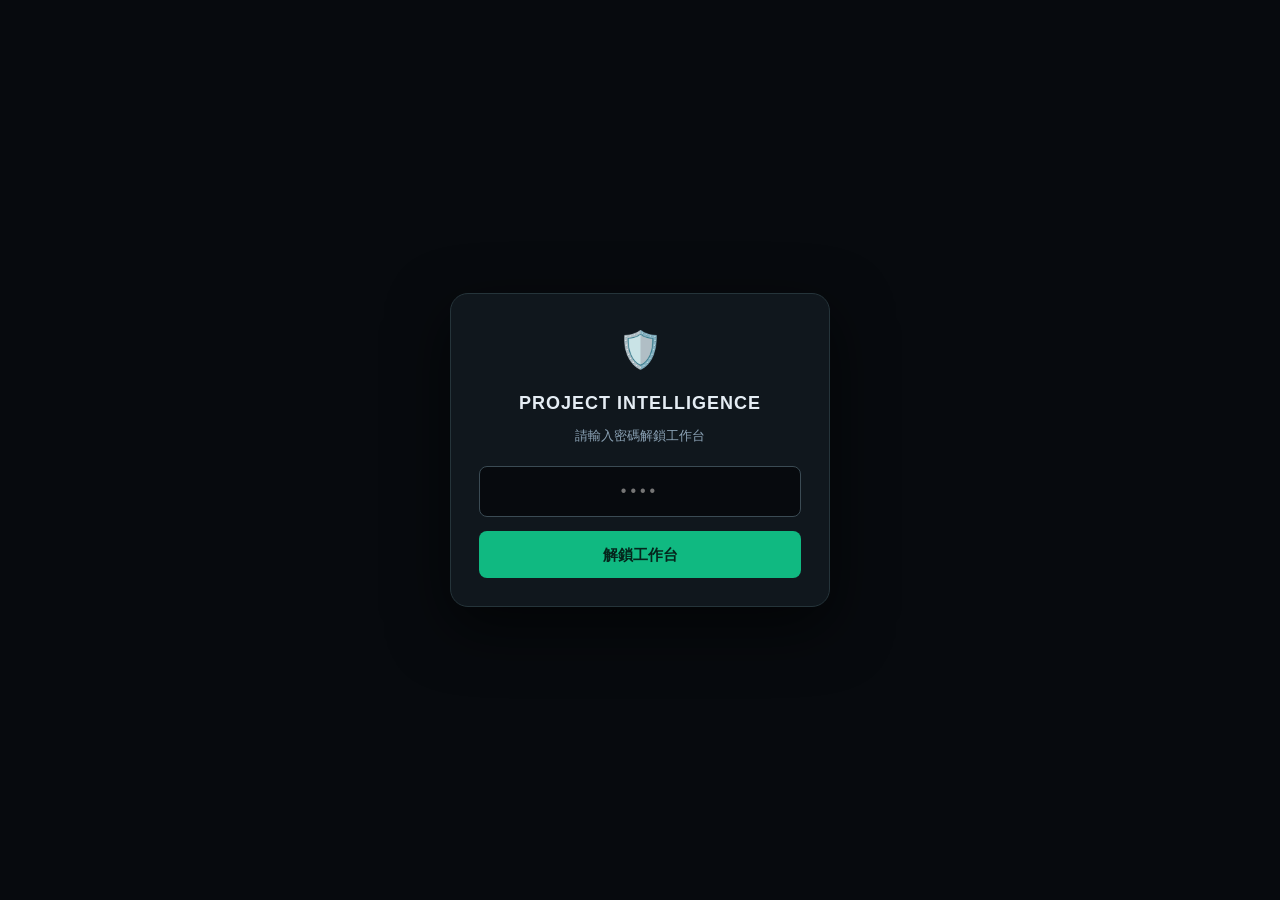
<file: index.html>
<!doctype html>
<html lang="zh-Hant">
  <head>
    <meta charset="utf-8" />
    <meta name="viewport" content="width=device-width,initial-scale=1" />
    <title>Project Hub｜開發進度與流程</title>
    <link rel="icon" href="data:," />
    <script>
      try {
        document.documentElement.dataset.theme =
          localStorage.getItem("pih_v2_theme") === "light" ? "light" : "dark";
      } catch {
        document.documentElement.dataset.theme = "dark";
      }
    </script>
    <link rel="stylesheet" href="assets/v2_hub.css" />
    <script src="assets/v2_bundle.js" defer></script>
<script src="assets/v2_hub.js" defer></script>
  </head>
  <body class="is-compact-header">
<!-- AUTH GATE START -->
<style id="auth-gate-style">
html.pih-unlocked #auth-gate { display: none !important; }
#auth-gate {
  position: fixed;
  inset: 0;
  z-index: 999999;
  background: #070a0e;
  display: flex;
  align-items: center;
  justify-content: center;
  padding: 20px;
  font-family: -apple-system, BlinkMacSystemFont, "Segoe UI", Roboto, "Helvetica Neue", Arial, sans-serif;
  color: #e5edf4;
}
.auth-card {
  width: min(100%, 380px);
  background: #10171d;
  border: 1px solid #25343a;
  border-radius: 18px;
  padding: 28px;
  box-shadow: 0 20px 60px rgba(0, 0, 0, 0.6);
  text-align: center;
}
.auth-icon { font-size: 36px; margin-bottom: 12px; }
.auth-title { font-size: 18px; margin: 0 0 8px; letter-spacing: 1px; font-weight: 600; }
.auth-desc { font-size: 13px; color: #8ba2b5; margin: 0 0 20px; }
.auth-input {
  width: 100%;
  box-sizing: border-box;
  padding: 12px 14px;
  background: #070a0e;
  border: 1px solid #3b4b54;
  border-radius: 8px;
  color: #fff;
  font-size: 16px;
  outline: none;
  margin-bottom: 14px;
  text-align: center;
  letter-spacing: 4px;
}
.auth-input:focus { border-color: #10b981; }
.auth-btn {
  width: 100%;
  padding: 12px;
  background: #10b981;
  border: none;
  border-radius: 8px;
  color: #05251c;
  font-weight: 700;
  font-size: 15px;
  cursor: pointer;
  transition: opacity 0.2s;
}
.auth-btn:hover { opacity: 0.9; }
.auth-error {
  color: #ef4444;
  font-size: 13px;
  margin-top: 12px;
  min-height: 18px;
  display: none;
}
.shake {
  animation: shake 0.25s linear;
}
@keyframes shake {
  25%, 75% { transform: translateX(-4px); }
  50% { transform: translateX(4px); }
}
</style>
<script id="auth-gate-early-script">
(function(){
  try {
    if (localStorage.getItem('pih_auth') === '0317') {
      document.documentElement.classList.add('pih-unlocked');
    }
  } catch(e){}
})();
</script>
<div id="auth-gate">
  <div class="auth-card" id="auth-card">
    <div class="auth-icon" aria-hidden="true">🛡️</div>
    <div class="auth-title">PROJECT INTELLIGENCE</div>
    <p class="auth-desc">請輸入密碼解鎖工作台</p>
    <form id="auth-form" onsubmit="event.preventDefault(); window.submitPihAuth();">
      <input type="password" id="auth-pass" autocomplete="current-password" placeholder="••••" required class="auth-input" />
      <button type="submit" class="auth-btn">解鎖工作台</button>
      <div id="auth-error" class="auth-error" role="alert">密碼錯誤，請重新輸入</div>
    </form>
  </div>
</div>
<script id="auth-gate-script">
(function(){
  const P = '0317';
  const KEY = 'pih_auth';
  window.submitPihAuth = function(){
    const input = document.getElementById('auth-pass');
    const err = document.getElementById('auth-error');
    const card = document.getElementById('auth-card');
    if ((input ? input.value : '') === P) {
      try { localStorage.setItem(KEY, P); } catch(e){}
      document.documentElement.classList.add('pih-unlocked');
      const gate = document.getElementById('auth-gate');
      if (gate) gate.remove();
    } else {
      if (err) err.style.display = 'block';
      if (card) {
        card.classList.remove('shake');
        void card.offsetWidth;
        card.classList.add('shake');
      }
      if (input) { input.value = ''; input.focus(); }
    }
  };
  window.lockPihWorkspace = function(){
    try { localStorage.removeItem(KEY); } catch(e){}
    location.reload();
  };
  function initHeaderControls(){
    const actions = document.querySelector('.header-actions');
    if (actions && !document.getElementById('auth-lock-btn')) {
      const lockBtn = document.createElement('button');
      lockBtn.id = 'auth-lock-btn';
      lockBtn.type = 'button';
      lockBtn.textContent = '🔒 鎖定';
      lockBtn.style.cssText = 'min-height:36px;padding:6px 12px;border-radius:8px;border:1px solid #3b4b54;background:#17232c;color:#e5edf4;cursor:pointer;font-size:12px;white-space:nowrap;margin-left:8px;';
      lockBtn.onclick = window.lockPihWorkspace;
      actions.appendChild(lockBtn);
    }
    document.querySelectorAll('a[href="/"],a[href="/v2"]').forEach(a => {
      a.removeAttribute('href');
      if (a.dataset.versionSwitch === 'v1') a.hidden = true;
      if (a.closest('footer')) a.textContent = '靜態封存模式';
      a.removeAttribute('data-version-switch');
    });
  }
  if (document.readyState === 'loading') {
    document.addEventListener('DOMContentLoaded', initHeaderControls);
  } else {
    initHeaderControls();
  }
})();
</script>
<!-- AUTH GATE END -->

    <div class="workspace is-compact-header" data-view="architecture">
      <header>
        <a class="brand" href="/" title="回到既有首頁"
          ><span class="brand-mark">◇</span
          ><span
            >PROJECT INTELLIGENCE<span class="brand-sub"
              >Smart Monitor / Knowledge Workspace</span
            ></span
          ></a
        >
        <div class="header-actions">
          <div class="version-switch" aria-label="網站版本">
            <a href="/" data-version-switch="v1">v1 經典版</a
            ><a href="/v2" data-version-switch="v2" aria-current="page"
              >v2 工作台</a
            >
          </div>
          <a href="/review/fcb" style="font-size:.82rem;color:#91d1ca;text-decoration:none;white-space:nowrap" title="FCB 設備知識與研究審查">FCB 知識審查</a>
          <button
            id="theme-toggle"
            data-theme-toggle
            aria-label="切換日光或深色主題"
          >
            ☀️ 日光
          </button>
        </div>
      </header>
      <nav aria-label="工作區視角">
        <button data-view="architecture" aria-current="page">
          <span aria-label="Architecture">架構</span></button
        ><button data-view="logic">運作流程</button
        ><button data-view="thinking">
          AI 思考</button
        ><button data-view="cases">案例收藏</button
        ><button data-view="evolution">開發歷程</button
        ><button data-view="progress">進度</button>
      </nav>
      <div class="agent-nav-bar" role="toolbar" aria-label="Agent 切換">
        <div class="agent-segmented" role="radiogroup" aria-label="Agent 範圍">
          <button
            type="button"
            role="radio"
            data-agent-scope="action"
            aria-checked="true"
            class="active"
          >
            MVP 行動型</button
          ><button
            type="button"
            role="radio"
            data-agent-scope="history"
            aria-checked="false"
          >
            歷史調查型
          </button>
        </div>
        <select id="agent" hidden aria-hidden="true" tabindex="-1">
          <option value="action" selected>MVP 行動型</option>
          <option value="history">歷史調查型</option>
        </select>
      </div>
      <section class="context">
        <div>
          <div class="eyebrow">PROJECT HUB</div>
          <h1>看懂 Agent 做到哪裡</h1>
          <p>架構、流程、進度，一站查看。</p>
        </div>
      </section>
      <div id="notice" role="status" aria-live="polite">載入中…</div>
      <section id="thinking-panel" hidden aria-label="雙 Agent 視覺推演">
        <iframe
          id="thinking-frame"
          srcdoc="&lt;!doctype html&gt;&lt;html&gt;&lt;body&gt;&lt;/body&gt;&lt;/html&gt;"
          title="歷史調查型與 MVP 行動型 Agent 設計推演"
        ></iframe>
      </section>
      <section id="cases-panel" hidden aria-label="案例收藏｜AI 思考模板">
        <iframe
          id="case-thinking-frame"
          srcdoc="&lt;!doctype html&gt;&lt;html&gt;&lt;body&gt;&lt;/body&gt;&lt;/html&gt;"
          title="收藏的兩個案例｜同 AI 思考模板的證據閱讀推演"
        ></iframe>
      </section>
      <section id="stats" class="stats" aria-label="知識摘要"></section>
      <section id="home-progress-shortcut" class="home-progress-shortcut" aria-label="開發現況" hidden>
        <div class="home-progress-copy"><strong>開發現況</strong><span id="home-progress-counts" role="status" aria-live="polite">正在讀取進度…</span></div>
        <button type="button" id="home-next-step" disabled>查看下一步 ↗</button>
      </section>
      <main id="architecture">
        <section class="graph-panel">
          <div class="graph-toolbar">
            <div class="arch-heading"><span class="arch-eyebrow">AI AGENT · 架構總覽</span><b id="graph-heading">AI Agent 怎麼運作？</b><small id="count">從發現問題，到給出建議。</small></div>
          </div>
          <div
            id="canvas"
            role="img"
            aria-label="AI Agent 白話流程架構圖"
          >
            <div id="graph" aria-hidden="true"></div>
          </div>
          <div class="graph-foot">
            <span class="arch-note-dot" aria-hidden="true"></span>
            依現有開發紀錄整理的流程示意，不代表每一步都已完成驗收。
          </div>
        </section>
        <section id="logic-panel" hidden aria-label="設計流程推演">
          <div class="logic-controls">
            <div
              id="logic-tracks"
              class="logic-tracks"
              role="tablist"
              aria-label="推演軌跡切換"
            ></div>
            <div class="logic-selects" hidden>
              <label
                >推演素材<select id="logic-type">
                  <option value="case_report">實際案例</option>
                  <option value="design_workflow">設計流程</option>
                  <option value="synthetic_example">教學示例</option>
                </select></label
              ><label>流程／案例<select id="logic-material"></select></label>
            </div>
            <div class="logic-navigation">
              <button id="logic-first">⏮ 第一步</button
              ><button id="logic-prev">◀ 上一步</button
              ><span id="logic-position" role="status" aria-live="polite"></span
              ><button id="logic-next">下一步 ▶</button
              ><button id="logic-all" aria-pressed="false">展開全部步驟</button
              ><small class="logic-hint">← → 方向鍵步進</small
              ><span
                id="logic-search-note"
                role="status"
                aria-live="polite"
              ></span>
            </div>
            <div
              class="logic-banner"
              role="note"
              title="依工作對話與學習紀錄整理的 Agent 設計流程"
            >
              依工作對話與學習紀錄整理的 Agent 設計流程
            </div>
          </div>
          <div
            id="logic-synthetic-toast"
            class="logic-synthetic-toast"
            hidden
            role="status"
            aria-live="polite"
          ></div>
          <div class="logic-body">
            <nav id="logic-rail" aria-label="推演步驟"></nav>
            <div
              id="logic-content"
              tabindex="0"
              aria-label="推演內容；左右方向鍵切換步驟"
            ></div>
          </div>
        </section>
        <section id="evolution-panel" hidden aria-label="知識與設計演進史">
          <div class="evolution-controls">
            <div
              id="evolution-tracks"
              class="evolution-tracks"
              role="tablist"
              aria-label="演進子視圖切換"
            >
              <button
                type="button"
                class="track-pill active"
                role="tab"
                aria-selected="true"
                data-evo-view="timeline"
              >
                開發日誌</button
              ><button
                type="button"
                class="track-pill"
                role="tab"
                aria-selected="false"
                data-evo-view="shifts"
              >
                設計怎麼改</button
              ><button
                type="button"
                class="track-pill"
                role="tab"
                aria-selected="false"
                data-evo-view="checkpoints"
              >
                舊版紀錄
              </button>
            </div>
            <div class="evolution-asof-bar">
              <label class="evo-asof-label"
                >查看時間<select
                  id="evo-asof"
                  aria-label="as_of 時間切面選擇器"
                >
                  <option value="">最新狀態</option>
                </select></label
              ><button
                type="button"
                id="evo-reset-asof"
                class="evo-reset-btn"
                hidden
              >
                ↺ 回到最新狀態
              </button>
              <div id="evo-step-nav" class="evo-step-nav">
                <button type="button" id="evo-prev">◀ 上一批</button
                ><span id="evo-position" role="status" aria-live="polite"></span
                ><button type="button" id="evo-next">下一批 ▶</button
                ><button type="button" id="evo-all" aria-pressed="false">
                  展開全部批次
                </button>
              </div>
              <span
                id="evo-search-note"
                role="status"
                aria-live="polite"
              ></span>
            </div>
            <div class="evolution-banner" role="note">按日期看開發紀錄</div>
          </div>
          <div
            id="evo-slice-banner"
            class="evo-slice-banner"
            hidden
            role="status"
            aria-live="polite"
          ></div>
          <div class="evolution-body">
            <nav id="evolution-rail" aria-label="演進時間批次軌跡"></nav>
            <div
              id="evolution-content"
              tabindex="0"
              aria-label="演進內容；方向鍵切換批次"
            ></div>
          </div>
        </section>
        <section id="progress-panel" hidden aria-label="開發與驗收進度">
          <div class="progress-banner" role="note">
            目前進度與待確認項目
          </div>
          <details id="progress-freshness" class="progress-freshness">
            <summary><span id="progress-freshness-label">資料來源確認中 · 同步待確認</span><span class="progress-freshness-more">查看詳情</span></summary>
            <div class="progress-freshness-detail">
              <p><b>架構資料快照：</b><span id="progress-snapshot-time">尚未取得</span></p>
              <p><b>人工驗收最後決定：</b><span id="progress-review-time">尚無紀錄</span></p>
              <p><b>整理進度：</b><span id="progress-sync-status">資料確認中</span></p>
              <small>快照與驗收時間代表不同資料範圍，不等於整體開發已同步至該時間。</small>
            </div>
          </details>
          <div class="progress-controls">
            <div class="progress-tabs" role="group" aria-label="進度子視圖">
              <button data-progress-view="board" aria-pressed="true">
                功能進度</button
              ><button data-progress-view="skills" aria-pressed="false">
                能力與證據</button
              ><button data-progress-view="gaps" aria-pressed="false">
                待處理問題
              </button>
            </div>
            <span id="progress-note" role="status" aria-live="polite"></span>
          </div>
          <div id="progress-content" tabindex="0" aria-label="進度內容"></div>
        </section>
        <button id="drawer-backdrop" hidden aria-label="關閉詳情遮罩"></button>
        <aside id="drawer" aria-label="模組詳情">
          <div class="drawer-empty">
            <span>↗</span>
            <h2>選一個功能</h2>
            <p>查看用途、進度和相關紀錄。</p>
          </div>
        </aside>
      </main>
      <section id="placeholder" hidden>
        <div class="eyebrow">其他頁面</div>
        <h2></h2>
        <p></p>
        <button id="back">返回架構</button>
      </section>
      <div id="thumb-bar" class="mobile-only" hidden aria-label="推演步進控制">
        <button id="thumb-prev" aria-label="上一步">◀ 上一步</button
        ><button
          id="thumb-position"
          aria-label="選擇推演步驟"
          aria-expanded="false"
        >
          選擇步驟</button
        ><button id="thumb-next" aria-label="下一步">下一步 ▶</button
        ><button id="thumb-detail" aria-label="開啟目前步驟模組詳情">
          📄 詳情
        </button>
      </div>
      <div
        id="step-picker"
        class="mobile-only"
        hidden
        role="group"
        aria-label="快速跳至步驟"
      ></div>
      <footer><span id="manifest"></span><a href="/">既有首頁 ↗</a></footer>
    </div>
    <!-- THINKING_BUNDLE_START --><script type="application/json" id="thinking-bundle">"\u003c!doctype html>\n\u003chtml lang=\"zh-Hant\">\u003chead>\u003cbase href=\"/\">\u003cmeta charset=\"utf-8\">\u003cmeta name=\"viewport\" content=\"width=device-width,initial-scale=1\">\u003ctitle>AI 思考｜Project Hub\u003c/title>\u003cstyle>@charset \"UTF-8\";\n:root{color-scheme:dark;--bg:#090e13;--surface:#101820;--line:#223039;--text:#dce9ed;--muted:#80949f;--mint:#68dfbf;--amber:#e4ba79;--blue:#81b4d6}*{box-sizing:border-box}body{margin:0;background:var(--bg);color:var(--text);font:14px -apple-system,BlinkMacSystemFont,\"Segoe UI\",sans-serif}button,select,a{-webkit-tap-highlight-color:transparent}button,select{font:inherit}button,a,select{outline-offset:5px}button:focus-visible,a:focus-visible,select:focus-visible,[tabindex]:focus-visible{outline:2px solid var(--mint)}a{color:inherit;text-decoration:none}button{cursor:pointer}.observatory{max-width:1800px;margin:auto;padding:0 36px}header{height:72px;display:flex;align-items:center;justify-content:space-between;border-bottom:1px solid var(--line);gap:16px}.brand{font-size:16px;font-weight:650;letter-spacing:3px;display:flex;align-items:center;gap:12px}.brand-icon{color:var(--mint);font-size:30px}.brand small{font-size:9px;color:var(--muted);font-weight:400;letter-spacing:2px;border-left:1px solid var(--line);padding-left:15px}.header-right{display:flex;gap:28px;align-items:center;font-size:11px;color:var(--muted)}.simulation{color:var(--amber);letter-spacing:1px;font-size:10px;border:1px solid #725c3b66;padding:7px 10px;border-radius:4px}.intro{display:flex;justify-content:space-between;align-items:center;padding:28px 0 22px;gap:20px}.eyebrow{font-size:9px;font-weight:600;letter-spacing:2px;color:var(--muted)}h1{font-size:clamp(30px,3.2vw,50px);font-weight:450;letter-spacing:-2px;margin:9px 0}h1 em{font-family:Georgia,serif;font-weight:400;color:var(--mint)}.intro p{color:var(--muted);margin:9px 0;font-size:13px}.scenario{display:flex;flex-direction:column;gap:9px;border-left:1px solid var(--line);padding-left:22px}.scenario span,.scenario small{color:var(--muted);font-size:10px;letter-spacing:1px}.scenario strong{font-weight:500;font-size:15px}.workspace{display:grid;grid-template-columns:minmax(0,1fr) 302px;border:1px solid var(--line);border-radius:12px;overflow:clip;background:linear-gradient(135deg,#101a20aa,#0a1016);height:clamp(360px,49vh,570px)}.neural-panel{display:flex;flex-direction:column;min-width:0;position:relative;background-image:radial-gradient(#657d8420 .7px,transparent .7px);background-size:22px 22px}.panel-top{display:flex;justify-content:space-between;padding:19px 22px;font-size:9px;letter-spacing:1.6px;color:var(--muted);gap:10px}.signal,.status-dot{display:inline-block;width:5px;height:5px;border-radius:50%;background:var(--mint);margin-right:8px}.signal{box-shadow:0 0 10px #68dfbf66}.canvas-wrap{flex:1;min-height:0}#neural{width:100%;height:100%;display:block}.orbit-guides{fill:none;stroke:#799ba014;stroke-width:1}.orbit-guides path{stroke-dasharray:3 9}.link{stroke:#55778238;stroke-width:1;fill:none}.link.done{stroke:#68dfbf50}.link.active{stroke:var(--mint);stroke-width:1.5}.particle{fill:var(--mint);offset-rotate:0deg;animation:flow 2s linear infinite}.paused .particle{animation-play-state:paused}.paused .core-aura,.paused .node.active .node-ring{animation-play-state:paused}@keyframes flow{from{offset-distance:0%}to{offset-distance:100%}}#core{fill:none;stroke:#68dfbf55;stroke-width:1}#core .core-aura{stroke:#68dfbf18;fill:#68dfbf05}.running #core .core-aura{animation:breathe 2s ease-in-out infinite;transform-origin:500px 300px}#core .core-dot{fill:var(--mint);stroke:none;filter:drop-shadow(0 0 9px var(--mint))}.core-label{fill:var(--text);font-size:14px;letter-spacing:5px;text-anchor:middle}.core-caption{fill:var(--muted);font-size:11px;text-anchor:middle}.node{cursor:pointer}.node rect{fill:#111c24;stroke:#34444e;stroke-width:1}.node:hover rect,.node:focus rect,.node.selected rect{stroke:var(--mint)}.node .node-number{fill:#78909b;font-size:10px;letter-spacing:1px}.node .node-title{fill:var(--text);font-size:14px;font-weight:500}.node .node-sub{fill:var(--muted);font-size:9px;letter-spacing:1px}.node .node-ring{fill:#16232b;stroke:#59717b}.node .node-symbol{fill:var(--muted);font-size:14px;text-anchor:middle}.node.done rect{stroke:#68dfbf65;fill:#102823}.node.done .node-ring{stroke:var(--mint);fill:#18382e}.node.done .node-symbol{fill:var(--mint)}.node.active rect{stroke:var(--mint);fill:#142d2b;filter:drop-shadow(0 0 9px #68dfbf22)}.node.active .node-ring{stroke:var(--mint);animation:breathe 2s ease-in-out infinite;transform-box:fill-box;transform-origin:center}.node.active .node-symbol{fill:var(--mint)}.node.approval rect{stroke:var(--amber);fill:#302719}.node.approval .node-symbol{fill:var(--amber)}@keyframes breathe{50%{opacity:.45;transform:scale(1.08)}}.canvas-footer{display:flex;justify-content:space-between;padding:13px 20px;color:var(--muted);font-size:9px;gap:12px}.legend-dot{display:inline-block;border:1px solid var(--mint);width:5px;height:5px;border-radius:50%;margin:0 5px 1px 12px}.legend-dot.done{background:var(--mint)}.legend-dot.pending{border-color:var(--muted)}.trace-panel{border-left:1px solid var(--line);display:flex;flex-direction:column;min-height:0;background:#0c131ac9}.trace-heading{padding:22px 22px 16px}.trace-heading h2{font-size:16px;font-weight:500;margin:11px 0 0;display:flex;justify-content:space-between}.trace-heading h2 span{font-size:10px;color:var(--mint);letter-spacing:1px}#trace{flex:1;overflow-y:auto;padding:0 22px;scrollbar-width:thin;scrollbar-color:#34464b transparent}.empty{padding-top:40px;color:var(--muted)}.empty>span{font-size:40px;color:#526e74}.empty h3{font-size:14px;font-weight:400;color:var(--text)}.empty p{font-size:12px;line-height:1.9;max-width:220px}.trace-entry{border-left:1px solid #31434b;padding:0 0 16px 15px;position:relative}.trace-entry:before{content:\"\";position:absolute;width:5px;height:5px;left:-3px;top:4px;border-radius:50%;background:#4f6f74}.trace-entry.current:before{background:var(--mint);box-shadow:0 0 9px #68dfbf88}.trace-entry time{font-size:9px;color:var(--muted);letter-spacing:1px}.trace-entry button{padding:0;border:0;background:none;color:var(--text);font-size:12px;display:block;margin:7px 0;text-align:left}.trace-entry p{font-size:11px;line-height:1.7;color:var(--muted);margin:4px 0}.trace-entry small{font-size:9px;color:var(--mint)}.transport{display:flex;align-items:center;flex-wrap:wrap;font-size:8px;letter-spacing:1px;padding:14px 22px;border-top:1px solid var(--line);color:var(--muted)}.transport small{font-size:8px;margin-left:auto}.insight{display:grid;grid-template-columns:30% minmax(0,1fr);gap:32px;padding:23px 0;min-height:145px}.insight h2{font-size:18px;font-weight:450;margin:10px 0}.insight p{color:var(--muted);font-size:11px;line-height:1.7;margin:0}.detail-content{display:flex;gap:26px;align-items:flex-start;min-width:0}.quiet{color:var(--muted);font-size:13px;padding:15px 0;line-height:1.9}.quiet span{font-size:11px}.fact{flex:1;min-width:0}.fact h3{font-size:9px;letter-spacing:1.5px;color:var(--mint);font-weight:500;margin:0 0 10px}.fact p{font-size:12px;color:var(--text);line-height:1.8}.fact.inference h3{color:var(--amber)}.fact details{font-size:11px;color:var(--muted);margin-top:7px}.fact summary{cursor:pointer;padding:5px 0}.fact pre{white-space:pre-wrap;overflow-wrap:anywhere;font:11px/1.7 monospace;color:var(--muted)}.approve{border:1px solid var(--amber);background:#e4ba7910;color:var(--amber);padding:10px 13px;border-radius:5px;margin-top:10px;font-size:11px;min-height:44px}.playback{display:flex;align-items:center;justify-content:space-between;gap:15px;border-top:1px solid var(--line);padding:18px 0 24px}.run-label{display:flex;align-items:center;gap:8px;font-size:11px}.run-label strong{font-weight:400}.run-label>span:last-child{color:var(--muted);font-size:9px;letter-spacing:1px;margin-left:12px}.controls{display:flex;align-items:center;gap:9px}.controls button,.controls select{border:1px solid #34444d;border-radius:6px;background:#111c24;color:var(--text);padding:10px 16px;min-height:42px;font-size:11px}.controls .primary{background:var(--mint);border-color:var(--mint);color:#0b2320;font-weight:600;min-width:135px}.controls button:disabled{opacity:.35;cursor:default}.speed-label{font-size:10px;color:var(--muted);display:flex;align-items:center;gap:8px;margin-left:8px}.controls select{padding:9px}.footer-note{font-size:8px;letter-spacing:1.5px;color:var(--muted)}\n@media(min-width:1000px) and (max-height:820px){header{height:58px}.intro{padding:18px 0 14px}h1{font-size:38px}.workspace{height:47vh}.insight{padding:17px 0;min-height:130px}.playback{padding:13px 0}}\n@media(max-width:1000px){.observatory{padding:0 20px}.brand small,.footer-note{display:none}.workspace{grid-template-columns:minmax(0,1fr) 260px}.canvas-footer>span:last-child{display:none}.insight{grid-template-columns:1fr;gap:16px}.intro h1{font-size:38px}.header-right{gap:15px}}\n@media(max-width:1000px){.observatory{padding:0 16px}header{height:62px}.brand{font-size:12px;letter-spacing:2px}.brand-icon{font-size:25px}.header-right>a{display:none}.simulation{font-size:8px;padding:6px}.intro{padding:25px 0 20px;display:block}.eyebrow{font-size:8px;letter-spacing:1.3px}.intro h1{font-size:38px}.intro p{font-size:12px}.scenario{margin-top:20px;border-left:0;padding:0;gap:6px}.scenario span{font-size:8px}.scenario strong{font-size:13px}.scenario small{font-size:9px}.workspace{display:flex;flex-direction:column;height:auto}.neural-panel{height:350px;flex-shrink:0}.panel-top{padding:14px 12px;font-size:8px;letter-spacing:1px}.canvas-footer{padding:10px;font-size:8px}.canvas-wrap{margin:0 -8px}.trace-panel{border-left:0;border-top:1px solid var(--line);height:290px}.trace-heading{padding:16px}.trace-heading h2{margin-top:7px}#trace{padding:0 16px}.empty{padding-top:8px}.empty>span{display:none}.transport{padding:12px 16px}.insight{padding:22px 0 110px}.detail-content{flex-direction:column;gap:19px}.fact{width:100%}.playback{position:fixed;z-index:5;bottom:0;left:0;right:0;background:#0d171ff5;backdrop-filter:blur(18px);padding:10px 16px calc(10px + env(safe-area-inset-bottom));flex-wrap:wrap;gap:9px;box-shadow:0 -10px 40px #0004}.run-label{width:100%;font-size:10px;justify-content:center}.controls{width:100%;justify-content:center;gap:6px}.controls button{padding:10px 12px;min-height:44px}.controls .primary{min-width:120px}.speed-label{font-size:0;margin-left:0}.controls select{min-height:44px}.fact summary{min-height:44px}.trace-entry button{min-height:30px}.trace-entry p{font-size:12px}.insight h2{font-size:19px}}\n.canvas-wrap{position:relative}.canvas-wrap>svg{position:absolute;inset:0}.mobile-nodes{display:none}\n.trace-record{font-size:10px;color:var(--muted);margin-top:7px}.trace-record summary{cursor:pointer;overflow-wrap:anywhere;padding:5px 0}.trace-record p{padding:4px 0}\n@media(max-width:1000px){.neural-panel{height:auto}.canvas-wrap{height:230px;flex:none;margin:0}.mobile-nodes{display:grid;grid-template-columns:1fr 1fr;gap:8px;padding:0 12px 12px}.mobile-nodes button{min-height:54px;text-align:left;border:1px solid var(--line);border-radius:7px;background:var(--surface);color:var(--text);padding:10px;font-size:13px}.mobile-nodes small{display:block;font-size:10px;color:var(--muted);margin-top:5px}.mobile-nodes .done{border-color:#68dfbf65}.mobile-nodes .active{border-color:var(--mint);color:var(--mint)}#nodes,#connections{display:none}}\n@media(prefers-reduced-motion:reduce){*,*:before,*:after{animation:none!important;scroll-behavior:auto!important}}\n.agent-switch{display:flex;gap:5px;margin-top:3px}.agent-switch a{font-size:11px;border:1px solid var(--line);padding:8px 11px;border-radius:6px;color:var(--muted)}.agent-switch a[aria-current]{border-color:var(--mint);color:var(--mint);background:#68dfbf0b}.source-refs p{white-space:pre-wrap;overflow-wrap:anywhere;font-size:10px;color:var(--muted);padding:6px 0}.source-gap{margin-top:10px!important;color:var(--muted)!important;font-size:10px!important}.embedded header{display:none}.embedded .observatory{padding:0 22px}.embedded .intro{padding:17px 0 12px}.embedded h1{font-size:30px}.embedded .workspace{height:clamp(300px,46vh,500px)}.embedded .intro .eyebrow{display:none}.embedded .intro p{font-size:11px}.embedded .intro h1{margin:0}.embedded .scenario{gap:5px}.embedded .insight{padding:14px 0;min-height:115px}.embedded .playback{padding:12px 0}.embedded .footer-note{display:none}\n@media(max-width:1000px){.embedded .observatory{padding:0 12px}.embedded .workspace{height:auto}.agent-switch a{min-height:44px;display:flex;align-items:center}.embedded .intro{padding-top:16px}.embedded .scenario{margin-top:12px}.embedded .insight{padding-bottom:115px}.embedded .playback{padding:10px 12px calc(10px + env(safe-area-inset-bottom))}}\n\n/* Use CSS-pixel SVG coordinates: node text never shrinks with the full diagram. */\n.node .node-title{font-size:16px}.node .node-number{font-size:10px;letter-spacing:.3px}.node .node-number.multiline{font-size:8.5px;letter-spacing:0}.node .node-sub{font-size:10px;letter-spacing:.8px}\n.core-label{font-size:12px;letter-spacing:2px;paint-order:stroke;stroke:var(--bg);stroke-width:4px}.core-caption{font-size:11px;paint-order:stroke;stroke:var(--bg);stroke-width:3px}\n.trace-entry button{font-size:14px;line-height:1.55}.trace-entry p{font-size:13px;line-height:1.8}.trace-entry small,.trace-entry time,.trace-record{font-size:11px}\n.trace-heading h2{font-size:18px}.fact p{font-size:14px}.insight p{font-size:13px}.fact summary,.source-refs p{font-size:12px}.controls button,.controls select{font-size:13px}.agent-switch a{font-size:13px}.scenario strong{font-size:16px}.canvas-footer{font-size:11px}\n@media(min-width:1001px){.embedded .observatory{height:100dvh;display:flex;flex-direction:column}.embedded .intro,.embedded .insight,.embedded .playback{flex-shrink:0}.embedded .intro{padding:12px 0 10px}.embedded .workspace{flex:1;height:auto;min-height:360px}.embedded .insight{min-height:110px;max-height:170px;overflow-y:auto}.embedded .intro p{font-size:13px}.embedded .scenario small{font-size:11px}.embedded .scenario span{font-size:10px}.embedded .playback{padding:10px 0 12px}}\n@media(min-width:1001px) and (max-height:680px){\n .embedded .intro{padding:8px 0}.embedded .scenario{flex-direction:row;align-items:center;gap:12px}.embedded .scenario>span,.embedded .scenario>small{display:none}.embedded .scenario strong{font-size:14px}.embedded .agent-switch{margin:0}.embedded .intro p{margin:5px 0;font-size:12px}\n .embedded .insight{min-height:88px;max-height:110px;padding:9px 0}.embedded .insight h2{font-size:17px;margin:6px 0}.embedded .playback{padding:8px 0}\n}\n/* Mobile overview stays visual; prose and source records live in the reader. */\n.reading-button{display:none}.mobile-reader{padding:0;color:var(--text);background:var(--bg);border:1px solid var(--line);border-radius:18px 18px 0 0;width:100%;max-width:100%;height:82dvh;max-height:82dvh;margin:auto 0 0;box-sizing:border-box}\n.mobile-reader[open]{display:flex;flex-direction:column}.mobile-reader::backdrop{background:#0008;backdrop-filter:blur(5px)}.reader-head{display:flex;align-items:center;justify-content:space-between;padding:10px 12px;border-bottom:1px solid var(--line);flex-shrink:0}.reader-head nav{display:flex;gap:8px}.reader-head button{min-height:44px;padding:9px 13px;background:var(--surface);border:1px solid var(--line);border-radius:8px;color:var(--muted)}.reader-head button[aria-pressed=\"true\"]{color:var(--mint);border-color:var(--mint)}.reader-head .reader-close{min-width:44px}.reader-content{min-height:0;flex:1;display:flex;flex-direction:column;padding-bottom:env(safe-area-inset-bottom)}\n.mobile-reader .insight{display:block;margin:0;padding:18px;overflow-y:auto;min-height:0}.mobile-reader .insight-label{margin-bottom:20px}.mobile-reader .insight-label>.eyebrow{display:none}.mobile-reader .detail-content{gap:22px}.mobile-reader .insight p,.mobile-reader .fact p{font-size:16px;line-height:1.8}.mobile-reader .fact summary{font-size:14px}.mobile-reader .trace-panel{height:auto;min-height:0;flex:1;border:0}.mobile-reader #trace{min-height:0}.mobile-reader .transport{display:none}.mobile-reader[data-tab=\"detail\"] .trace-panel,.mobile-reader[data-tab=\"trace\"] .insight{display:none}.reader-open,.reader-open body{overflow:hidden!important}\n@media(max-width:1000px){\n .intro>div:first-child,.scenario>span,.scenario>small,.scenario>strong{display:none}.intro,.embedded .intro{padding:12px 0}.scenario,.embedded .scenario{margin:0;padding:0;border:0;width:100%}.agent-switch{display:grid;grid-template-columns:1fr 1fr;width:100%;gap:8px;margin:0}.agent-switch a{justify-content:center;font-size:14px}\n .panel-top>span:first-child,.canvas-footer,.core-label{display:none}.panel-top{justify-content:flex-end;padding:8px 12px;min-height:24px}.panel-top #phase{font-size:10px}.canvas-wrap{height:72px}.core-caption,.orbit-guides{display:none}\n .mobile-nodes{gap:8px;padding:0 12px 14px}.mobile-nodes button{position:relative;min-height:54px;font-size:14px;padding:12px 26px 12px 10px}.mobile-nodes small{position:absolute;right:12px;top:calc(50% - 3px);width:6px;height:6px;padding:0;margin:0;font-size:0;border:1px solid var(--muted);border-radius:50%}.mobile-nodes .active small{border-color:var(--mint)}.mobile-nodes .done small{background:var(--mint);border-color:var(--mint)}.mobile-nodes .selected{outline:1px solid var(--mint);outline-offset:-3px}\n .reading-button{display:block;min-width:44px}.playback .controls{gap:4px}.playback .controls button{min-height:44px;padding:8px 9px;font-size:12px}.playback .controls .primary{min-width:90px}.playback .controls #replay{min-width:44px}.playback .controls select{width:48px;padding:4px;font-size:12px}.playback .run-label{font-size:10px}.workspace,.embedded .workspace{margin-bottom:110px}\n}\n@media(max-width:1000px) and (max-height:650px){.canvas-wrap{height:56px}}\n/* Keep the neural core between the cards; the same reading state drives every edge. */\n@media(max-width:1000px){\n .mobile-nodes{position:relative;grid-template-rows:54px 54px 84px 54px 54px;column-gap:28px}\n .mobile-nodes button{z-index:1;min-width:0}\n .mobile-nodes button:nth-of-type(5),.mobile-nodes button:nth-of-type(6){grid-row:4}\n .mobile-nodes button:nth-of-type(7),.mobile-nodes button:nth-of-type(8){grid-row:5}\n .mobile-nodes>.canvas-wrap{position:absolute;inset:0 12px 14px;height:auto;width:auto;margin:0;pointer-events:none;z-index:0}\n #connections{display:inline}.link{stroke:var(--muted);opacity:.28}.link.done{stroke:var(--mint);opacity:.5}.link.active{stroke:var(--mint);opacity:1;stroke-width:1.8}.particle{filter:drop-shadow(0 0 3px var(--mint))}\n}\n\n/* Reference composition: orbiting cards, a luminous core, then a focused reading panel. */\n.mobile-focus,.mobile-node-role,.mobile-node-icon,.hero-orb,.hero-state{display:none}\n@media(max-width:1000px){\n .embedded .observatory,.observatory{padding:0 9px 88px}\n .intro>div:first-child{display:block}.intro,.embedded .intro{position:relative;min-height:91px;margin:10px 0;padding:12px;border:1px solid var(--line);border-radius:10px;display:block;background:radial-gradient(ellipse at 65% 60%,#68dfbf0e,transparent 48%),linear-gradient(120deg,#101a20aa,var(--bg))}\n .intro h1,.embedded .intro h1{font-size:22px;letter-spacing:-1px;line-height:1.2;position:relative;z-index:1;white-space:nowrap;margin:0}\n .intro p,.embedded .intro p{display:block;font-size:10px;line-height:1.65;margin:7px 0 0;max-width:48%;color:var(--muted)}\n .embedded .intro .scenario{display:none}.hero-orb{display:block;position:absolute;width:86px;height:86px;left:49%;top:6px;fill:none;stroke:#68dfbf95;stroke-width:1;filter:drop-shadow(0 0 6px #68dfbf70)}.hero-orb .core-dot{fill:var(--mint);stroke:none}.hero-orb .core-aura{stroke:#68dfbf25}\n .hero-state{display:flex;flex-direction:column;gap:7px;position:absolute;right:9px;top:29px;padding:9px 7px;border:1px solid #22303990;border-radius:7px;background:#091319b0;font-size:10px}.hero-state strong{font-weight:500;color:var(--mint)}.hero-state strong:before{content:'● ';text-shadow:0 0 8px var(--mint)}.hero-state small{font-size:8px;color:var(--muted)}\n .panel-top{justify-content:space-between;padding:12px 11px 9px}.panel-top>span:first-child{display:block;font-size:7px;letter-spacing:1.3px}.panel-top #phase{font-size:8px;letter-spacing:.4px}\n .workspace,.embedded .workspace{margin-bottom:10px;overflow:visible;background:radial-gradient(ellipse at 50% 55%,#68dfbf0b,transparent 60%),#0b1319;border-radius:10px}\n .mobile-nodes{grid-template-columns:minmax(0,1fr) 24% minmax(0,1fr);grid-template-rows:repeat(4,minmax(48px,auto));gap:14px 0;padding:6px 11px 18px}\n .mobile-nodes button{position:relative;z-index:1;display:grid;grid-template-columns:22px minmax(0,1fr);grid-template-rows:auto auto;gap:3px 5px;padding:7px 5px;min-height:48px;font-size:11px;line-height:1.3;border:1px solid #34444e99;border-radius:7px;background:linear-gradient(115deg,#132129,#0b141b);box-shadow:inset 0 1px 0 #ffffff05;text-align:left;align-content:center}\n .mobile-node-icon{display:flex;align-items:center;justify-content:center;grid-row:1/3;width:21px;height:21px;align-self:center;border:1px solid #34444d;border-radius:50%;font-size:16px;color:#80949f}\n .mobile-node-title{grid-column:2;font-weight:500;white-space:nowrap;font-size:12px;letter-spacing:-.3px;padding-right:24px}\n .mobile-node-role{display:block;grid-column:2;color:var(--muted);font-size:8px;line-height:1.2;border:1px solid #223039;border-radius:6px;padding:1px 3px;width:fit-content;max-width:100%;box-sizing:border-box;white-space:normal;word-break:break-word}\n .mobile-node-role.long-role{font-size:7px;line-height:1.15;letter-spacing:-0.2px}\n .mobile-nodes small{position:absolute;right:5px;top:7px;width:auto;height:auto;border:0;border-radius:0;padding:0;margin:0;font-size:7px;line-height:12px;color:var(--muted)}\n .mobile-nodes small:before{content:'● ';font-size:6px}\n .mobile-nodes .done small{background:none;color:var(--mint)}.mobile-nodes .active small{color:var(--mint)}\n .mobile-nodes .done{border-color:#68dfbf70;background:linear-gradient(115deg,#17312e,#0b171b);box-shadow:0 0 9px #68dfbf0d,inset 0 0 9px #68dfbf08}\n .mobile-nodes .done .mobile-node-icon{border-color:var(--mint);color:var(--mint);box-shadow:0 0 6px #68dfbf35}\n .mobile-nodes .active{border-color:#a0f8e4;color:var(--text);box-shadow:0 0 3px #a0f8e4,0 0 18px #68dfbf50,inset 0 0 14px #68dfbf22;background:linear-gradient(120deg,#173b36,#0d2026)}\n .mobile-nodes .active .mobile-node-icon{border:2px solid var(--mint);color:var(--mint);box-shadow:0 0 9px #68dfbf90}.mobile-nodes .selected{outline:none}\n .mobile-nodes button:nth-of-type(1){grid-area:1/1}.mobile-nodes button:nth-of-type(2){grid-area:1/3}\n .mobile-nodes button:nth-of-type(3){grid-area:2/3}.mobile-nodes button:nth-of-type(4){grid-area:3/3}\n .mobile-nodes button:nth-of-type(5){grid-area:4/3}.mobile-nodes button:nth-of-type(6){grid-area:4/1}\n .mobile-nodes button:nth-of-type(7){grid-area:3/1}.mobile-nodes button:nth-of-type(8){grid-area:2/1}\n .mobile-nodes>.canvas-wrap{inset:6px 11px 18px;overflow:visible}\n #core{stroke:#8ef5d5bd;stroke-width:1.3;filter:drop-shadow(0 0 5px #68dfbf80)}#core .core-aura{stroke:#68dfbf55;fill:#68dfbf0a}#core .core-dot{filter:drop-shadow(0 0 8px var(--mint))}\n .core-label{display:block;font-size:7px;letter-spacing:1.4px;stroke-width:2px}.core-caption{display:block;font-size:6px;stroke-width:2px}.orbit-guides{display:none}\n .link{stroke-width:1;opacity:.5}.link.done{stroke:var(--mint);opacity:.85;filter:drop-shadow(0 0 3px #68dfbf90)}.link.active{stroke:#b4ffec;stroke-width:1.5;opacity:1;filter:drop-shadow(0 0 4px var(--mint))}.link:not(.active):not(.done){stroke-dasharray:3 3}.particle{fill:#d8fff4;filter:drop-shadow(0 0 4px var(--mint));r:2}\n .mobile-focus{display:block;border:1px solid var(--line);border-radius:10px;background:linear-gradient(130deg,#101a20aa,#090f14);margin-bottom:10px;overflow:hidden}\n .focus-heading{display:flex;justify-content:space-between;gap:8px;padding:9px 11px;border-bottom:1px solid var(--line);color:var(--muted);font-size:9px}.focus-heading>span:first-child{color:#a4bdc5}.focus-heading>span:last-child{font-size:8px;letter-spacing:.8px}\n .focus-main{display:flex;gap:12px;align-items:center;padding:13px 12px 10px}.focus-symbol{display:grid;place-items:center;width:45px;height:45px;border:1px solid var(--line);border-radius:50%;background:radial-gradient(#68dfbf12,transparent);box-shadow:0 0 14px #68dfbf07;flex-shrink:0}.focus-symbol svg{width:28px;height:28px;fill:none;stroke:var(--mint);stroke-width:1.3;stroke-linejoin:round;stroke-linecap:round}\n .focus-title{min-width:0}.focus-title h2{font-size:16px;font-weight:500;margin:0 0 6px}.focus-badges{display:flex;gap:7px;flex-wrap:wrap}.focus-badges span{font-size:9px;border:1px solid #30464b;border-radius:20px;background:#14272d;padding:3px 10px;color:#b8ced4}.focus-badges .focus-state{color:var(--mint);border-color:#68dfbf30;background:#68dfbf0b}\n .focus-summary{display:flex;gap:10px;align-items:flex-start;width:calc(100% - 24px);margin:2px 12px 12px;padding:10px;border:1px solid #223039aa;border-radius:8px;background:linear-gradient(120deg,#111e25aa,#0c151a);color:var(--text);text-align:left;font:inherit}\n .summary-icon{display:grid;place-items:center;width:27px;height:32px;border:1px solid var(--line);border-radius:6px;color:var(--muted);font-size:19px;flex-shrink:0}.summary-prose{display:flex;flex-direction:column;gap:4px;min-width:0}.summary-prose strong{font-size:11px;font-weight:500}.summary-prose>span{font-size:11px;line-height:1.6;color:var(--muted)}.summary-arrow{color:var(--mint);margin-left:auto}\n .playback,.embedded .playback{padding:10px 10px calc(10px + env(safe-area-inset-bottom));border-radius:17px 17px 0 0;border:1px solid #42636b;background:linear-gradient(140deg,#102128f5,#0a141bf5);box-shadow:0 -2px 25px #68dfbf0c;gap:5px}\n .playback .run-label{font-size:8px}.playback .controls{gap:6px}.playback .controls button,.playback .controls select{border-radius:7px;min-height:44px;font-size:11px;padding:7px}.playback .controls .primary{min-width:96px;box-shadow:0 0 14px #68dfbf25}.playback .controls #replay{min-width:42px;font-size:22px}.playback .controls #step{flex:1}.playback .controls select{width:48px}.reading-button{min-width:44px}\n}\n\n/* The embedded Thinking and Case views share the same compact-height layout.\n   Keep playback visible inside the host iframe at 1272×544 and other short desktops. */\n@media (min-width:1001px) and (max-height:680px){\n  body.embedded{height:100dvh;overflow:hidden}\n  .embedded .observatory{height:100dvh;padding:0 12px;display:flex;flex-direction:column;overflow:hidden}\n  .embedded .intro{padding:6px 0;gap:8px;flex:0 0 auto}\n  .embedded .intro h1{font-size:24px;line-height:1.2}\n  .embedded .intro p{font-size:11px;margin:4px 0 0}\n  .embedded .scenario{flex-direction:row;align-items:center;gap:10px}\n  .embedded .scenario strong{font-size:13px}\n  .embedded .workspace{height:0;min-height:0;flex:1 1 auto;grid-template-columns:minmax(0,1fr) 295px;overflow:hidden}\n  .embedded .panel-top{padding:8px 12px}\n  .embedded .canvas-footer{padding:6px 12px}\n  .embedded .trace-heading{padding:9px 14px 8px}\n  .embedded #trace{padding:0 14px}\n  .embedded .transport{padding:8px 14px}\n  .embedded .playback{flex:0 0 auto;padding:7px 0;gap:8px}\n  .embedded .playback .controls button,.embedded .playback .controls select{min-height:38px}\n}\n\u003c/style>\u003c/head>\n\u003cbody>\u003cmain class=\"observatory\">\n\u003cheader>\u003ca class=\"brand\" href=\"/v2\">\u003cspan class=\"brand-icon\">✳\u003c/span> PROJECT HUB \u003csmall>AI 思考\u003c/small>\u003c/a>\u003cdiv class=\"header-right\">\u003cspan class=\"simulation\">依開發紀錄呈現\u003c/span>\u003ca href=\"/v2\">返回主頁 ↗\u003c/a>\u003c/div>\u003c/header>\n\u003csection class=\"intro\">\u003cdiv>\u003cdiv class=\"eyebrow\">AGENT 流程\u003c/div>\u003ch1>看 AI 怎麼判斷\u003c/h1>\u003cp>從發現異常到提出建議。\u003c/p>\u003c/div>\u003cdiv class=\"scenario\">\u003cspan>流程示例\u003c/span>\u003cstrong>服務延遲異常調查\u003c/strong>\u003csmall>這是示例，不會操作現場設備\u003c/small>\u003c/div>\u003c/section>\n\u003csection class=\"workspace\">\u003csection class=\"neural-panel\" aria-label=\"Agent 神經畫布\">\u003cdiv class=\"panel-top\">\u003cspan>\u003ci class=\"signal\">\u003c/i> 流程圖\u003c/span>\u003cspan id=\"phase\">準備開始\u003c/span>\u003c/div>\u003cdiv class=\"canvas-wrap\">\u003csvg id=\"neural\" viewBox=\"0 0 1000 620\" role=\"group\" aria-label=\"Agent Core 與八個執行階段\">\u003cdefs>\u003cradialGradient id=\"halo\">\u003cstop stop-color=\"#5ce5c5\" stop-opacity=\".17\"/>\u003cstop offset=\"1\" stop-color=\"#5ce5c5\" stop-opacity=\"0\"/>\u003c/radialGradient>\u003cfilter id=\"glow\">\u003cfeGaussianBlur stdDeviation=\"4\"/>\u003c/filter>\u003c/defs>\u003ccircle cx=\"500\" cy=\"300\" r=\"240\" fill=\"url(#halo)\"/>\u003cg class=\"orbit-guides\">\u003ccircle cx=\"500\" cy=\"300\" r=\"139\"/>\u003ccircle cx=\"500\" cy=\"300\" r=\"221\"/>\u003cpath d=\"M180 300H820 M500 50V550\"/>\u003c/g>\u003cg id=\"connections\">\u003c/g>\u003cg id=\"core\">\u003ccircle class=\"core-aura\" cx=\"500\" cy=\"300\" r=\"85\"/>\u003ccircle cx=\"500\" cy=\"300\" r=\"68\"/>\u003cellipse cx=\"500\" cy=\"300\" rx=\"29\" ry=\"68\"/>\u003cellipse cx=\"500\" cy=\"300\" rx=\"52\" ry=\"68\"/>\u003cellipse cx=\"500\" cy=\"300\" rx=\"68\" ry=\"23\"/>\u003cellipse cx=\"500\" cy=\"300\" rx=\"68\" ry=\"46\"/>\u003cpath d=\"M432 300H568 M500 232V368\"/>\u003ccircle class=\"core-dot\" cx=\"500\" cy=\"300\" r=\"5\"/>\u003c/g>\u003ctext x=\"500\" y=\"406\" class=\"core-label\">核心分析\u003c/text>\u003ctext x=\"500\" y=\"428\" class=\"core-caption\" id=\"core-caption\">選一個步驟，閱讀開發脈絡\u003c/text>\u003cg id=\"nodes\">\u003c/g>\u003c/svg>\u003c/div>\u003cdiv class=\"canvas-footer\">\u003cspan>\u003cb class=\"legend-dot\">\u003c/b> 正在閱讀 \u003cb class=\"legend-dot done\">\u003c/b> 已閱讀 \u003cb class=\"legend-dot pending\">\u003c/b> 等待中\u003c/span>\u003cspan>此頁展示設計流程\u003c/span>\u003c/div>\u003c/section>\n\u003caside class=\"trace-panel\">\u003cdiv class=\"trace-heading\">\u003cdiv class=\"eyebrow\">流程步驟\u003c/div>\u003ch2>推演軌跡 \u003cspan id=\"trace-count\">00 / 08\u003c/span>\u003c/h2>\u003c/div>\u003cdiv id=\"trace\" aria-live=\"polite\">\u003cdiv class=\"empty\">\u003cspan>⌁\u003c/span>\u003ch3>選擇一條流程\u003c/h3>\u003cp>逐步查看 Agent 如何分析。\u003c/p>\u003c/div>\u003c/div>\u003cdiv class=\"transport\">\u003cspan class=\"status-dot\">\u003c/span>\u003cspan id=\"transport-status\">來源紀錄\u003c/span>\u003csmall>開發紀錄\u003c/small>\u003c/div>\u003c/aside>\u003c/section>\n\u003cfooter class=\"playback\">\u003cdiv class=\"run-label\">\u003cspan class=\"status-dot\">\u003c/span>\u003cstrong id=\"run-state\">準備就緒\u003c/strong>\u003cspan id=\"position\">0 / 8\u003c/span>\u003c/div>\u003cdiv class=\"controls\">\u003cbutton id=\"replay\" title=\"重新開始\" aria-label=\"重新開始\">↺\u003c/button>\u003cbutton id=\"play\" class=\"primary\">▶ 開始\u003c/button>\u003cbutton id=\"step\">下一步 →\u003c/button>\u003clabel class=\"speed-label\">速度 \u003cselect id=\"speed\" aria-label=\"播放速度\">\u003coption value=\"0.5\">0.5×\u003c/option>\u003coption value=\"1\" selected>1×\u003c/option>\u003coption value=\"2\">2×\u003c/option>\u003c/select>\u003c/label>\u003c/div>\u003cspan class=\"footer-note\">設計流程示意\u003c/span>\u003c/footer>\n\u003c/main>\u003cscript>(function (root) {\n  'use strict';\n  class ThinkingEngine {\n    static layout(width, height) {\n      const w = Math.max(1, width), h = Math.max(1, height);\n      const nodeWidth = Math.min(228, (w - 48) / 3), nodeHeight = 80;\n      const left = nodeWidth / 2 + 18, right = w - left;\n      return {width:w,height:h,cx:w/2,cy:h/2,nodeWidth,nodeHeight,\n        positions:[[left,44],[w/2,44],[right,44],[w-nodeWidth/2-4,h/2],\n          [right,h-44],[w/2,h-44],[left,h-44],[nodeWidth/2+4,h/2]]};\n    }\n    constructor(steps) { this.steps = steps; this.reset(); }\n    reset() { this.index = -1; this.running = false; this.elapsed = 0; this.speed = 1; this.approved = false; }\n    get complete() { return this.index === this.steps.length - 1 && this.approved; }\n    play() { if (!this.complete && this.index \u003c this.steps.length - 1) { if (this.index \u003c 0) this.next(); this.running = true; } }\n    pause() { this.running = false; }\n    next() { this.elapsed = 0; if (this.index \u003c this.steps.length - 1) this.index++; if (this.index === this.steps.length - 1) this.pause(); }\n    tick(ms) { if (!this.running || !Number.isFinite(ms) || ms \u003c 0) return; this.elapsed += ms * this.speed; if (this.elapsed >= this.steps[this.index].duration) this.next(); }\n    approve() { if (this.index === this.steps.length - 1) this.approved = true; }\n  }\n  if (typeof module !== 'undefined') module.exports = ThinkingEngine;\n  else root.ThinkingEngine = ThinkingEngine;\n})(typeof window !== 'undefined' ? window : globalThis);\n\u003c/script>\u003cscript>/* Work and learning records: a guided reading experience, never a runtime connection. */\n(async () => {\n  'use strict';\n  const params=new URLSearchParams(location.search);\n  const scope=document.documentElement.dataset.agent || (params.get('agent')==='history'?'history':'action');\n  const embedded=document.documentElement.dataset.embedded==='true'||params.get('embedded')==='1';\n  document.body.classList.toggle('embedded',embedded);\n  document.querySelector('.brand').innerHTML='\u003cspan class=\"brand-icon\">◇\u003c/span> PROJECT HUB \u003csmall>AI 思考\u003c/small>';\n  document.querySelector('.simulation').textContent='設計流程';\n  document.querySelector('.scenario span').textContent='8 個步驟';\n  document.querySelector('.scenario strong').textContent=scope==='action'?'MVP 行動型 Agent':'歷史調查型 Agent';\n  document.querySelector('.scenario small').textContent='根據開發紀錄整理';\n  if(!embedded){\n    const switcher=document.createElement('div');switcher.className='agent-switch';switcher.setAttribute('aria-label','選擇 Agent');\n    for(const [id,label] of [['action','MVP 行動型'],['history','歷史調查型']]){const a=document.createElement('a');a.href='/thinking?agent='+id;a.textContent=label;if(id===scope)a.setAttribute('aria-current','page');switcher.append(a)}\n    document.querySelector('.scenario').append(switcher);\n  }\n  document.querySelector('.intro p').textContent='從發現異常到提出建議。';\n  let knowledge;\n  try{\n    // The local V2 template deliberately embeds null; fall back to its live knowledge API.\n    const snapshot=embedded?parent.document.getElementById('workspace-knowledge'):null;\n    const stored=embedded&&snapshot?await parent.ProjectKnowledgeSnapshot():null;\n    knowledge=stored?.views?.[scope];\n    if(!knowledge){\n      const response=await fetch('/api/v2/knowledge?agent='+scope,{cache:'no-store'});\n      if(!response.ok)throw Error('HTTP '+response.status);\n      knowledge=await response.json();\n    }\n  }\n  catch{document.getElementById('phase').textContent='資料讀取失敗';document.getElementById('trace').textContent='請稍後重試。';document.querySelectorAll('.controls button').forEach(b=>b.disabled=true);return;}\n  const manifest=knowledge.provenance_manifest||{};\n  document.querySelector('.scenario small').textContent='資料更新：'+(manifest.snapshot_captured_at||manifest.as_of||'尚未取得');\n  const roles={python_rule:'Python 規則',llm_reasoning:'DaVinci',tool_query:'Tool',db_snapshot:'Database',ui_interaction:'UI',human:'人員',unknown:'角色待確認'};\n  const historyIds=['workflow.snapshot','decision.highlights','decision.candidate','tool.get_repeat_repair_context','workflow.investigation','workflow.analysis-briefing','workflow.briefing','workflow.priority'];\n  const historyTitles=['接收 Snapshot','程式找出異常','建立 Candidate','查詢維修歷史','深入歷史調查','Evidence 驗證','產生 Briefing','建議能力邊界'];\n  const historyRoles=['API / Snapshot','Python Rules','Python','DaVinci + Tools','DaVinci','Python Validator + DaVinci Retry','DaVinci / Briefing','Policy Guardrails'];\n  const records=scope==='action'?(knowledge.agent_logic?.workflows?.find(w=>w.id==='mvp_action_workflow')?.steps||[]):historyIds.map((id,i)=>{\n    const entity=knowledge.entities.find(e=>e.id==='knowledge:'+id);if(!entity)return {title:historyTitles[i],plain_summary:'來源未取得',actor_role:'unknown',io_spec:{},evidence_refs:[],gaps:['尚無直接來源紀錄']};\n    const step=knowledge.agent_logic.workflows.flatMap(w=>w.steps).find(s=>s.related_entity_ids.includes(entity.id));\n    return {...step,title:historyTitles[i],plain_summary:entity.plain_summary.purpose,actor_role:step?.actor_role||'unknown',evidence_refs:entity.evidence_and_history.events,source_status:entity.state,related_entity_ids:[entity.id],io_spec:step?.io_spec||{},gaps:step?.gaps||['未取得完整 I/O 與呼叫順序']};\n  });\n  if(records.length!==8){document.getElementById('trace').textContent='步驟資料尚未齊全，請查看「運作流程」。';document.querySelectorAll('.controls button').forEach(b=>b.disabled=true);return;}\n  const stages=records.map((r,i)=>({id:'stage-'+(i+1),title:scope==='action'?['載入一次','共用 Snapshot','整理異常','模式邊界待確認','白名單不動作','提出下一步','呈現建議','人員獨立盲測'][i]:r.title,en:scope==='action'?'MVP ACTION / '+String(i+1).padStart(2,'0'):'HISTORY / '+String(i+1).padStart(2,'0'),icon:['⌁','◇','⌕','⌘','∴','✓','↗','◎'][i],duration:i===7?0:3000,role:scope==='history'?historyRoles[i]:(roles[r.actor_role]||'角色待確認'),summary:r.plain_summary||'來源未記載',action:r.plain_summary||'來源未記載',tool:null,result:(r.io_spec?.outputs||[]).join('；')||'輸出未記載',fact:(r.io_spec?.inputs||[]).join('；')||'輸入未記載',inference:(r.io_spec?.process_rules||[]).join('；')||'處理規則未記載',output:(r.io_spec?.outputs||[]).join('；')||'輸出未記載',record:r}));\n  stages.forEach(s=>{s.x=0;s.y=0});\n  const $ = id => document.getElementById(id), svgNS='http://www.w3.org/2000/svg';\n  const heroOrb=el('svg',{viewBox:'395 195 210 210',class:'hero-orb','aria-hidden':'true'});const heroCore=$('core').cloneNode(true);heroCore.removeAttribute('id');heroOrb.append(heroCore);document.querySelector('.intro').append(heroOrb);\n  const heroState=htmlNode('div','hero-state');heroState.append(htmlNode('strong','','準備就緒'),htmlNode('small','','設計紀錄導覽'));document.querySelector('.intro').append(heroState);\n  const engine = new ThinkingEngine(stages);\n  let selected=-1, lastIndex=-2, lastTime=performance.now();\n  function formatNodeNumber(prefix, role) {\n    if (role.length > 24 && role.includes(' + ')) {\n      const parts = role.split(' + ');\n      return [prefix + ' / ' + parts[0] + ' +', parts.slice(1).join(' + ')];\n    }\n    return [prefix + ' / ' + role];\n  }\n  function el(tag, attrs={}, text) { const n=document.createElementNS(svgNS,tag); for(const [k,v] of Object.entries(attrs)) n.setAttribute(k,v); if(text!==undefined)n.textContent=text; return n; }\n  stages.forEach((s,i)=>{\n    const path=`M500 180 Q${s.x} 180 ${s.x} ${s.y}`;\n    $('connections').append(el('path',{d:path,class:'link','data-stage':i}),el('circle',{r:2.5,class:'particle','data-stage':i,style:`offset-path:path('${path}');animation-delay:-${i*.27}s;display:none`}));\n    const g=el('g',{class:'node',transform:`translate(${s.x-98} ${s.y-34})`,tabindex:0,role:'button','aria-label':`${s.title}，查看推演軌跡`,'data-stage':i});\n    const lines=formatNodeNumber(String(i+1).padStart(2,'0'),s.role);\n    const numEl=el('text',{x:52,y:lines.length>1?19:24,class:'node-number'+(lines.length>1?' multiline':'')});\n    if(lines.length>1){\n      lines.forEach((line,lineIdx)=>{\n        const ts=el('tspan',{x:52,y:19+lineIdx*11});\n        ts.textContent=line;\n        numEl.append(ts);\n      });\n    }else{\n      numEl.textContent=lines[0];\n    }\n    g.append(el('rect',{width:196,height:68,rx:9}),el('circle',{cx:27,cy:34,r:15,class:'node-ring'}),el('text',{x:27,y:39,class:'node-symbol'},s.icon),numEl,el('text',{x:52,y:lines.length>1?45:44,class:'node-title'},s.title),el('text',{x:52,y:58,class:'node-sub'},s.en));\n    g.addEventListener('click',()=>select(i));g.addEventListener('keydown',e=>{if(e.key==='Enter'||e.key===' '){e.preventDefault();select(i)}});$('nodes').append(g);\n  });\n  const mobile=document.createElement('div');mobile.className='mobile-nodes';\n  const mobileTitles=scope==='action'?['載入一次','共用快照','整理異常','模式待確認','白名單','提出下一步','呈現建議','人員盲測']:['接收資料','找出異常','建立候選','查詢歷史','深入調查','驗證證據','產生簡報','建議邊界'];\n  stages.forEach((s,i)=>{const button=document.createElement('button');button.append(htmlNode('span','mobile-node-icon','◌'),htmlNode('span','mobile-node-title',`${String(i+1).padStart(2,'0')} ${mobileTitles[i]}`),htmlNode('span','mobile-node-role'+(s.role.length>18?' long-role':''),s.role));const status=document.createElement('small');status.textContent='等待中';button.append(status);button.onclick=()=>select(i);mobile.append(button)});\n  document.querySelector('.canvas-wrap').after(mobile);\n  const focusCard=htmlNode('section','mobile-focus');focusCard.setAttribute('aria-live','polite');document.querySelector('.workspace').after(focusCard);\n  const narrow=matchMedia('(max-width:1000px)');\n  const canvas=document.querySelector('.canvas-wrap'),canvasHome=document.createComment('neural canvas home');\n  canvas.before(canvasHome);\n  function resize(){\n    const wrap=document.querySelector('.canvas-wrap'),width=wrap.clientWidth,height=wrap.clientHeight;\n    if(!width||!height)return;\n    const l=ThinkingEngine.layout(width,height);if(narrow.matches)l.cy=height*.55;const svg=$('neural');svg.setAttribute('viewBox',`0 0 ${width} ${height}`);\n    $('core').setAttribute('transform',`translate(${l.cx} ${l.cy}) scale(${narrow.matches?.57:.78}) translate(-500 -300)`);\n    document.querySelector('.core-label').setAttribute('x',l.cx);document.querySelector('.core-label').setAttribute('y',l.cy+(narrow.matches?67:3));\n    $('core-caption').setAttribute('x',l.cx);$('core-caption').setAttribute('y',l.cy+(narrow.matches?81:22));$('core-caption').textContent=scope==='action'?'MVP 行動型':'歷史調查型';\n    document.querySelector('.orbit-guides').setAttribute('transform',`translate(${l.cx-500} ${l.cy-300})`);\n    if(narrow.matches)$('phase').textContent=engine.index\u003c0?'選擇步驟':`步驟 ${engine.index+1} / 8`;\n    const halo=svg.querySelector('circle[fill=\"url(#halo)\"]');halo.setAttribute('cx',l.cx);halo.setAttribute('cy',l.cy);halo.setAttribute('r',narrow.matches?110:240);\n    document.querySelectorAll('.node').forEach((node,i)=>{\n      const [x,y]=l.positions[i];node.setAttribute('transform',`translate(${x-l.nodeWidth/2} ${y-l.nodeHeight/2})`);\n      const rect=node.querySelector('rect');rect.setAttribute('width',l.nodeWidth);rect.setAttribute('height',l.nodeHeight);\n      node.querySelector('circle').setAttribute('cy',40);node.querySelector('.node-symbol').setAttribute('y',45);\n      const tspans=node.querySelectorAll('.node-number tspan');\n      if(tspans.length>0){\n        tspans.forEach((ts,tsIdx)=>{ts.setAttribute('x',52);ts.setAttribute('y',20+tsIdx*12);});\n        node.querySelector('.node-title').setAttribute('y',49);\n      }else{\n        node.querySelector('.node-number').setAttribute('y',23);\n        node.querySelector('.node-title').setAttribute('y',46);\n      }\n      node.querySelector('.node-sub').setAttribute('y',66);\n      let targetX=x,targetY=y;\n      if(narrow.matches){\n        const card=mobile.querySelectorAll('button')[i].getBoundingClientRect(),area=wrap.getBoundingClientRect();\n        targetX=([0,5,6,7].includes(i)?card.right:card.left)-area.left;targetY=card.top+card.height/2-area.top;\n      }\n      const path=narrow.matches?`M${l.cx} ${l.cy} C${l.cx+(targetX-l.cx)*.9} ${l.cy},${targetX-(targetX-l.cx)*.3} ${targetY},${targetX} ${targetY}`:`M${l.cx} ${l.cy} Q${targetX} ${l.cy} ${targetX} ${targetY}`;\n      document.querySelectorAll('.link')[i].setAttribute('d',path);\n      document.querySelectorAll('.particle')[i].style.offsetPath=`path('${path}')`;\n    });\n  }\n  function mountCanvas(){if(narrow.matches)mobile.append(canvas);else canvasHome.after(canvas);resize();}\n  new ResizeObserver(resize).observe(canvas);narrow.addEventListener('change',mountCanvas);mountCanvas();\n  function htmlNode(tag, className, text) {const n=document.createElement(tag);n.className=className;if(text)n.textContent=text;return n;}\n  function select(i) {\n    // Preview in the visible trace; do not advance playback.\n    engine.pause();selected=i;lastIndex=engine.index;render();\n  }\n  function renderNodes(){document.querySelectorAll('.node').forEach((n,i)=>{const done=i\u003cengine.index||engine.complete;const active=i===engine.index&&!engine.complete;n.classList.toggle('done',done);n.classList.toggle('active',active);n.classList.toggle('approval',active&&i===7);n.classList.toggle('selected',i===selected);n.setAttribute('aria-label',`${stages[i].title}，${done?'已閱讀':active?'目前階段':'等待中'}，查看推演軌跡`)});mobile.querySelectorAll('button').forEach((n,i)=>{n.classList.toggle('done',i\u003cengine.index||engine.complete);n.classList.toggle('active',i===engine.index&&!engine.complete);const state=i\u003cengine.index||engine.complete?'已閱讀':i===engine.index?'目前階段':'未讀';n.querySelector('small').textContent=state;n.querySelector('.mobile-node-icon').textContent=i\u003cengine.index||engine.complete?'✓':i===engine.index?'◉':'◌';n.setAttribute('aria-label',stages[i].title+'，'+state+'，查看推演軌跡');n.classList.toggle('selected',i===selected)});document.querySelectorAll('.link').forEach((n,i)=>{n.classList.toggle('done',i\u003cengine.index||engine.complete);n.classList.toggle('active',i===engine.index&&!engine.complete)});document.querySelectorAll('.particle').forEach((n,i)=>{n.style.display=i\u003c=engine.index&&!engine.complete?'':'none'});}\n  function renderTrace(){\n    const trace=$('trace'),end=Math.max(engine.index,selected);\n    if(end\u003c0)return;\n    trace.replaceChildren();\n    for(let i=0;i\u003c=end;i++){\n      const s=stages[i],preview=i>engine.index;\n      const n=htmlNode('div',`trace-entry${i===selected?' current':''}`);\n      const time=htmlNode('time','',`設計步驟 ${String(i+1).padStart(2,'0')} · 非實跑時間`);\n      const btn=htmlNode('button','',s.title+' / '+s.role);btn.onclick=()=>select(i);\n      const state=preview?(i===selected?'目前選取 · 尚未播放':'尚未播放 · 可預覽')\n        :i===selected?'目前選取':i===engine.index?'目前播放進度':'已閱讀 · 非能力驗收';\n      n.append(time,btn,htmlNode('p','',s.action),htmlNode('small','',state));\n      if(s.result&&s.result!=='輸出未記載')n.append(htmlNode('p','',s.result));\n      trace.append(n);\n    }\n    trace.scrollTop=trace.scrollHeight;\n  }\n  function render(){\n    const i=engine.index;document.body.classList.toggle('running',engine.running);document.body.classList.toggle('paused',!engine.running);\n    $('position').textContent=`${String(i+1).padStart(2,'0')} / 08`;$('trace-count').textContent=`${String(Math.max(i,selected)+1).padStart(2,'0')} / 08`;\n    $('phase').textContent=engine.complete?'看完了':i\u003c0?'選擇步驟':`步驟 ${i+1} / 8`;\n    $('core-caption').textContent=scope==='action'?'MVP 行動型':'歷史調查型';\n    $('run-state').textContent=engine.complete?'看完了':i===7?'最後一步':engine.running?'播放中':i\u003c0?'準備開始':'已暫停';\n    $('play').textContent=engine.running?'Ⅱ 暫停':i\u003c0?'▶ 開始':'▶ 繼續';$('play').disabled=i===7;$('step').disabled=i===7;$('replay').disabled=false;\n    focusCard.replaceChildren();\n    const top=htmlNode('div','focus-heading');top.append(htmlNode('span','','● 正在閱讀的步驟'),htmlNode('span','',i\u003c0?'準備就緒':stages[i].en));focusCard.append(top);\n    const main=htmlNode('div','focus-main'),symbol=htmlNode('div','focus-symbol','');\n    symbol.innerHTML='\u003csvg viewBox=\"0 0 48 48\" aria-hidden=\"true\">\u003cpath d=\"M22 9C15 3 9 10 12 16C4 18 5 28 11 29C6 37 15 44 22 38V9ZM26 9C33 3 39 10 36 16C44 18 43 28 37 29C42 37 33 44 26 38V9ZM14 16L18 20V27L13 31M34 16L30 20V27L35 31M16 11L18 14M32 11L30 14M17 35L20 32M31 35L28 32\"/>\u003c/svg>';\n    const heading=htmlNode('div','focus-title');heading.append(htmlNode('h2','',i\u003c0?'讀懂 Agent 的每一步':`${String(i+1).padStart(2,'0')} ${mobileTitles[i]}`));\n    const badges=htmlNode('div','focus-badges');badges.append(htmlNode('span','',i\u003c0?'設計紀錄':stages[i].role),htmlNode('span','focus-state',engine.running?'◉ 推演中':i\u003c0?'等待開始':'◉ 閱讀中'));heading.append(badges);main.append(symbol,heading);focusCard.append(main);\n    const detail=htmlNode('div','focus-summary');detail.append(htmlNode('span','summary-icon','▤'));\n    const prose=htmlNode('span','summary-prose');prose.append(htmlNode('strong','','設計重點'),htmlNode('span','',i\u003c0?'按開始，逐步查看。':stages[i].summary));detail.append(prose);focusCard.append(detail);\n    document.querySelector('.hero-state strong').textContent=engine.running?'推演中':i\u003c0?'準備就緒':'已暫停';\n    document.querySelector('.hero-state small').textContent=i\u003c0?'設計紀錄導覽':`步驟 ${i+1} / 8`;\n    if(i!==lastIndex){selected=i;lastIndex=i;}renderNodes();renderTrace();\n  }\n  function finishIfLast(){if(engine.index===stages.length-1)engine.approve();}\n  $('play').onclick=()=>{engine.running?engine.pause():engine.play();finishIfLast();render()};$('step').onclick=()=>{engine.pause();engine.next();finishIfLast();render()};$('replay').onclick=()=>{engine.reset();lastIndex=-2;selected=-1;$('trace').innerHTML='\u003cdiv class=\"empty\">\u003ch3>重新閱讀這條 Agent 路徑。\u003c/h3>\u003cp>按下開始推演，逐步閱讀來源。\u003c/p>\u003c/div>';$('speed').value='1';render()};\n  $('speed').onchange=()=>{engine.speed=Number($('speed').value)};\n  document.addEventListener('keydown',e=>{if(e.key==='Escape'){document.activeElement?.blur()}if(e.key==='ArrowRight'&&!['INPUT','SELECT','TEXTAREA','BUTTON'].includes(e.target.tagName)){engine.pause();engine.next();finishIfLast();render();}});\n  document.addEventListener('visibilitychange',()=>{if(document.hidden){engine.pause();render()}lastTime=performance.now()});\n  function frame(now){const before=engine.index;engine.tick(Math.min(now-lastTime,250));lastTime=now;if(before!==engine.index){finishIfLast();render()}requestAnimationFrame(frame)}requestAnimationFrame(frame);\n  render();\n  window.addEventListener('message',event=>{if(event.source===parent&&event.origin===new URL(document.baseURI).origin&&event.data?.type==='thinking-pause'){engine.pause();render()}});\n})();\n\u003c/script>\u003c/body>\u003c/html>\n"</script><!-- THINKING_BUNDLE_END -->
    <!-- CASE_THINKING_BUNDLE_START --><script type="application/json" id="case-thinking-bundle">"\u003c!doctype html>\n\u003chtml lang=\"zh-Hant\">\u003chead>\u003cbase href=\"/\">\u003cmeta charset=\"utf-8\">\u003cmeta name=\"viewport\" content=\"width=device-width,initial-scale=1\">\u003ctitle>AI 思考｜Project Hub\u003c/title>\u003cstyle>@charset \"UTF-8\";\n:root{color-scheme:dark;--bg:#090e13;--surface:#101820;--line:#223039;--text:#dce9ed;--muted:#80949f;--mint:#68dfbf;--amber:#e4ba79;--blue:#81b4d6}*{box-sizing:border-box}body{margin:0;background:var(--bg);color:var(--text);font:14px -apple-system,BlinkMacSystemFont,\"Segoe UI\",sans-serif}button,select,a{-webkit-tap-highlight-color:transparent}button,select{font:inherit}button,a,select{outline-offset:5px}button:focus-visible,a:focus-visible,select:focus-visible,[tabindex]:focus-visible{outline:2px solid var(--mint)}a{color:inherit;text-decoration:none}button{cursor:pointer}.observatory{max-width:1800px;margin:auto;padding:0 36px}header{height:72px;display:flex;align-items:center;justify-content:space-between;border-bottom:1px solid var(--line);gap:16px}.brand{font-size:16px;font-weight:650;letter-spacing:3px;display:flex;align-items:center;gap:12px}.brand-icon{color:var(--mint);font-size:30px}.brand small{font-size:9px;color:var(--muted);font-weight:400;letter-spacing:2px;border-left:1px solid var(--line);padding-left:15px}.header-right{display:flex;gap:28px;align-items:center;font-size:11px;color:var(--muted)}.simulation{color:var(--amber);letter-spacing:1px;font-size:10px;border:1px solid #725c3b66;padding:7px 10px;border-radius:4px}.intro{display:flex;justify-content:space-between;align-items:center;padding:28px 0 22px;gap:20px}.eyebrow{font-size:9px;font-weight:600;letter-spacing:2px;color:var(--muted)}h1{font-size:clamp(30px,3.2vw,50px);font-weight:450;letter-spacing:-2px;margin:9px 0}h1 em{font-family:Georgia,serif;font-weight:400;color:var(--mint)}.intro p{color:var(--muted);margin:9px 0;font-size:13px}.scenario{display:flex;flex-direction:column;gap:9px;border-left:1px solid var(--line);padding-left:22px}.scenario span,.scenario small{color:var(--muted);font-size:10px;letter-spacing:1px}.scenario strong{font-weight:500;font-size:15px}.workspace{display:grid;grid-template-columns:minmax(0,1fr) 302px;border:1px solid var(--line);border-radius:12px;overflow:clip;background:linear-gradient(135deg,#101a20aa,#0a1016);height:clamp(360px,49vh,570px)}.neural-panel{display:flex;flex-direction:column;min-width:0;position:relative;background-image:radial-gradient(#657d8420 .7px,transparent .7px);background-size:22px 22px}.panel-top{display:flex;justify-content:space-between;padding:19px 22px;font-size:9px;letter-spacing:1.6px;color:var(--muted);gap:10px}.signal,.status-dot{display:inline-block;width:5px;height:5px;border-radius:50%;background:var(--mint);margin-right:8px}.signal{box-shadow:0 0 10px #68dfbf66}.canvas-wrap{flex:1;min-height:0}#neural{width:100%;height:100%;display:block}.orbit-guides{fill:none;stroke:#799ba014;stroke-width:1}.orbit-guides path{stroke-dasharray:3 9}.link{stroke:#55778238;stroke-width:1;fill:none}.link.done{stroke:#68dfbf50}.link.active{stroke:var(--mint);stroke-width:1.5}.particle{fill:var(--mint);offset-rotate:0deg;animation:flow 2s linear infinite}.paused .particle{animation-play-state:paused}.paused .core-aura,.paused .node.active .node-ring{animation-play-state:paused}@keyframes flow{from{offset-distance:0%}to{offset-distance:100%}}#core{fill:none;stroke:#68dfbf55;stroke-width:1}#core .core-aura{stroke:#68dfbf18;fill:#68dfbf05}.running #core .core-aura{animation:breathe 2s ease-in-out infinite;transform-origin:500px 300px}#core .core-dot{fill:var(--mint);stroke:none;filter:drop-shadow(0 0 9px var(--mint))}.core-label{fill:var(--text);font-size:14px;letter-spacing:5px;text-anchor:middle}.core-caption{fill:var(--muted);font-size:11px;text-anchor:middle}.node{cursor:pointer}.node rect{fill:#111c24;stroke:#34444e;stroke-width:1}.node:hover rect,.node:focus rect,.node.selected rect{stroke:var(--mint)}.node .node-number{fill:#78909b;font-size:10px;letter-spacing:1px}.node .node-title{fill:var(--text);font-size:14px;font-weight:500}.node .node-sub{fill:var(--muted);font-size:9px;letter-spacing:1px}.node .node-ring{fill:#16232b;stroke:#59717b}.node .node-symbol{fill:var(--muted);font-size:14px;text-anchor:middle}.node.done rect{stroke:#68dfbf65;fill:#102823}.node.done .node-ring{stroke:var(--mint);fill:#18382e}.node.done .node-symbol{fill:var(--mint)}.node.active rect{stroke:var(--mint);fill:#142d2b;filter:drop-shadow(0 0 9px #68dfbf22)}.node.active .node-ring{stroke:var(--mint);animation:breathe 2s ease-in-out infinite;transform-box:fill-box;transform-origin:center}.node.active .node-symbol{fill:var(--mint)}.node.approval rect{stroke:var(--amber);fill:#302719}.node.approval .node-symbol{fill:var(--amber)}@keyframes breathe{50%{opacity:.45;transform:scale(1.08)}}.canvas-footer{display:flex;justify-content:space-between;padding:13px 20px;color:var(--muted);font-size:9px;gap:12px}.legend-dot{display:inline-block;border:1px solid var(--mint);width:5px;height:5px;border-radius:50%;margin:0 5px 1px 12px}.legend-dot.done{background:var(--mint)}.legend-dot.pending{border-color:var(--muted)}.trace-panel{border-left:1px solid var(--line);display:flex;flex-direction:column;min-height:0;background:#0c131ac9}.trace-heading{padding:22px 22px 16px}.trace-heading h2{font-size:16px;font-weight:500;margin:11px 0 0;display:flex;justify-content:space-between}.trace-heading h2 span{font-size:10px;color:var(--mint);letter-spacing:1px}#trace{flex:1;overflow-y:auto;padding:0 22px;scrollbar-width:thin;scrollbar-color:#34464b transparent}.empty{padding-top:40px;color:var(--muted)}.empty>span{font-size:40px;color:#526e74}.empty h3{font-size:14px;font-weight:400;color:var(--text)}.empty p{font-size:12px;line-height:1.9;max-width:220px}.trace-entry{border-left:1px solid #31434b;padding:0 0 16px 15px;position:relative}.trace-entry:before{content:\"\";position:absolute;width:5px;height:5px;left:-3px;top:4px;border-radius:50%;background:#4f6f74}.trace-entry.current:before{background:var(--mint);box-shadow:0 0 9px #68dfbf88}.trace-entry time{font-size:9px;color:var(--muted);letter-spacing:1px}.trace-entry button{padding:0;border:0;background:none;color:var(--text);font-size:12px;display:block;margin:7px 0;text-align:left}.trace-entry p{font-size:11px;line-height:1.7;color:var(--muted);margin:4px 0}.trace-entry small{font-size:9px;color:var(--mint)}.transport{display:flex;align-items:center;flex-wrap:wrap;font-size:8px;letter-spacing:1px;padding:14px 22px;border-top:1px solid var(--line);color:var(--muted)}.transport small{font-size:8px;margin-left:auto}.insight{display:grid;grid-template-columns:30% minmax(0,1fr);gap:32px;padding:23px 0;min-height:145px}.insight h2{font-size:18px;font-weight:450;margin:10px 0}.insight p{color:var(--muted);font-size:11px;line-height:1.7;margin:0}.detail-content{display:flex;gap:26px;align-items:flex-start;min-width:0}.quiet{color:var(--muted);font-size:13px;padding:15px 0;line-height:1.9}.quiet span{font-size:11px}.fact{flex:1;min-width:0}.fact h3{font-size:9px;letter-spacing:1.5px;color:var(--mint);font-weight:500;margin:0 0 10px}.fact p{font-size:12px;color:var(--text);line-height:1.8}.fact.inference h3{color:var(--amber)}.fact details{font-size:11px;color:var(--muted);margin-top:7px}.fact summary{cursor:pointer;padding:5px 0}.fact pre{white-space:pre-wrap;overflow-wrap:anywhere;font:11px/1.7 monospace;color:var(--muted)}.approve{border:1px solid var(--amber);background:#e4ba7910;color:var(--amber);padding:10px 13px;border-radius:5px;margin-top:10px;font-size:11px;min-height:44px}.playback{display:flex;align-items:center;justify-content:space-between;gap:15px;border-top:1px solid var(--line);padding:18px 0 24px}.run-label{display:flex;align-items:center;gap:8px;font-size:11px}.run-label strong{font-weight:400}.run-label>span:last-child{color:var(--muted);font-size:9px;letter-spacing:1px;margin-left:12px}.controls{display:flex;align-items:center;gap:9px}.controls button,.controls select{border:1px solid #34444d;border-radius:6px;background:#111c24;color:var(--text);padding:10px 16px;min-height:42px;font-size:11px}.controls .primary{background:var(--mint);border-color:var(--mint);color:#0b2320;font-weight:600;min-width:135px}.controls button:disabled{opacity:.35;cursor:default}.speed-label{font-size:10px;color:var(--muted);display:flex;align-items:center;gap:8px;margin-left:8px}.controls select{padding:9px}.footer-note{font-size:8px;letter-spacing:1.5px;color:var(--muted)}\n@media(min-width:1000px) and (max-height:820px){header{height:58px}.intro{padding:18px 0 14px}h1{font-size:38px}.workspace{height:47vh}.insight{padding:17px 0;min-height:130px}.playback{padding:13px 0}}\n@media(max-width:1000px){.observatory{padding:0 20px}.brand small,.footer-note{display:none}.workspace{grid-template-columns:minmax(0,1fr) 260px}.canvas-footer>span:last-child{display:none}.insight{grid-template-columns:1fr;gap:16px}.intro h1{font-size:38px}.header-right{gap:15px}}\n@media(max-width:1000px){.observatory{padding:0 16px}header{height:62px}.brand{font-size:12px;letter-spacing:2px}.brand-icon{font-size:25px}.header-right>a{display:none}.simulation{font-size:8px;padding:6px}.intro{padding:25px 0 20px;display:block}.eyebrow{font-size:8px;letter-spacing:1.3px}.intro h1{font-size:38px}.intro p{font-size:12px}.scenario{margin-top:20px;border-left:0;padding:0;gap:6px}.scenario span{font-size:8px}.scenario strong{font-size:13px}.scenario small{font-size:9px}.workspace{display:flex;flex-direction:column;height:auto}.neural-panel{height:350px;flex-shrink:0}.panel-top{padding:14px 12px;font-size:8px;letter-spacing:1px}.canvas-footer{padding:10px;font-size:8px}.canvas-wrap{margin:0 -8px}.trace-panel{border-left:0;border-top:1px solid var(--line);height:290px}.trace-heading{padding:16px}.trace-heading h2{margin-top:7px}#trace{padding:0 16px}.empty{padding-top:8px}.empty>span{display:none}.transport{padding:12px 16px}.insight{padding:22px 0 110px}.detail-content{flex-direction:column;gap:19px}.fact{width:100%}.playback{position:fixed;z-index:5;bottom:0;left:0;right:0;background:#0d171ff5;backdrop-filter:blur(18px);padding:10px 16px calc(10px + env(safe-area-inset-bottom));flex-wrap:wrap;gap:9px;box-shadow:0 -10px 40px #0004}.run-label{width:100%;font-size:10px;justify-content:center}.controls{width:100%;justify-content:center;gap:6px}.controls button{padding:10px 12px;min-height:44px}.controls .primary{min-width:120px}.speed-label{font-size:0;margin-left:0}.controls select{min-height:44px}.fact summary{min-height:44px}.trace-entry button{min-height:30px}.trace-entry p{font-size:12px}.insight h2{font-size:19px}}\n.canvas-wrap{position:relative}.canvas-wrap>svg{position:absolute;inset:0}.mobile-nodes{display:none}\n.trace-record{font-size:10px;color:var(--muted);margin-top:7px}.trace-record summary{cursor:pointer;overflow-wrap:anywhere;padding:5px 0}.trace-record p{padding:4px 0}\n@media(max-width:1000px){.neural-panel{height:auto}.canvas-wrap{height:230px;flex:none;margin:0}.mobile-nodes{display:grid;grid-template-columns:1fr 1fr;gap:8px;padding:0 12px 12px}.mobile-nodes button{min-height:54px;text-align:left;border:1px solid var(--line);border-radius:7px;background:var(--surface);color:var(--text);padding:10px;font-size:13px}.mobile-nodes small{display:block;font-size:10px;color:var(--muted);margin-top:5px}.mobile-nodes .done{border-color:#68dfbf65}.mobile-nodes .active{border-color:var(--mint);color:var(--mint)}#nodes,#connections{display:none}}\n@media(prefers-reduced-motion:reduce){*,*:before,*:after{animation:none!important;scroll-behavior:auto!important}}\n.agent-switch{display:flex;gap:5px;margin-top:3px}.agent-switch a{font-size:11px;border:1px solid var(--line);padding:8px 11px;border-radius:6px;color:var(--muted)}.agent-switch a[aria-current]{border-color:var(--mint);color:var(--mint);background:#68dfbf0b}.source-refs p{white-space:pre-wrap;overflow-wrap:anywhere;font-size:10px;color:var(--muted);padding:6px 0}.source-gap{margin-top:10px!important;color:var(--muted)!important;font-size:10px!important}.embedded header{display:none}.embedded .observatory{padding:0 22px}.embedded .intro{padding:17px 0 12px}.embedded h1{font-size:30px}.embedded .workspace{height:clamp(300px,46vh,500px)}.embedded .intro .eyebrow{display:none}.embedded .intro p{font-size:11px}.embedded .intro h1{margin:0}.embedded .scenario{gap:5px}.embedded .insight{padding:14px 0;min-height:115px}.embedded .playback{padding:12px 0}.embedded .footer-note{display:none}\n@media(max-width:1000px){.embedded .observatory{padding:0 12px}.embedded .workspace{height:auto}.agent-switch a{min-height:44px;display:flex;align-items:center}.embedded .intro{padding-top:16px}.embedded .scenario{margin-top:12px}.embedded .insight{padding-bottom:115px}.embedded .playback{padding:10px 12px calc(10px + env(safe-area-inset-bottom))}}\n\n/* Use CSS-pixel SVG coordinates: node text never shrinks with the full diagram. */\n.node .node-title{font-size:16px}.node .node-number{font-size:10px;letter-spacing:.3px}.node .node-number.multiline{font-size:8.5px;letter-spacing:0}.node .node-sub{font-size:10px;letter-spacing:.8px}\n.core-label{font-size:12px;letter-spacing:2px;paint-order:stroke;stroke:var(--bg);stroke-width:4px}.core-caption{font-size:11px;paint-order:stroke;stroke:var(--bg);stroke-width:3px}\n.trace-entry button{font-size:14px;line-height:1.55}.trace-entry p{font-size:13px;line-height:1.8}.trace-entry small,.trace-entry time,.trace-record{font-size:11px}\n.trace-heading h2{font-size:18px}.fact p{font-size:14px}.insight p{font-size:13px}.fact summary,.source-refs p{font-size:12px}.controls button,.controls select{font-size:13px}.agent-switch a{font-size:13px}.scenario strong{font-size:16px}.canvas-footer{font-size:11px}\n@media(min-width:1001px){.embedded .observatory{height:100dvh;display:flex;flex-direction:column}.embedded .intro,.embedded .insight,.embedded .playback{flex-shrink:0}.embedded .intro{padding:12px 0 10px}.embedded .workspace{flex:1;height:auto;min-height:360px}.embedded .insight{min-height:110px;max-height:170px;overflow-y:auto}.embedded .intro p{font-size:13px}.embedded .scenario small{font-size:11px}.embedded .scenario span{font-size:10px}.embedded .playback{padding:10px 0 12px}}\n@media(min-width:1001px) and (max-height:680px){\n .embedded .intro{padding:8px 0}.embedded .scenario{flex-direction:row;align-items:center;gap:12px}.embedded .scenario>span,.embedded .scenario>small{display:none}.embedded .scenario strong{font-size:14px}.embedded .agent-switch{margin:0}.embedded .intro p{margin:5px 0;font-size:12px}\n .embedded .insight{min-height:88px;max-height:110px;padding:9px 0}.embedded .insight h2{font-size:17px;margin:6px 0}.embedded .playback{padding:8px 0}\n}\n/* Mobile overview stays visual; prose and source records live in the reader. */\n.reading-button{display:none}.mobile-reader{padding:0;color:var(--text);background:var(--bg);border:1px solid var(--line);border-radius:18px 18px 0 0;width:100%;max-width:100%;height:82dvh;max-height:82dvh;margin:auto 0 0;box-sizing:border-box}\n.mobile-reader[open]{display:flex;flex-direction:column}.mobile-reader::backdrop{background:#0008;backdrop-filter:blur(5px)}.reader-head{display:flex;align-items:center;justify-content:space-between;padding:10px 12px;border-bottom:1px solid var(--line);flex-shrink:0}.reader-head nav{display:flex;gap:8px}.reader-head button{min-height:44px;padding:9px 13px;background:var(--surface);border:1px solid var(--line);border-radius:8px;color:var(--muted)}.reader-head button[aria-pressed=\"true\"]{color:var(--mint);border-color:var(--mint)}.reader-head .reader-close{min-width:44px}.reader-content{min-height:0;flex:1;display:flex;flex-direction:column;padding-bottom:env(safe-area-inset-bottom)}\n.mobile-reader .insight{display:block;margin:0;padding:18px;overflow-y:auto;min-height:0}.mobile-reader .insight-label{margin-bottom:20px}.mobile-reader .insight-label>.eyebrow{display:none}.mobile-reader .detail-content{gap:22px}.mobile-reader .insight p,.mobile-reader .fact p{font-size:16px;line-height:1.8}.mobile-reader .fact summary{font-size:14px}.mobile-reader .trace-panel{height:auto;min-height:0;flex:1;border:0}.mobile-reader #trace{min-height:0}.mobile-reader .transport{display:none}.mobile-reader[data-tab=\"detail\"] .trace-panel,.mobile-reader[data-tab=\"trace\"] .insight{display:none}.reader-open,.reader-open body{overflow:hidden!important}\n@media(max-width:1000px){\n .intro>div:first-child,.scenario>span,.scenario>small,.scenario>strong{display:none}.intro,.embedded .intro{padding:12px 0}.scenario,.embedded .scenario{margin:0;padding:0;border:0;width:100%}.agent-switch{display:grid;grid-template-columns:1fr 1fr;width:100%;gap:8px;margin:0}.agent-switch a{justify-content:center;font-size:14px}\n .panel-top>span:first-child,.canvas-footer,.core-label{display:none}.panel-top{justify-content:flex-end;padding:8px 12px;min-height:24px}.panel-top #phase{font-size:10px}.canvas-wrap{height:72px}.core-caption,.orbit-guides{display:none}\n .mobile-nodes{gap:8px;padding:0 12px 14px}.mobile-nodes button{position:relative;min-height:54px;font-size:14px;padding:12px 26px 12px 10px}.mobile-nodes small{position:absolute;right:12px;top:calc(50% - 3px);width:6px;height:6px;padding:0;margin:0;font-size:0;border:1px solid var(--muted);border-radius:50%}.mobile-nodes .active small{border-color:var(--mint)}.mobile-nodes .done small{background:var(--mint);border-color:var(--mint)}.mobile-nodes .selected{outline:1px solid var(--mint);outline-offset:-3px}\n .reading-button{display:block;min-width:44px}.playback .controls{gap:4px}.playback .controls button{min-height:44px;padding:8px 9px;font-size:12px}.playback .controls .primary{min-width:90px}.playback .controls #replay{min-width:44px}.playback .controls select{width:48px;padding:4px;font-size:12px}.playback .run-label{font-size:10px}.workspace,.embedded .workspace{margin-bottom:110px}\n}\n@media(max-width:1000px) and (max-height:650px){.canvas-wrap{height:56px}}\n/* Keep the neural core between the cards; the same reading state drives every edge. */\n@media(max-width:1000px){\n .mobile-nodes{position:relative;grid-template-rows:54px 54px 84px 54px 54px;column-gap:28px}\n .mobile-nodes button{z-index:1;min-width:0}\n .mobile-nodes button:nth-of-type(5),.mobile-nodes button:nth-of-type(6){grid-row:4}\n .mobile-nodes button:nth-of-type(7),.mobile-nodes button:nth-of-type(8){grid-row:5}\n .mobile-nodes>.canvas-wrap{position:absolute;inset:0 12px 14px;height:auto;width:auto;margin:0;pointer-events:none;z-index:0}\n #connections{display:inline}.link{stroke:var(--muted);opacity:.28}.link.done{stroke:var(--mint);opacity:.5}.link.active{stroke:var(--mint);opacity:1;stroke-width:1.8}.particle{filter:drop-shadow(0 0 3px var(--mint))}\n}\n\n/* Reference composition: orbiting cards, a luminous core, then a focused reading panel. */\n.mobile-focus,.mobile-node-role,.mobile-node-icon,.hero-orb,.hero-state{display:none}\n@media(max-width:1000px){\n .embedded .observatory,.observatory{padding:0 9px 88px}\n .intro>div:first-child{display:block}.intro,.embedded .intro{position:relative;min-height:91px;margin:10px 0;padding:12px;border:1px solid var(--line);border-radius:10px;display:block;background:radial-gradient(ellipse at 65% 60%,#68dfbf0e,transparent 48%),linear-gradient(120deg,#101a20aa,var(--bg))}\n .intro h1,.embedded .intro h1{font-size:22px;letter-spacing:-1px;line-height:1.2;position:relative;z-index:1;white-space:nowrap;margin:0}\n .intro p,.embedded .intro p{display:block;font-size:10px;line-height:1.65;margin:7px 0 0;max-width:48%;color:var(--muted)}\n .embedded .intro .scenario{display:none}.hero-orb{display:block;position:absolute;width:86px;height:86px;left:49%;top:6px;fill:none;stroke:#68dfbf95;stroke-width:1;filter:drop-shadow(0 0 6px #68dfbf70)}.hero-orb .core-dot{fill:var(--mint);stroke:none}.hero-orb .core-aura{stroke:#68dfbf25}\n .hero-state{display:flex;flex-direction:column;gap:7px;position:absolute;right:9px;top:29px;padding:9px 7px;border:1px solid #22303990;border-radius:7px;background:#091319b0;font-size:10px}.hero-state strong{font-weight:500;color:var(--mint)}.hero-state strong:before{content:'● ';text-shadow:0 0 8px var(--mint)}.hero-state small{font-size:8px;color:var(--muted)}\n .panel-top{justify-content:space-between;padding:12px 11px 9px}.panel-top>span:first-child{display:block;font-size:7px;letter-spacing:1.3px}.panel-top #phase{font-size:8px;letter-spacing:.4px}\n .workspace,.embedded .workspace{margin-bottom:10px;overflow:visible;background:radial-gradient(ellipse at 50% 55%,#68dfbf0b,transparent 60%),#0b1319;border-radius:10px}\n .mobile-nodes{grid-template-columns:minmax(0,1fr) 24% minmax(0,1fr);grid-template-rows:repeat(4,minmax(48px,auto));gap:14px 0;padding:6px 11px 18px}\n .mobile-nodes button{position:relative;z-index:1;display:grid;grid-template-columns:22px minmax(0,1fr);grid-template-rows:auto auto;gap:3px 5px;padding:7px 5px;min-height:48px;font-size:11px;line-height:1.3;border:1px solid #34444e99;border-radius:7px;background:linear-gradient(115deg,#132129,#0b141b);box-shadow:inset 0 1px 0 #ffffff05;text-align:left;align-content:center}\n .mobile-node-icon{display:flex;align-items:center;justify-content:center;grid-row:1/3;width:21px;height:21px;align-self:center;border:1px solid #34444d;border-radius:50%;font-size:16px;color:#80949f}\n .mobile-node-title{grid-column:2;font-weight:500;white-space:nowrap;font-size:12px;letter-spacing:-.3px;padding-right:24px}\n .mobile-node-role{display:block;grid-column:2;color:var(--muted);font-size:8px;line-height:1.2;border:1px solid #223039;border-radius:6px;padding:1px 3px;width:fit-content;max-width:100%;box-sizing:border-box;white-space:normal;word-break:break-word}\n .mobile-node-role.long-role{font-size:7px;line-height:1.15;letter-spacing:-0.2px}\n .mobile-nodes small{position:absolute;right:5px;top:7px;width:auto;height:auto;border:0;border-radius:0;padding:0;margin:0;font-size:7px;line-height:12px;color:var(--muted)}\n .mobile-nodes small:before{content:'● ';font-size:6px}\n .mobile-nodes .done small{background:none;color:var(--mint)}.mobile-nodes .active small{color:var(--mint)}\n .mobile-nodes .done{border-color:#68dfbf70;background:linear-gradient(115deg,#17312e,#0b171b);box-shadow:0 0 9px #68dfbf0d,inset 0 0 9px #68dfbf08}\n .mobile-nodes .done .mobile-node-icon{border-color:var(--mint);color:var(--mint);box-shadow:0 0 6px #68dfbf35}\n .mobile-nodes .active{border-color:#a0f8e4;color:var(--text);box-shadow:0 0 3px #a0f8e4,0 0 18px #68dfbf50,inset 0 0 14px #68dfbf22;background:linear-gradient(120deg,#173b36,#0d2026)}\n .mobile-nodes .active .mobile-node-icon{border:2px solid var(--mint);color:var(--mint);box-shadow:0 0 9px #68dfbf90}.mobile-nodes .selected{outline:none}\n .mobile-nodes button:nth-of-type(1){grid-area:1/1}.mobile-nodes button:nth-of-type(2){grid-area:1/3}\n .mobile-nodes button:nth-of-type(3){grid-area:2/3}.mobile-nodes button:nth-of-type(4){grid-area:3/3}\n .mobile-nodes button:nth-of-type(5){grid-area:4/3}.mobile-nodes button:nth-of-type(6){grid-area:4/1}\n .mobile-nodes button:nth-of-type(7){grid-area:3/1}.mobile-nodes button:nth-of-type(8){grid-area:2/1}\n .mobile-nodes>.canvas-wrap{inset:6px 11px 18px;overflow:visible}\n #core{stroke:#8ef5d5bd;stroke-width:1.3;filter:drop-shadow(0 0 5px #68dfbf80)}#core .core-aura{stroke:#68dfbf55;fill:#68dfbf0a}#core .core-dot{filter:drop-shadow(0 0 8px var(--mint))}\n .core-label{display:block;font-size:7px;letter-spacing:1.4px;stroke-width:2px}.core-caption{display:block;font-size:6px;stroke-width:2px}.orbit-guides{display:none}\n .link{stroke-width:1;opacity:.5}.link.done{stroke:var(--mint);opacity:.85;filter:drop-shadow(0 0 3px #68dfbf90)}.link.active{stroke:#b4ffec;stroke-width:1.5;opacity:1;filter:drop-shadow(0 0 4px var(--mint))}.link:not(.active):not(.done){stroke-dasharray:3 3}.particle{fill:#d8fff4;filter:drop-shadow(0 0 4px var(--mint));r:2}\n .mobile-focus{display:block;border:1px solid var(--line);border-radius:10px;background:linear-gradient(130deg,#101a20aa,#090f14);margin-bottom:10px;overflow:hidden}\n .focus-heading{display:flex;justify-content:space-between;gap:8px;padding:9px 11px;border-bottom:1px solid var(--line);color:var(--muted);font-size:9px}.focus-heading>span:first-child{color:#a4bdc5}.focus-heading>span:last-child{font-size:8px;letter-spacing:.8px}\n .focus-main{display:flex;gap:12px;align-items:center;padding:13px 12px 10px}.focus-symbol{display:grid;place-items:center;width:45px;height:45px;border:1px solid var(--line);border-radius:50%;background:radial-gradient(#68dfbf12,transparent);box-shadow:0 0 14px #68dfbf07;flex-shrink:0}.focus-symbol svg{width:28px;height:28px;fill:none;stroke:var(--mint);stroke-width:1.3;stroke-linejoin:round;stroke-linecap:round}\n .focus-title{min-width:0}.focus-title h2{font-size:16px;font-weight:500;margin:0 0 6px}.focus-badges{display:flex;gap:7px;flex-wrap:wrap}.focus-badges span{font-size:9px;border:1px solid #30464b;border-radius:20px;background:#14272d;padding:3px 10px;color:#b8ced4}.focus-badges .focus-state{color:var(--mint);border-color:#68dfbf30;background:#68dfbf0b}\n .focus-summary{display:flex;gap:10px;align-items:flex-start;width:calc(100% - 24px);margin:2px 12px 12px;padding:10px;border:1px solid #223039aa;border-radius:8px;background:linear-gradient(120deg,#111e25aa,#0c151a);color:var(--text);text-align:left;font:inherit}\n .summary-icon{display:grid;place-items:center;width:27px;height:32px;border:1px solid var(--line);border-radius:6px;color:var(--muted);font-size:19px;flex-shrink:0}.summary-prose{display:flex;flex-direction:column;gap:4px;min-width:0}.summary-prose strong{font-size:11px;font-weight:500}.summary-prose>span{font-size:11px;line-height:1.6;color:var(--muted)}.summary-arrow{color:var(--mint);margin-left:auto}\n .playback,.embedded .playback{padding:10px 10px calc(10px + env(safe-area-inset-bottom));border-radius:17px 17px 0 0;border:1px solid #42636b;background:linear-gradient(140deg,#102128f5,#0a141bf5);box-shadow:0 -2px 25px #68dfbf0c;gap:5px}\n .playback .run-label{font-size:8px}.playback .controls{gap:6px}.playback .controls button,.playback .controls select{border-radius:7px;min-height:44px;font-size:11px;padding:7px}.playback .controls .primary{min-width:96px;box-shadow:0 0 14px #68dfbf25}.playback .controls #replay{min-width:42px;font-size:22px}.playback .controls #step{flex:1}.playback .controls select{width:48px}.reading-button{min-width:44px}\n}\n\n/* The embedded Thinking and Case views share the same compact-height layout.\n   Keep playback visible inside the host iframe at 1272×544 and other short desktops. */\n@media (min-width:1001px) and (max-height:680px){\n  body.embedded{height:100dvh;overflow:hidden}\n  .embedded .observatory{height:100dvh;padding:0 12px;display:flex;flex-direction:column;overflow:hidden}\n  .embedded .intro{padding:6px 0;gap:8px;flex:0 0 auto}\n  .embedded .intro h1{font-size:24px;line-height:1.2}\n  .embedded .intro p{font-size:11px;margin:4px 0 0}\n  .embedded .scenario{flex-direction:row;align-items:center;gap:10px}\n  .embedded .scenario strong{font-size:13px}\n  .embedded .workspace{height:0;min-height:0;flex:1 1 auto;grid-template-columns:minmax(0,1fr) 295px;overflow:hidden}\n  .embedded .panel-top{padding:8px 12px}\n  .embedded .canvas-footer{padding:6px 12px}\n  .embedded .trace-heading{padding:9px 14px 8px}\n  .embedded #trace{padding:0 14px}\n  .embedded .transport{padding:8px 14px}\n  .embedded .playback{flex:0 0 auto;padding:7px 0;gap:8px}\n  .embedded .playback .controls button,.embedded .playback .controls select{min-height:38px}\n}\n\n/* 案例收藏與 AI 思考共用完全相同的 CSS，不另設版型規則。 */\n\u003c/style>\u003c/head>\n\u003cbody>\u003cmain class=\"observatory\">\n\u003cheader>\u003ca class=\"brand\" href=\"/v2\">\u003cspan class=\"brand-icon\">✳\u003c/span> PROJECT HUB \u003csmall>AI 思考\u003c/small>\u003c/a>\u003cdiv class=\"header-right\">\u003cspan class=\"simulation\">依開發紀錄呈現\u003c/span>\u003ca href=\"/v2\">返回主頁 ↗\u003c/a>\u003c/div>\u003c/header>\n\u003csection class=\"intro\">\u003cdiv>\u003cdiv class=\"eyebrow\">AGENT 流程\u003c/div>\u003ch1>看 AI 怎麼判斷\u003c/h1>\u003cp>從發現異常到提出建議。\u003c/p>\u003c/div>\u003cdiv class=\"scenario\">\u003cspan>流程示例\u003c/span>\u003cstrong>服務延遲異常調查\u003c/strong>\u003csmall>這是示例，不會操作現場設備\u003c/small>\u003c/div>\u003c/section>\n\u003csection class=\"workspace\">\u003csection class=\"neural-panel\" aria-label=\"Agent 神經畫布\">\u003cdiv class=\"panel-top\">\u003cspan>\u003ci class=\"signal\">\u003c/i> 流程圖\u003c/span>\u003cspan id=\"phase\">準備開始\u003c/span>\u003c/div>\u003cdiv class=\"canvas-wrap\">\u003csvg id=\"neural\" viewBox=\"0 0 1000 620\" role=\"group\" aria-label=\"Agent Core 與八個執行階段\">\u003cdefs>\u003cradialGradient id=\"halo\">\u003cstop stop-color=\"#5ce5c5\" stop-opacity=\".17\"/>\u003cstop offset=\"1\" stop-color=\"#5ce5c5\" stop-opacity=\"0\"/>\u003c/radialGradient>\u003cfilter id=\"glow\">\u003cfeGaussianBlur stdDeviation=\"4\"/>\u003c/filter>\u003c/defs>\u003ccircle cx=\"500\" cy=\"300\" r=\"240\" fill=\"url(#halo)\"/>\u003cg class=\"orbit-guides\">\u003ccircle cx=\"500\" cy=\"300\" r=\"139\"/>\u003ccircle cx=\"500\" cy=\"300\" r=\"221\"/>\u003cpath d=\"M180 300H820 M500 50V550\"/>\u003c/g>\u003cg id=\"connections\">\u003c/g>\u003cg id=\"core\">\u003ccircle class=\"core-aura\" cx=\"500\" cy=\"300\" r=\"85\"/>\u003ccircle cx=\"500\" cy=\"300\" r=\"68\"/>\u003cellipse cx=\"500\" cy=\"300\" rx=\"29\" ry=\"68\"/>\u003cellipse cx=\"500\" cy=\"300\" rx=\"52\" ry=\"68\"/>\u003cellipse cx=\"500\" cy=\"300\" rx=\"68\" ry=\"23\"/>\u003cellipse cx=\"500\" cy=\"300\" rx=\"68\" ry=\"46\"/>\u003cpath d=\"M432 300H568 M500 232V368\"/>\u003ccircle class=\"core-dot\" cx=\"500\" cy=\"300\" r=\"5\"/>\u003c/g>\u003ctext x=\"500\" y=\"406\" class=\"core-label\">核心分析\u003c/text>\u003ctext x=\"500\" y=\"428\" class=\"core-caption\" id=\"core-caption\">選一個步驟，閱讀開發脈絡\u003c/text>\u003cg id=\"nodes\">\u003c/g>\u003c/svg>\u003c/div>\u003cdiv class=\"canvas-footer\">\u003cspan>\u003cb class=\"legend-dot\">\u003c/b> 正在閱讀 \u003cb class=\"legend-dot done\">\u003c/b> 已閱讀 \u003cb class=\"legend-dot pending\">\u003c/b> 等待中\u003c/span>\u003cspan>此頁展示設計流程\u003c/span>\u003c/div>\u003c/section>\n\u003caside class=\"trace-panel\">\u003cdiv class=\"trace-heading\">\u003cdiv class=\"eyebrow\">流程步驟\u003c/div>\u003ch2>推演軌跡 \u003cspan id=\"trace-count\">00 / 08\u003c/span>\u003c/h2>\u003c/div>\u003cdiv id=\"trace\" aria-live=\"polite\">\u003cdiv class=\"empty\">\u003cspan>⌁\u003c/span>\u003ch3>選擇一條流程\u003c/h3>\u003cp>逐步查看 Agent 如何分析。\u003c/p>\u003c/div>\u003c/div>\u003cdiv class=\"transport\">\u003cspan class=\"status-dot\">\u003c/span>\u003cspan id=\"transport-status\">來源紀錄\u003c/span>\u003csmall>開發紀錄\u003c/small>\u003c/div>\u003c/aside>\u003c/section>\n\u003cfooter class=\"playback\">\u003cdiv class=\"run-label\">\u003cspan class=\"status-dot\">\u003c/span>\u003cstrong id=\"run-state\">準備就緒\u003c/strong>\u003cspan id=\"position\">0 / 8\u003c/span>\u003c/div>\u003cdiv class=\"controls\">\u003cbutton id=\"replay\" title=\"重新開始\" aria-label=\"重新開始\">↺\u003c/button>\u003cbutton id=\"play\" class=\"primary\">▶ 開始\u003c/button>\u003cbutton id=\"step\">下一步 →\u003c/button>\u003clabel class=\"speed-label\">速度 \u003cselect id=\"speed\" aria-label=\"播放速度\">\u003coption value=\"0.5\">0.5×\u003c/option>\u003coption value=\"1\" selected>1×\u003c/option>\u003coption value=\"2\">2×\u003c/option>\u003c/select>\u003c/label>\u003c/div>\u003cspan class=\"footer-note\">設計流程示意\u003c/span>\u003c/footer>\n\u003c/main>\u003cscript>(function (root) {\n  'use strict';\n  class ThinkingEngine {\n    static layout(width, height) {\n      const w = Math.max(1, width), h = Math.max(1, height);\n      const nodeWidth = Math.min(228, (w - 48) / 3), nodeHeight = 80;\n      const left = nodeWidth / 2 + 18, right = w - left;\n      return {width:w,height:h,cx:w/2,cy:h/2,nodeWidth,nodeHeight,\n        positions:[[left,44],[w/2,44],[right,44],[w-nodeWidth/2-4,h/2],\n          [right,h-44],[w/2,h-44],[left,h-44],[nodeWidth/2+4,h/2]]};\n    }\n    constructor(steps) { this.steps = steps; this.reset(); }\n    reset() { this.index = -1; this.running = false; this.elapsed = 0; this.speed = 1; this.approved = false; }\n    get complete() { return this.index === this.steps.length - 1 && this.approved; }\n    play() { if (!this.complete && this.index \u003c this.steps.length - 1) { if (this.index \u003c 0) this.next(); this.running = true; } }\n    pause() { this.running = false; }\n    next() { this.elapsed = 0; if (this.index \u003c this.steps.length - 1) this.index++; if (this.index === this.steps.length - 1) this.pause(); }\n    tick(ms) { if (!this.running || !Number.isFinite(ms) || ms \u003c 0) return; this.elapsed += ms * this.speed; if (this.elapsed >= this.steps[this.index].duration) this.next(); }\n    approve() { if (this.index === this.steps.length - 1) this.approved = true; }\n  }\n  if (typeof module !== 'undefined') module.exports = ThinkingEngine;\n  else root.ThinkingEngine = ThinkingEngine;\n})(typeof window !== 'undefined' ? window : globalThis);\n\u003c/script>\u003cscript>/* Same template/controls as AI 思考; collection holds only meaningful execution stages. */\n(async()=>{\n 'use strict';\n const $=id=>document.getElementById(id);\n const el=(tag,cls,txt)=>{const e=document.createElement(tag);e.className=cls||'';if(txt!==undefined)e.textContent=txt;return e;};\n const ns=(tag,attrs={},txt)=>{const e=document.createElementNS('http://www.w3.org/2000/svg',tag);for(const [k,v] of Object.entries(attrs))e.setAttribute(k,String(v));if(txt!==undefined)e.textContent=txt;return e;};\n const pad=n=>String(n).padStart(2,'0');\n const scope=document.documentElement.dataset.agent==='history'?'history':'action';\n const embedded=document.documentElement.dataset.embedded==='true';\n document.body.classList.toggle('embedded',embedded);\n document.querySelector('.brand small').textContent='案例收藏';\n document.querySelector('.simulation').textContent='實際執行紀錄';\n document.querySelector('.intro .eyebrow').textContent='AGENT 流程';\n document.querySelector('.intro h1').textContent='看 AI 怎麼判斷';\n document.querySelector('.intro p').textContent='從發現異常到提出建議。';\n document.querySelector('.scenario span').textContent='實際案例';\n document.querySelector('.scenario strong').textContent=(scope==='action'?'MVP 行動型':'歷史調查型')+' Agent';\n document.querySelector('.scenario small').textContent='根據執行紀錄整理';\n document.querySelector('.canvas-footer>span:last-child').textContent='實際來源紀錄，閱讀不會執行 Agent';\n document.querySelector('.footer-note').textContent='播放只控制閱讀速度';\n if(!embedded){\n   const sw=el('div','agent-switch');\n   for(const [id,label] of [['action','MVP 行動型'],['history','歷史調查型']]){\n     const a=el('a','',label);a.href='/v2?agent='+id+'#cases';\n     if(id===scope)a.setAttribute('aria-current','page');sw.append(a);\n   }\n   document.querySelector('.scenario').append(sw);\n }\n const caseId=scope==='action'?'run-action-v1-20261019':'case-history-validation-retry-20261013';\n let record;\n try{\n   // GitHub Pages has no local API. Use the audited, field-allowlisted static stages.\n   const published=embedded?parent.__V2_STATIC_BUNDLE__?.cases:undefined;\n   if(published){\n     record=published[scope];\n     if(!record)throw Error('此版本尚未收錄這條案例，請更新網站資料。');\n   }else{\n     const r=await fetch('/api/case-execution-trace?case_id='+encodeURIComponent(caseId),{cache:'no-store'});\n     if(!r.ok)throw Error('資料讀取失敗');\n     const data=await r.json();\n     if(!data.available)throw Error(data.reason||'執行紀錄尚未整理完成');\n     record=data.trace;\n   }\n   if(record?.case_id!==caseId||!Array.isArray(record.stages))throw Error('收藏案例資料格式不正確');\n }catch(e){\n   $('phase').textContent='資料尚未取得';$('trace').textContent=e.message;\n   document.querySelectorAll('.controls button').forEach(b=>b.disabled=true);return;\n }\n const steps=record.stages.map((s,i)=>Object.assign({},s,{icon:['⌁','◇','⌕','⌘','∴','✓','↗','◎'][i],duration:i===record.stages.length-1?0:3000}));\n const total=steps.length,engine=new ThinkingEngine(steps);\n let selected=-1,lastIndex=-2,lastTime=performance.now();\n const orb=ns('svg',{viewBox:'395 195 210 210',class:'hero-orb','aria-hidden':'true'});\n const mini=$('core').cloneNode(true);mini.removeAttribute('id');orb.append(mini);\n document.querySelector('.intro').append(orb);\n const hero=el('div','hero-state');\n hero.append(el('strong','','準備就緒'),el('small','','實際執行紀錄'));\n document.querySelector('.intro').append(hero);\n const mobile=el('div','mobile-nodes');\n for(let i=0;i\u003ctotal;i++){\n   const s=steps[i],g=ns('g',{class:'node',tabindex:0,role:'button','data-stage':i,'aria-label':s.title+'，查看推演軌跡'});\n   g.append(ns('rect',{rx:9,width:196,height:68}),ns('circle',{cx:27,cy:34,r:15,class:'node-ring'}),\n     ns('text',{x:27,y:39,class:'node-symbol'},s.icon),\n     ns('text',{x:52,y:24,class:'node-number'},pad(i+1)+' / '+(scope==='action'?'ACTION':'HISTORY')),\n     ns('text',{x:52,y:44,class:'node-title'},s.title),ns('text',{x:52,y:58,class:'node-sub'},s.role||'執行紀錄'));\n   g.onclick=()=>select(i);g.onkeydown=e=>{if(e.key==='Enter'||e.key===' '){e.preventDefault();select(i);}};\n   $('nodes').append(g);\n   const path='M500 180 Q500 180 500 300';\n   $('connections').append(ns('path',{d:path,class:'link','data-stage':i}),\n     ns('circle',{r:2.5,class:'particle','data-stage':i,style:\"offset-path:path('\"+path+\"');display:none\"}));\n   const b=el('button','');\n   b.append(el('span','mobile-node-icon','◌'),el('span','mobile-node-title',pad(i+1)+' '+s.title),\n     el('span','mobile-node-role'+((s.role||'').length>18?' long-role':''),s.role||'執行紀錄'),el('small','','等待中'));\n   b.onclick=()=>select(i);mobile.append(b);\n }\n document.querySelector('.canvas-wrap').after(mobile);\n const focus=el('section','mobile-focus');focus.setAttribute('aria-live','polite');\n document.querySelector('.workspace').after(focus);\n const narrow=matchMedia('(max-width:1000px)');\n const canvas=document.querySelector('.canvas-wrap'),canvasHome=document.createComment('canvas home');\n canvas.before(canvasHome);\n function resize(){\n   const w=canvas.clientWidth,ht=canvas.clientHeight;\n   if(!w||!ht)return;\n   const l=ThinkingEngine.layout(w,ht);\n   if(narrow.matches)l.cy=ht*.55;\n   $('neural').setAttribute('viewBox','0 0 '+w+' '+ht);\n   $('core').setAttribute('transform','translate('+l.cx+' '+l.cy+') scale('+(narrow.matches?.57:.78)+') translate(-500 -300)');\n   document.querySelector('.core-label').setAttribute('x',l.cx);\n   document.querySelector('.core-label').setAttribute('y',l.cy+(narrow.matches?67:3));\n   $('core-caption').setAttribute('x',l.cx);\n   $('core-caption').setAttribute('y',l.cy+(narrow.matches?81:22));\n   $('core-caption').textContent=scope==='action'?'MVP 行動型':'歷史調查型';\n   document.querySelector('.orbit-guides').setAttribute('transform','translate('+(l.cx-500)+' '+(l.cy-300)+')');\n   const halo=$('neural').querySelector('circle[fill=\"url(#halo)\"]');\n   halo.setAttribute('cx',l.cx);halo.setAttribute('cy',l.cy);halo.setAttribute('r',narrow.matches?110:240);\n   [...$('nodes').children].forEach((g,i)=>{\n     const x=l.positions[i][0],y=l.positions[i][1];\n     g.setAttribute('transform','translate('+(x-l.nodeWidth/2)+' '+(y-l.nodeHeight/2)+')');\n     g.querySelector('rect').setAttribute('width',l.nodeWidth);g.querySelector('rect').setAttribute('height',l.nodeHeight);\n     g.querySelector('circle').setAttribute('cy',40);g.querySelector('.node-symbol').setAttribute('y',45);\n     g.querySelector('.node-number').setAttribute('y',23);g.querySelector('.node-title').setAttribute('y',46);\n     g.querySelector('.node-sub').setAttribute('y',66);\n     let ex=x,ey=y;\n     if(narrow.matches){\n       const card=mobile.children[i].getBoundingClientRect(),area=canvas.getBoundingClientRect();\n       ex=([0,5,6,7].includes(i)?card.right:card.left)-area.left;\n       ey=card.top+card.height/2-area.top;\n     }\n     const path=narrow.matches?\n       'M'+l.cx+' '+l.cy+' C'+(l.cx+(ex-l.cx)*.9)+' '+l.cy+','+(ex-(ex-l.cx)*.3)+' '+ey+','+ex+' '+ey:\n       'M'+l.cx+' '+l.cy+' Q'+ex+' '+l.cy+' '+ex+' '+ey;\n     $('connections').children[2*i].setAttribute('d',path);\n     $('connections').children[2*i+1].style.offsetPath=\"path('\"+path+\"')\";\n   });\n }\n function mountCanvas(){if(narrow.matches)mobile.append(canvas);else canvasHome.after(canvas);resize();}\n new ResizeObserver(resize).observe(canvas);narrow.addEventListener('change',mountCanvas);mountCanvas();\n function select(i){\n   // Manual inspection must update the trace, but never fabricate playback progress.\n   engine.pause();selected=i;lastIndex=engine.index;render();\n }\n function renderNodes(){\n   document.querySelectorAll('#nodes .node').forEach((g,i)=>{\n     const done=i\u003cengine.index||engine.complete,active=i===engine.index&&!engine.complete;\n     g.classList.toggle('done',done);g.classList.toggle('active',active);\n     g.classList.toggle('selected',i===selected);g.classList.toggle('approval',active&&i===total-1);\n   });\n   mobile.querySelectorAll('button').forEach((b,i)=>{\n     const done=i\u003cengine.index||engine.complete,active=i===engine.index&&!engine.complete;\n     b.classList.toggle('done',done);b.classList.toggle('active',active);b.classList.toggle('selected',i===selected);\n     b.querySelector('.mobile-node-icon').textContent=done?'✓':active?'◉':'◌';\n     b.querySelector('small').textContent=done?'已閱讀':active?'目前階段':'未讀';\n   });\n   document.querySelectorAll('.link').forEach((link,i)=>{\n     link.classList.toggle('done',i\u003cengine.index||engine.complete);link.classList.toggle('active',i===engine.index&&!engine.complete);\n   });\n   document.querySelectorAll('.particle').forEach((p,i)=>p.style.display=i\u003c=engine.index&&!engine.complete?'':'none');\n }\n function renderTrace(){\n   const box=$('trace');box.replaceChildren();\n   const end=Math.max(engine.index,selected);\n   if(end\u003c0){box.append(el('div','empty','按開始或選擇節點，閱讀關鍵執行步驟。'));return;}\n   for(let i=0;i\u003c=end;i++){\n     const s=steps[i],preview=i>engine.index;\n     const row=el('div','trace-entry'+(i===selected?' current':''));\n     const button=el('button','',s.title+' / '+s.role);button.onclick=()=>select(i);\n     const state=preview?(i===selected?'目前選取 · 尚未播放':'尚未播放 · 可預覽')\n       :i===selected?'目前選取':i===engine.index?'目前播放進度':'已閱讀';\n     row.append(el('time','',s.time||'時間未記載'),button,el('p','',s.action),el('small','',state));\n     row.append(el('p','',s.result));box.append(row);\n   }\n   box.scrollTop=box.scrollHeight;\n }\n const brain='\u003csvg viewBox=\"0 0 48 48\" aria-hidden=\"true\">\u003cpath d=\"M22 9C15 3 9 10 12 16C4 18 5 28 11 29C6 37 15 44 22 38V9ZM26 9C33 3 39 10 36 16C44 18 43 28 37 29C42 37 33 44 26 38V9ZM14 16L18 20V27L13 31M34 16L30 20V27L35 31M16 11L18 14M32 11L30 14M17 35L20 32M31 35L28 32\"/>\u003c/svg>';\n function render(){\n   const i=engine.index;\n   document.body.classList.toggle('running',engine.running);document.body.classList.toggle('paused',!engine.running);\n   $('position').textContent=pad(i+1)+' / '+pad(total);\n   $('trace-count').textContent=pad(Math.max(i,selected)+1)+' / '+pad(total);\n   $('phase').textContent=engine.complete?'看完了':i\u003c0?'選擇步驟':'步驟 '+(i+1)+' / '+total;\n   $('core-caption').textContent=scope==='action'?'MVP 行動型':'歷史調查型';\n   $('run-state').textContent=engine.complete?'看完了':i===total-1?'最後一步':engine.running?'播放中':i\u003c0?'準備開始':'已暫停';\n   $('play').textContent=engine.running?'Ⅱ 暫停':i\u003c0?'▶ 開始':'▶ 繼續';\n   $('play').disabled=i===total-1;$('step').disabled=i===total-1;$('replay').disabled=false;\n   focus.replaceChildren();\n   const strip=el('div','focus-heading');\n   strip.append(el('span','','● 正在閱讀的步驟'),el('span','',i\u003c0?'準備就緒':'執行 '+pad(i+1)+' / '+pad(total)));\n   focus.append(strip);\n   const main=el('div','focus-main'),symbol=el('div','focus-symbol','');\n   symbol.innerHTML=brain;\n   const heading=el('div','focus-title');\n   heading.append(el('h2','',i\u003c0?'讀懂 Agent 的每一步':pad(i+1)+' '+steps[i].title));\n   const badges=el('div','focus-badges');\n   badges.append(el('span','',i\u003c0?'實際紀錄':steps[i].role),\n     el('span','focus-state',engine.running?'◉ 閱讀中':i\u003c0?'等待開始':'◉ 已暫停'));\n   heading.append(badges);main.append(symbol,heading);focus.append(main);\n   const jump=el('div','focus-summary'),prose=el('span','summary-prose');\n   prose.append(el('strong','','執行結果'),el('span','',i\u003c0?'按開始，逐步查看。':steps[i].result));\n   jump.append(el('span','summary-icon','▤'),prose);\n   focus.append(jump);\n   hero.querySelector('strong').textContent=engine.running?'閱讀中':i\u003c0?'準備就緒':'已暫停';\n   hero.querySelector('small').textContent=i\u003c0?'實際執行紀錄':'步驟 '+(i+1)+' / '+total;\n   if(i!==lastIndex){selected=i;lastIndex=i;}\n   renderNodes();renderTrace();\n }\n function finishIfLast(){if(engine.index===total-1)engine.approve();}\n $('play').onclick=()=>{engine.running?engine.pause():engine.play();finishIfLast();render();};\n $('step').onclick=()=>{engine.pause();engine.next();finishIfLast();render();};\n $('replay').onclick=()=>{engine.reset();selected=-1;lastIndex=-2;$('speed').value='1';render();};\n $('speed').onchange=()=>{engine.speed=Number($('speed').value);};\n document.addEventListener('visibilitychange',()=>{if(document.hidden){engine.pause();render();}lastTime=performance.now();});\n window.addEventListener('message',e=>{\n   if(e.source===parent&&e.origin===new URL(document.baseURI).origin&&e.data?.type==='thinking-pause'){engine.pause();render();}\n });\n function frame(now){const before=engine.index;engine.tick(Math.min(250,now-lastTime));lastTime=now;if(before!==engine.index){finishIfLast();render();}requestAnimationFrame(frame);}\n requestAnimationFrame(frame);render();\n})();\n\u003c/script>\u003c/body>\u003c/html>\n"</script><!-- CASE_THINKING_BUNDLE_END -->
  <script type="application/json" id="workspace-knowledge">null</script></body>
</html>
</file>
<file: assets/v2_hub.css>
:root{--tone-0008:#0008;--tone-151d22:#151d22;--tone-5d6b74:#5d6b74;--tone-67dbb014:#67dbb014;--tone-67dbb01a:#67dbb01a;--tone-67dbb01f:#67dbb01f;--tone-67dbb022:#67dbb022;--tone-67dbb066:#67dbb066;--tone-89b9ff55:#89b9ff55;--tone-eac37d14:#eac37d14;--tone-eac37d18:#eac37d18;--tone-eac37d1a:#eac37d1a;--tone-eac37d1f:#eac37d1f;--tone-eac37d55:#eac37d55;--tone-eac37d66:#eac37d66;--tone-eac37d88:#eac37d88;--tone-ef8e9766:#ef8e9766;--tone-ef8e9788:#ef8e9788;}
:root{color-scheme:dark;--bg:#0b0f11;--panel:#12181c;--line:#273139;--muted:#98a6af;--ink:#eaf0f2;--green:#67dbb0;--blue:#89b9ff;--amber:#eac37d;--purple:#bca5ef;--red:#ef8e97}*{box-sizing:border-box}body{margin:0;background:var(--bg);color:var(--ink);font:15px/1.55 -apple-system,BlinkMacSystemFont,"PingFang TC",sans-serif}button,input,select{font:inherit}button,a,input,select,summary{outline-offset:4px}button:focus-visible,a:focus-visible,input:focus-visible,select:focus-visible,summary:focus-visible,[tabindex]:focus-visible{outline:2px solid var(--green)}button{cursor:pointer;color:inherit;border:1px solid var(--line);background:var(--panel);border-radius:8px;padding:7px 11px}button:hover{border-color:var(--green)}a{color:var(--green);text-decoration:none}h1,h2,p{margin:0}h1{font-size:27px;letter-spacing:-.6px}h2{font-size:20px}small{font-size:12px;color:var(--muted)}[hidden]{display:none!important}.workspace{max-width:1920px;margin:auto;padding:0 24px}header{display:flex;justify-content:space-between;align-items:center;min-height:74px;border-bottom:1px solid var(--line);gap:16px}.brand{display:flex;align-items:center;gap:12px;color:var(--ink);font-weight:650;font-size:14px;letter-spacing:1px}.brand-mark{font-size:36px;color:var(--green)}.brand-sub{display:block;color:var(--muted);font-size:12px;letter-spacing:0;font-weight:400}.version,.eyebrow{font-size:11px;letter-spacing:1.8px;color:var(--green)}.version{border:1px solid var(--line);padding:5px 10px;border-radius:20px}nav{display:flex;gap:20px;border-bottom:1px solid var(--line);padding:10px 0}nav button{border:0;background:none;color:var(--muted);padding:7px 0;border-radius:0}nav button[aria-current]{color:var(--green);box-shadow:0 2px var(--green)}nav small{margin-left:6px}.context{display:flex;justify-content:space-between;align-items:center;gap:20px;padding:19px 0 8px}.context p{font-size:13px;color:var(--muted);margin-top:4px}.eyebrow{margin-bottom:5px}.controls{display:flex;gap:12px;max-width:55%}label{display:flex;flex-direction:column;font-size:12px;color:var(--muted);gap:4px;min-width:0}input,select{background:var(--panel);color:var(--ink);border:1px solid var(--line);border-radius:8px;padding:8px;max-width:100%;min-width:0}#notice{font-size:12px;color:var(--amber);padding:4px 0 10px}.stats{display:grid;grid-template-columns:repeat(4,minmax(0,1fr));gap:12px;margin-bottom:16px}.stat{border:1px solid var(--line);background:var(--panel);padding:12px 16px;border-radius:10px;display:flex;justify-content:space-between;align-items:center;gap:8px}.stat strong{font-size:27px}.stat span{color:var(--muted);font-size:13px}.stat:nth-child(1) strong{color:var(--green)}.stat:nth-child(2) strong{color:var(--amber)}.stat:nth-child(3) strong{color:var(--red)}.stat:nth-child(4) strong{color:var(--purple)}main{display:grid;grid-template-columns:minmax(0,1fr) 340px;gap:16px;align-items:start}.graph-panel,aside{border:1px solid var(--line);border-radius:14px;background:var(--panel);min-width:0}.graph-toolbar{padding:14px;display:flex;gap:10px;align-items:center;justify-content:space-between;flex-wrap:wrap}.graph-toolbar small{display:block}.tools{display:flex;gap:5px;flex-wrap:wrap}.tools button{font-size:12px}.legend{display:flex;gap:12px;flex-wrap:wrap;padding:0 14px 10px;color:var(--muted);font-size:11px}#canvas{height:clamp(360px,calc(100dvh - 380px),700px);overflow:auto;position:relative;background:radial-gradient(var(--line) 1px,transparent 1px);background-size:20px 20px;touch-action:none}svg{display:block;width:100%;height:100%;min-height:360px}.graph-foot{padding:10px 14px;color:var(--muted);font-size:11px}aside{max-height:calc(100dvh - 330px);min-height:400px;overflow:auto;scrollbar-width:thin}.drawer-empty{padding:32px 24px}.drawer-empty>span{font-size:40px;color:var(--green)}.drawer-empty h2{margin:20px 0 12px}.drawer-empty p{font-size:14px;color:var(--muted);margin-bottom:12px}.drawer-head{padding:18px;border-bottom:1px solid var(--line);overflow-wrap:anywhere}.drawer-head button{float:right;margin-left:10px}.drawer-head h2{font-size:19px;margin:10px 0}.scope{font-size:12px;color:var(--muted)}.pill{display:inline-block;padding:2px 7px;border:1px solid currentColor;border-radius:5px;font-size:11px;margin:3px}.green{color:var(--green)}.amber{color:var(--amber)}.gray{color:var(--muted)}.red{color:var(--red)}.purple{color:var(--purple)}details{border-bottom:1px solid var(--line);padding:14px 18px;overflow-wrap:anywhere}summary{cursor:pointer;font-weight:600;font-size:14px}details p{margin-top:10px;color:var(--muted);font-size:13px}dl{font-size:13px}dt{color:var(--green);margin-top:12px}dd{margin:4px 0;color:var(--muted);white-space:pre-wrap;overflow-wrap:anywhere}.jump{display:block;text-align:left;width:100%;margin-top:7px;white-space:normal;overflow-wrap:anywhere;font-size:13px}.event{padding:12px 0;border-bottom:1px solid var(--line);font-size:13px}.event h3{font-size:14px;margin:6px 0}.event code{font-size:11px;overflow-wrap:anywhere}.node{cursor:pointer}.node rect{fill:var(--bg);stroke:var(--line);stroke-width:1.5}.node:hover rect,.node:focus rect,.node.selected rect{stroke:var(--green);stroke-width:2}.node text{fill:var(--ink);font-size:16px;pointer-events:none}.node .caption{fill:var(--muted);font-size:12px}.node .green{fill:var(--green)}.node .amber{fill:var(--amber)}.node .red{fill:var(--red);font-size:12px}.node .gray{fill:var(--muted)}.node.dim,.edge.dim{opacity:.22}.edge{cursor:pointer}.edge .line{fill:none;stroke:var(--blue);stroke-width:1.5}.edge.inferred .line{stroke-dasharray:6 5}.edge .hit{fill:none;stroke:transparent;stroke-width:18}.edge:hover .line,.edge:focus .line,.edge.selected .line{stroke:var(--green);stroke-width:3}.edge text{fill:var(--muted);font-size:11px;paint-order:stroke;stroke:var(--panel);stroke-width:4;pointer-events:none}.group-bg{fill:var(--bg);stroke:var(--line)}#group-list{padding:12px;max-height:600px;overflow:auto}.list-group{margin-bottom:10px}.list-group h3{margin:4px;font-size:16px}.list-item{display:block;width:100%;text-align:left;margin:5px 0;padding:12px}.list-item span{float:right;margin-left:6px}.list-item small{display:block}.list-item.selected{border-color:var(--green)}#placeholder{padding:50px 24px;border:1px solid var(--line);border-radius:14px}#placeholder p{color:var(--muted);max-width:700px;margin:16px 0}footer{display:flex;justify-content:space-between;gap:12px;color:var(--muted);font-size:11px;padding:14px 0;overflow-wrap:anywhere}#manifest{min-width:0}@media(max-width:900px){.workspace{padding:0 14px}.context{align-items:start;flex-direction:column}.controls{max-width:100%;width:100%}.controls label{flex:1}main{grid-template-columns:1fr}.stats{gap:8px}.stat{padding:10px}aside{display:none}aside.open{display:block;position:fixed;bottom:0;left:8px;right:8px;max-height:62dvh;min-height:0;z-index:5;box-shadow:0 -12px 40px var(--tone-0008);border-color:var(--green)}#canvas{height:420px}#group-list{max-height:none}nav{gap:14px;flex-wrap:wrap}nav small{display:none}h1{font-size:24px}.version{font-size:10px}.brand{font-size:12px}.stat strong{font-size:23px}.stat span{font-size:12px}.graph-toolbar{align-items:start}.graph-foot{font-size:12px}}@media(prefers-reduced-motion:no-preference){.node,.edge{transition:opacity .15s}aside.open{animation:appear .15s ease-out}@keyframes appear{from{opacity:.4;transform:translateY(8px)}to{opacity:1;transform:translateY(0)}}}
/* Mission Control: only the canvas, list and detail pane scroll. */
html,body{height:100vh;height:100dvh;min-height:0;overflow:hidden}
.workspace{height:100%;min-height:0;display:flex;flex-direction:column}
header,nav,.context,#notice,.stats,footer{flex-shrink:0}
header{min-height:60px}
nav{padding:5px 0}
.context{padding:12px 0 6px}
#notice{padding:3px 0 8px}
.stats{margin-bottom:12px}
.stat{padding:8px 16px}
main{flex:1;min-height:0;grid-template-rows:minmax(0,1fr);align-items:stretch}
.graph-panel{display:flex;flex-direction:column;min-height:0}
.graph-toolbar,.legend,.graph-foot{flex-shrink:0}
.graph-toolbar{padding:10px 14px}
.legend{padding-bottom:8px}
.graph-foot{padding:8px 14px}
#canvas{flex:1;min-height:0;height:auto;overflow:auto}
#graph{height:100%;min-height:0}
/* Mermaid SVG 依原生 viewBox 縮放，取代舊 SVG 手算定位。 */
#canvas{touch-action:pan-x pan-y}
#graph{display:block;position:relative;min-height:0;height:auto;margin:0 auto}
#graph svg{display:block;width:100%;height:100%;max-width:none!important;min-height:0!important}
#graph g.node[role="button"],#graph path.flowchart-link[role="button"]{cursor:pointer;outline-offset:4px}
#graph g.node[role="button"]:hover rect,#graph g.node[role="button"]:focus rect,
#graph g.node[role="button"].selected rect{stroke:var(--green)!important;stroke-width:3px!important}
#graph path.flowchart-link[role="button"]:hover,#graph path.flowchart-link[role="button"].selected{stroke:var(--green)!important;stroke-width:3px!important}
#graph-relations{border:0;padding:0;margin-top:3px;font-size:12px}
#graph-relations summary{display:inline-flex;align-items:center;min-height:30px;color:var(--green);font-size:12px}
#graph-relations-list{display:flex;flex-wrap:wrap;gap:5px;padding:4px 0 8px}
#graph-relations-list button{font-size:12px;text-align:left;max-width:100%;white-space:normal}
.workspace[data-view="architecture"] .context{display:none}
.workspace[data-view="architecture"] #notice{display:none!important}
.workspace[data-view="architecture"] main:has(#drawer:not(.open)){grid-template-columns:minmax(0,1fr)}
.workspace[data-view="architecture"] #drawer:not(.open){display:none}
@media(max-width:640px){
 .workspace[data-view="architecture"] #canvas{flex:none;height:min(57dvh,490px);min-height:300px;max-height:57dvh;overflow:auto}
 .workspace[data-view="architecture"] .graph-panel{min-height:0}
 .workspace[data-view="architecture"] #graph{margin:10px auto}
 .workspace[data-view="architecture"] .graph-foot{padding:6px 12px;font-size:12px}
 .workspace[data-view="architecture"] .legend{gap:7px;font-size:10px}
}
#group-list{flex:1;min-height:0;max-height:none;overflow:auto}
aside{height:100%;min-height:0;max-height:none;overflow-y:auto}
#placeholder{flex:1;min-height:0;overflow-y:auto;padding:24px}
footer{padding:8px 0}
@media(max-width:900px){
  main{grid-template-columns:minmax(0,1fr)}
  .stat{padding:8px 10px}
  #canvas{height:auto;min-height:0}
  aside.open{height:62dvh;max-height:62dvh}
}
/* Agent Logic shares the Architecture drawer and viewport shell. */
#logic-panel{min-width:0;min-height:0;display:flex;flex-direction:column;border:1px solid var(--line);border-radius:14px;background:var(--panel)}
.logic-banner{flex-shrink:0;border-bottom:1px solid var(--amber);color:var(--amber);padding:9px 14px;font-size:12px;font-weight:600;overflow-wrap:anywhere}
.logic-controls{flex-shrink:0;padding:10px 14px;border-bottom:1px solid var(--line)}
.logic-selects{display:grid;grid-template-columns:minmax(150px,1fr) minmax(0,2fr);gap:10px}
.logic-selects select{width:100%}
.logic-navigation{display:flex;align-items:center;gap:7px;flex-wrap:wrap;margin-top:8px}
.logic-navigation button{padding:5px 8px;font-size:12px}
.logic-navigation button:disabled{opacity:.4;cursor:default}
#logic-position{font-size:12px;color:var(--green);min-width:80px;text-align:center}
.logic-body{display:grid;grid-template-columns:185px minmax(0,1fr);flex:1;min-height:0;min-width:0}
#logic-rail{display:block;border:0;border-right:1px solid var(--line);margin:0;padding:12px 10px;overflow-y:auto;min-height:0;min-width:0}
#logic-rail button{display:flex;gap:8px;width:100%;padding:8px;text-align:left;white-space:normal;font-size:13px;border:1px solid var(--line);border-radius:8px;background:var(--bg);color:var(--ink);overflow-wrap:anywhere}
#logic-rail button span{color:var(--muted);font-size:11px}
#logic-rail button[aria-current]{border-color:var(--green);color:var(--green);box-shadow:none}
.rail-link{margin:3px 0 5px 13px;border-left:1px dashed var(--amber);padding:4px 0 4px 10px;font-size:11px;color:var(--amber);overflow-wrap:anywhere}
.rail-link.confirmed{border-left-style:solid;border-color:var(--green);color:var(--green)}
#logic-content{padding:16px;overflow-y:auto;min-height:0;min-width:0;scrollbar-width:thin;overflow-wrap:anywhere}
.material-heading{margin-bottom:14px}.material-heading h2{font-size:18px;margin:6px 0}.material-heading p{font-size:12px;color:var(--muted);margin:4px 0}
.logic-card,.case-panel{border:1px solid var(--line);border-radius:12px;background:var(--bg);padding:15px;margin-bottom:14px;min-width:0}
.logic-card h2{font-size:20px;margin:4px 0 8px}.logic-summary{font-size:14px;color:var(--ink);margin:8px 0 14px;white-space:pre-wrap}
.logic-io,.case-grid{display:grid;grid-template-columns:repeat(3,minmax(0,1fr));gap:10px}
.io-block{border:1px solid var(--line);border-radius:8px;padding:10px;min-width:0}.io-block h4{font-size:12px;color:var(--green);margin:0 0 8px}.io-block p{font-size:13px;color:var(--muted);margin:5px 0;white-space:pre-wrap}
.io-block .io-block{border:0;padding:0;margin-top:10px}.io-block .io-block h4{color:var(--muted);font-weight:500}
.logic-unknown{background:var(--panel);padding:8px;border-radius:6px;color:var(--muted);font-size:12px}
.logic-links{margin-top:14px}.logic-links h3,.case-panel h3{font-size:14px;margin:10px 0}
.logic-chip{display:inline-block;max-width:100%;white-space:normal;text-align:left;overflow-wrap:anywhere;font-size:12px;padding:6px 9px;margin:3px}
.source-chip{display:block;width:100%;margin:6px 0}.source-chip small{display:block}
.logic-card details,.case-panel details{padding:12px 0}.logic-card details:last-of-type{border-bottom:0}
.logic-break{border-left:2px dashed var(--amber);padding:8px 10px;margin:12px 0 0;color:var(--amber);font-size:12px;background:var(--panel)}
.logic-break.connected{border-left-style:solid;border-color:var(--green);color:var(--green)}
.cause-grid{display:grid;grid-template-columns:repeat(2,minmax(0,1fr));gap:10px;margin:10px 0}.cause-card{border:1px solid var(--line);padding:12px;border-radius:8px;min-width:0}.cause-card h4{margin:0}.cause-card p{font-size:13px;margin:8px 0;color:var(--muted)}
.query-background article{margin:12px 0}.query-background h3{font-size:14px}.query-background p{font-size:13px}
.logic-empty{padding:20px 0}.logic-empty p{color:var(--muted);margin-top:12px}
@media(max-width:1100px){.logic-io,.case-grid{grid-template-columns:minmax(0,1fr)}.logic-body{grid-template-columns:155px minmax(0,1fr)}}
@media(max-width:900px){
  .workspace[data-view="logic"] .stats{display:none}
  .workspace[data-view="logic"] .context{padding:8px 0 4px}
  .workspace[data-view="logic"] .context .eyebrow{display:none}
  .workspace[data-view="logic"] h1{font-size:21px}
  .logic-body{grid-template-columns:minmax(0,1fr);grid-template-rows:auto minmax(0,1fr)}
  #logic-rail{display:flex;gap:8px;max-height:100px;border-right:0;border-bottom:1px solid var(--line);padding:8px;overflow:auto;flex-wrap:nowrap}
  .rail-entry{flex:0 0 150px;min-width:0}.rail-link{padding-top:2px;padding-bottom:2px;margin-bottom:0}
  #logic-content{padding:12px}.logic-controls{padding:8px 10px}.logic-banner{padding:7px 10px}
  .logic-selects{grid-template-columns:minmax(0,1fr) minmax(0,1.4fr)}
  .logic-navigation{gap:5px}.logic-navigation button{font-size:11px;padding:4px 6px}
  .logic-card,.case-panel{padding:12px}.cause-grid{grid-template-columns:minmax(0,1fr)}
}
/* Phase 3 · Agent Logic walkthrough refinements */
.blue{color:var(--blue)}
mark{background:var(--tone-eac37d55);color:var(--ink);border-radius:3px;padding:0 1px}
.logic-hint{color:var(--muted);font-size:11px}
#logic-search-note{font-size:11px;color:var(--amber);flex-basis:100%}
#logic-search-note:empty{display:none}
#logic-rail button em{font-style:normal;min-width:0}
#logic-rail button.partial{border-style:dashed}
#logic-rail button.documented{border-style:solid}
.rail-break{margin:4px 0 6px;border:1px dashed var(--amber);border-radius:8px;padding:8px;font-size:12px;color:var(--amber);background:var(--panel);overflow-wrap:anywhere}
.logic-card-heading>div{display:flex;flex-wrap:wrap;gap:2px}
.pill.role{font-weight:600}
.io-basis{font-size:11px;color:var(--muted);margin-top:8px;overflow-wrap:anywhere}
.logic-scope-notes p{font-size:12px}
.logic-breakpoint{border:1px dashed var(--amber);border-radius:12px;padding:14px;margin-bottom:14px;color:var(--amber);background:var(--panel)}
.logic-breakpoint h3{font-size:15px;margin:0 0 6px}.logic-breakpoint p{font-size:13px;color:var(--muted)}
.case-compare{display:grid;grid-template-columns:repeat(2,minmax(0,1fr));gap:10px;margin-top:10px}
.case-grid+.case-compare{margin-top:10px}
.io-block.support{border-color:var(--tone-67dbb066)}.io-block.support h4{color:var(--green)}
.io-block.counter{border-color:var(--tone-ef8e9766)}.io-block.counter h4{color:var(--red)}
.case-gap{margin:10px 0}.io-block.unknowns{border:1px dashed var(--amber)}.io-block.unknowns h4{color:var(--amber)}
.case-context h4{font-size:13px;margin:12px 0 4px;color:var(--green)}
.cause-card h4 small{margin-left:4px}
@media(max-width:900px){.case-compare{grid-template-columns:minmax(0,1fr)}.logic-hint{display:none}#logic-rail .rail-break{flex:0 0 150px;margin:0}}
/* Phase 4 · Progress 進度視角：與 Agent Logic 共用外殼與右側五層抽屜；只有內容區垂直捲動 */
#progress-panel{min-width:0;min-height:0;display:flex;flex-direction:column;border:1px solid var(--line);border-radius:14px;background:var(--panel)}
.workspace[data-view="progress"] .stats{display:none}
.progress-banner{flex-shrink:0;border-bottom:1px solid var(--amber);color:var(--amber);padding:9px 14px;font-size:12px;font-weight:600;overflow-wrap:anywhere}
#progress-panel .progress-freshness{flex-shrink:0;padding:0;border-bottom:1px solid var(--line);background:var(--bg)}
#progress-panel .progress-freshness>summary{display:flex;align-items:center;justify-content:space-between;gap:8px;padding:7px 14px;list-style:none;font-size:12px;color:var(--muted);font-weight:500}
#progress-panel .progress-freshness>summary::-webkit-details-marker{display:none}
#progress-panel .progress-freshness-more{flex:none;color:var(--green);font-size:12px}
#progress-panel .progress-freshness-more::after{content:' ＋'}
#progress-panel .progress-freshness[open] .progress-freshness-more::after{content:' －'}
#progress-panel .progress-freshness-detail{padding:0 14px 11px;color:var(--muted);font-size:12px}
#progress-panel .progress-freshness-detail p{margin:4px 0;font-size:12px}
#progress-panel .progress-freshness-detail b{color:var(--ink)}
#progress-panel .progress-freshness-detail small{display:block;margin-top:7px;line-height:1.5}
@media(max-width:640px){#progress-panel .progress-freshness>summary{padding:5px 8px;min-height:44px}#progress-panel .progress-freshness-detail{padding:0 8px 9px}}
.progress-controls{flex-shrink:0;display:flex;flex-wrap:wrap;gap:8px 16px;align-items:center;padding:10px 14px;border-bottom:1px solid var(--line)}
.progress-controls>div{min-width:0;max-width:100%}
.progress-tabs,.progress-filters{display:flex;flex-wrap:wrap;gap:6px}
.progress-tabs button{font-size:12px;padding:5px 10px;border-radius:999px;white-space:nowrap}
.progress-tabs button[aria-pressed="true"]{border-color:var(--green);color:var(--green);box-shadow:0 0 0 1px var(--green) inset}
#progress-note{font-size:11px;color:var(--amber);flex-basis:100%}#progress-note:empty{display:none}
#progress-content{flex:1;min-height:0;min-width:0;overflow-y:auto;padding:14px 16px;overflow-wrap:anywhere;scrollbar-width:thin}
.p-strip-header{margin-bottom:10px;display:flex;flex-wrap:wrap;align-items:center;justify-content:space-between;gap:8px 12px}
.p-strip-title{font-size:13px;color:var(--fg);font-weight:600}
.p-strip-hint{font-size:12px;color:var(--muted)}
.p-strip-actions{display:flex;align-items:center;gap:8px;flex-wrap:wrap}
.p-reset-btn{padding:3px 10px;border-radius:999px;font-size:12px;background:var(--panel);border:1px solid var(--line);color:var(--green);cursor:pointer;white-space:nowrap}
.p-reset-btn:hover{border-color:var(--green);background:var(--tone-67dbb022)}
.p-zero-result{padding:28px 16px;text-align:center;border:1px dashed var(--line);border-radius:12px;margin:16px 0;background:var(--bg);grid-column:1 / -1;width:100%}
.p-zero-result p{margin:4px 0}
.p-zero-result .p-reset-btn{margin-top:8px}
.p-metrics{display:grid;grid-template-columns:repeat(5,minmax(0,1fr));gap:8px}
.p-metric{border:1px solid var(--line);border-radius:10px;background:var(--bg);padding:10px 12px;min-width:0;display:flex;flex-direction:column;text-align:left;cursor:pointer;font:inherit;color:inherit;transition:border-color .15s ease, background-color .15s ease, box-shadow .15s ease;user-select:none}
.p-metric:hover:not([aria-pressed="true"]){border-color:var(--muted);background:var(--panel)}
.p-metric[aria-pressed="true"]{border-color:var(--green)!important;background:var(--tone-67dbb022)!important;box-shadow:0 0 0 1px var(--green) inset, 0 2px 10px var(--tone-0008)!important}
.p-metric[aria-pressed="true"] strong{color:var(--green)!important}
.p-metric span{font-size:12px;color:var(--muted)}.p-metric strong{font-size:24px;line-height:1.2}.p-metric small{font-size:11px;color:var(--muted);overflow-wrap:anywhere}
.p-grid{display:grid;grid-template-columns:repeat(auto-fill,minmax(300px,1fr));gap:12px;margin-top:12px}
.p-card{border:1px solid var(--line);border-radius:12px;background:var(--bg);padding:12px;min-width:0}
.p-section .p-card{margin-bottom:10px}
.p-card-head{display:flex;flex-wrap:wrap;align-items:center;gap:4px 6px}
.p-card-head h3{font-size:15px;margin:0;flex:1 1 140px;min-width:0}
.p-section h2{font-size:17px;margin:18px 0 8px}.p-section h2 small{font-size:12px;color:var(--muted);font-weight:400}
.p-basis{font-size:12px;color:var(--muted);margin:4px 0}.p-summary{font-size:13px;margin:6px 0}
.p-result{font-size:14px;margin:8px 0;padding:8px;background:var(--panel);border-radius:6px}
.p-io{display:grid;grid-template-columns:repeat(3,minmax(0,1fr));gap:8px;margin:8px 0}.p-io.two{grid-template-columns:repeat(2,minmax(0,1fr))}
.p-card details{padding:8px 0}.p-card details:last-child{border-bottom:0}
.p-section>details{padding:8px 0}
.p-claims .jump small,.p-blockers .jump small{display:block;color:var(--muted);margin-top:2px}
.p-blockers h4{font-size:12px;color:var(--green);margin:10px 0 4px}
/* 狀態以文字標籤＋顏色＋線型同時表達，不單靠顏色 */
.st{--c:var(--muted)}
.st-verified,.st-supported{--c:var(--green)}.st-partial,.st-claimed{--c:var(--amber)}.st-unresolved{--c:var(--red)}
.pill.st{color:var(--c)}.pill.st-claimed,.pill.st-unknown{border-style:dashed}
.seg-bar{display:flex;height:10px;border-radius:5px;overflow:hidden;background:var(--line);gap:2px;margin-top:8px}
.seg{min-width:4px}.seg.ev{background:var(--green)}.seg.mid{background:var(--amber)}.seg.low{background:var(--tone-5d6b74)}.seg.red{background:var(--red)}
.p-legend{font-size:12px;color:var(--muted);margin:6px 0 2px}
.p-chips{display:flex;flex-wrap:wrap;gap:6px;margin-top:8px}
.p-chip{--c:var(--muted);display:flex;align-items:center;gap:6px;max-width:100%;text-align:left;white-space:normal;font-size:12px;padding:5px 8px;border-radius:8px;overflow-wrap:anywhere;border-left:3px solid var(--c)}
.p-chip span{min-width:0}.p-chip small{flex:none}
.p-chip.st-claimed,.p-chip.st-unknown{border-left-style:dashed}
.p-chip .dot{width:8px;height:8px;border-radius:50%;flex:none;background:var(--c)}
.p-chip.st-verified,.p-chip.st-supported{--c:var(--green)}.p-chip.st-partial,.p-chip.st-claimed{--c:var(--amber)}.p-chip.st-unresolved{--c:var(--red)}
.red-flag{border-color:var(--tone-ef8e9788);border-left:4px solid var(--red)}.amber-flag{border-left:4px solid var(--amber)}
/* Phase 3 版面修正：步驟軌跡序號不可被壓縮換行 */
#logic-rail button span{flex:none;white-space:nowrap}.rail-entry{min-width:0}
@media(max-width:900px){
  .p-metrics{grid-template-columns:repeat(2,minmax(0,1fr))}
  .p-io,.p-io.two{grid-template-columns:minmax(0,1fr)}
  .p-grid{grid-template-columns:minmax(0,1fr)}
  .workspace[data-view="progress"] .context{padding:8px 0 4px}
  .workspace[data-view="progress"] .context .eyebrow{display:none}
  .workspace[data-view="progress"] h1{font-size:21px}
  /* 窄視窗把垂直空間讓給內容區：聲明已固定在面板頂部，故隱藏重複的說明行 */
  .workspace[data-view="progress"] .context p,.workspace[data-view="logic"] .context p,.workspace[data-view="progress"] #notice,.workspace[data-view="logic"] #notice{display:none}
  .progress-controls{padding:8px 10px;gap:6px}
  .progress-tabs,.progress-filters{flex-wrap:nowrap;overflow-x:auto;padding-bottom:2px}
  .progress-tabs button,.progress-filters button{flex:none}
  #progress-content{padding:10px 12px}.progress-banner{padding:7px 10px}
}
/* Phase 3.5 · Compact Header Mode + Agent Logic Story-First UI/UX Refactoring */
.is-compact-header header{min-height:36px;padding:2px 0}
.is-compact-header .brand-mark{font-size:20px}
.is-compact-header .brand-sub{display:inline;margin-left:8px;font-size:11px}
.is-compact-header nav{padding:2px 0;gap:16px}
.is-compact-header nav button{padding:3px 0;font-size:13.5px}
.is-compact-header .context{padding:4px 0;gap:10px;flex-direction:row;align-items:center}
.is-compact-header .context>div:first-child{display:flex;align-items:baseline;gap:8px;min-width:0;flex-wrap:wrap}
.is-compact-header .context .eyebrow{display:none}
.is-compact-header .context h1{font-size:15px;letter-spacing:-.2px;white-space:nowrap}
.is-compact-header .context p{font-size:11.5px;margin:0}
.is-compact-header .controls{gap:8px;align-items:center;max-width:none}
.is-compact-header .controls label{flex-direction:row;align-items:center;gap:5px;white-space:nowrap;font-size:11.5px}
.is-compact-header .controls input,.is-compact-header .controls select{padding:3px 7px;font-size:12px}
.is-compact-header #notice{display:none}
@media(min-width:641px){
  .is-compact-header .stats{display:flex;flex-wrap:wrap;gap:6px;margin-bottom:4px;align-items:center}
  .is-compact-header .stat{padding:1px 9px;border-radius:999px;gap:5px;flex:0 1 auto}
  .is-compact-header .stat span{font-size:11px}
  .is-compact-header .stat strong{font-size:13px}
  .workspace[data-view="architecture"] #notice{display:block}
  .workspace[data-view="architecture"] .stats{display:grid;grid-template-columns:repeat(4,minmax(0,1fr));gap:12px;margin-bottom:12px;align-items:stretch}
  .workspace[data-view="architecture"] .stat{border:1px solid var(--line);background:var(--panel);padding:10px 16px;border-radius:10px;display:flex;justify-content:space-between;align-items:center;gap:8px;flex:1 1 0}
  .workspace[data-view="architecture"] .stat strong{font-size:27px}
  .workspace[data-view="architecture"] .stat span{color:var(--muted);font-size:13px}
}
.is-compact-header footer{padding:3px 0;font-size:11px}
/* Unified Dual-Agent Segmented Switcher */
.agent-nav-bar{display:flex;align-items:center;padding:4px 0;gap:8px;flex-shrink:0}
.is-compact-header .agent-nav-bar{padding:2px 0}
.agent-segmented{display:inline-flex;align-items:center;background:var(--panel);border:1px solid var(--line);border-radius:999px;padding:2px;gap:2px;max-width:100%}
.agent-segmented button{appearance:none;background:transparent;border:1px solid transparent;color:var(--muted);border-radius:999px;padding:3px 14px;font-size:12.5px;font-weight:500;cursor:pointer;white-space:nowrap;transition:all .15s ease;min-height:30px;display:inline-flex;align-items:center;justify-content:center}
.agent-segmented button:hover{color:var(--ink);border-color:var(--line)}
.agent-segmented button.active,.agent-segmented button[aria-checked="true"]{background:var(--tone-67dbb01f);color:var(--green);border-color:var(--green);font-weight:600;box-shadow:0 0 0 1px var(--green) inset}
.logic-empty-actions{display:flex;align-items:center;justify-content:center;gap:10px;margin-top:12px;flex-wrap:wrap}
.logic-switch-agent{border:1px solid var(--green);color:var(--green);background:var(--tone-67dbb01f);font-size:13px;padding:6px 14px;border-radius:999px;cursor:pointer}
.logic-switch-agent:hover{box-shadow:0 0 0 1px var(--green) inset}
/* Single-Row Direct Track Switcher & Compact Walkthrough Toolbar */
#logic-panel .logic-controls{display:flex;align-items:center;justify-content:space-between;flex-wrap:wrap;gap:2px 8px;padding:3px 10px;border-bottom:1px solid var(--line);min-width:0}
.logic-tracks{display:flex;align-items:center;gap:4px;flex-wrap:wrap;min-width:0}
.track-pill{border-radius:999px;padding:2px 8px;font-size:11.5px;background:var(--bg);border:1px solid var(--line);color:var(--muted);white-space:nowrap}
.track-pill:hover{border-color:var(--green);color:var(--ink)}
.track-pill.active{background:var(--tone-67dbb01f);border-color:var(--green);color:var(--green);font-weight:600;box-shadow:0 0 0 1px var(--green) inset}
.track-pill[data-logic-track="synthetic_example"]{border-style:dashed;color:var(--amber)}
#logic-panel .logic-navigation{margin-top:0;gap:3px;display:flex;align-items:center;flex-wrap:wrap}
#logic-panel .logic-navigation button{padding:2px 6px;font-size:11px;border-radius:6px;white-space:nowrap}
#logic-panel #logic-position{min-width:64px;font-size:11.5px}
#logic-panel .logic-hint{display:none}
#logic-panel .logic-banner{border:1px solid var(--tone-eac37d66);background:var(--tone-eac37d14);color:var(--amber);padding:1px 8px;border-radius:999px;font-size:10.5px;font-weight:600;margin-left:auto;max-width:100%}
.logic-synthetic-toast{display:flex;align-items:center;justify-content:space-between;gap:10px;padding:4px 12px;background:var(--tone-eac37d18);border-bottom:1px solid var(--tone-eac37d66);color:var(--amber);font-size:12px}
.logic-synthetic-toast button{padding:2px 7px;font-size:12px}
/* Story-First Active Step Card & Compact Case Overview */
#logic-content{padding:8px 12px}
.material-heading{margin-bottom:6px;padding-bottom:4px;border-bottom:1px solid var(--line);display:flex;align-items:baseline;justify-content:space-between;flex-wrap:wrap;gap:4px 10px}
.material-heading-top{display:flex;align-items:center;flex-wrap:wrap;gap:4px 6px}
.material-heading h2{font-size:15px;margin:0}
.material-heading p{font-size:11px;color:var(--muted);margin:0}
.logic-card,.case-panel{padding:9px 12px;margin-bottom:8px;border-radius:10px}
.logic-card-meta{display:flex;align-items:center;flex-wrap:wrap;gap:4px}
.logic-card-meta .eyebrow{margin:0 4px 0 0;font-weight:700}
.logic-card h2{font-size:17px;margin:2px 0 4px;letter-spacing:-.2px}
.logic-summary.story-lead{font-size:14.5px;line-height:1.58;color:var(--ink);background:var(--tone-151d22);border-left:3px solid var(--green);padding:6px 10px;border-radius:6px;margin:4px 0 6px;white-space:pre-wrap}
.logic-io-compact{padding:3px 8px;border-radius:6px;background:var(--panel);border:1px dashed var(--line);color:var(--muted);font-size:11.5px;margin:4px 0}
.logic-links{margin-top:4px;display:flex;align-items:center;flex-wrap:wrap;gap:4px}
.logic-links-label{font-size:11.5px;color:var(--muted);font-weight:600}
.logic-muted-inline{font-size:11.5px;color:var(--muted)}
.logic-chip.active-chip{border-color:var(--green);color:var(--green);background:var(--tone-67dbb01a)}
.logic-context-accordion{border:1px solid var(--line);border-radius:8px;padding:5px 9px!important;margin-top:5px;background:var(--panel)}
.logic-context-accordion summary{font-size:11.5px;color:var(--muted)}
.logic-context-accordion[open] summary{color:var(--green);margin-bottom:6px}
.logic-gaps-inline{display:flex;flex-wrap:wrap;gap:4px;margin-top:6px}
.case-panel-head{display:flex;align-items:baseline;justify-content:space-between;flex-wrap:wrap;gap:6px;margin-bottom:4px}
.case-panel-head h3{font-size:13.5px;margin:0;color:var(--green)}
.case-compare{gap:6px;margin-top:5px}
.case-panel .io-block{padding:6px 9px}
.case-panel .io-block h4{margin:0 0 2px;font-size:11.5px}
.case-panel .io-block p{font-size:12px;line-height:1.45;color:var(--ink);margin:2px 0}
.cause-grid{gap:6px;margin:6px 0}
.cause-card{padding:6px 9px}
.cause-card-top{display:flex;align-items:center;justify-content:space-between;gap:6px}
.cause-card h4{font-size:12.5px}
.cause-card p{font-size:12px;line-height:1.4;margin:2px 0;color:var(--ink)}
.cause-card small{font-size:10.5px}
.logic-breakpoint{padding:7px 10px;margin-bottom:8px}
.logic-breakpoint h3{font-size:13px;margin:0 0 2px}.logic-breakpoint p{font-size:11.5px}
.logic-reset-scope{margin-top:12px;border-color:var(--green);color:var(--green);background:var(--tone-67dbb01a);font-weight:600;padding:8px 14px}
@media(max-width:1200px){
  #logic-panel .logic-controls{flex-wrap:wrap}
}
@media(max-width:900px){
  aside.open.auto-synced{display:none}
  .is-compact-header .context{flex-direction:column;align-items:stretch;gap:6px}
  .is-compact-header .controls{width:100%}
  #logic-panel .logic-controls{flex-wrap:wrap}
  .logic-tracks{flex-wrap:nowrap;overflow-x:auto;width:100%;padding-bottom:2px}
  .track-pill{flex:none}
  #logic-panel .logic-navigation{flex-wrap:wrap}
  #logic-panel .logic-banner{margin-left:0;font-size:10.5px;flex:1 1 100%}
}
/* Phase 5 · Evolution 演進視角：高密度時間軸、設計轉折對照與 as_of 時間切面工作台 */
#evolution-panel{min-width:0;min-height:0;display:flex;flex-direction:column;border:1px solid var(--line);border-radius:14px;background:var(--panel)}
.evolution-controls{flex-shrink:0;display:flex;align-items:center;justify-content:space-between;flex-wrap:wrap;gap:2px 6px;padding:3px 10px;border-bottom:1px solid var(--line);min-width:0}
.evolution-tracks{display:flex;align-items:center;gap:4px;flex-wrap:wrap;min-width:0}
.evolution-asof-bar{display:flex;align-items:center;gap:5px;flex-wrap:wrap;min-width:0}
.evo-asof-label{flex-direction:row;align-items:center;gap:4px;font-size:11px;color:var(--muted);white-space:nowrap}
#evo-asof{padding:2px 5px;font-size:11px;max-width:195px;border-radius:6px}
.evo-reset-btn,.evo-reset-inline{padding:2px 7px;font-size:11px;border-radius:999px;border-color:var(--amber);color:var(--amber);background:var(--tone-eac37d1a);font-weight:600;white-space:nowrap}
.evo-step-nav{display:flex;align-items:center;gap:3px;flex-wrap:wrap}
.evo-step-nav button{padding:2px 6px;font-size:11px;border-radius:6px;white-space:nowrap}
.evo-step-nav button:disabled{opacity:.4;cursor:default}
#evo-position{font-size:11px;color:var(--green);min-width:62px;text-align:center}
#evo-search-note{font-size:11px;color:var(--amber)}
#evo-search-note:empty{display:none}
.evolution-banner{border:1px solid var(--tone-eac37d66);background:var(--tone-eac37d14);color:var(--amber);padding:1px 8px;border-radius:999px;font-size:10.5px;font-weight:600;margin-left:auto;max-width:100%;overflow-wrap:anywhere}
.evo-slice-banner{flex-shrink:0;display:flex;align-items:center;justify-content:space-between;flex-wrap:wrap;gap:8px;padding:4px 12px;background:var(--tone-eac37d1f);border-bottom:1px solid var(--tone-eac37d88);color:var(--amber);font-size:11.5px}
.evolution-body{display:grid;grid-template-columns:205px minmax(0,1fr);flex:1;min-height:0;min-width:0}
.evolution-body.single-col{grid-template-columns:minmax(0,1fr)}
#evolution-rail{display:block;border:0;border-right:1px solid var(--line);margin:0;padding:10px 8px;overflow-y:auto;min-height:0;min-width:0;scrollbar-width:thin}
#evolution-rail .rail-entry{margin-bottom:6px}
#evolution-rail button{display:flex;gap:7px;width:100%;padding:7px 8px;text-align:left;white-space:normal;font-size:12px;border:1px solid var(--line);border-radius:8px;background:var(--bg);color:var(--ink);overflow-wrap:anywhere}
#evolution-rail button span{color:var(--muted);font-size:10.5px;flex:none;white-space:nowrap}
#evolution-rail button em{font-style:normal;min-width:0;line-height:1.35}
#evolution-rail button em b{color:var(--green);font-size:11px}
#evolution-rail button.partial{border-style:dashed}
#evolution-rail button[aria-current]{border-color:var(--green);color:var(--green);background:var(--tone-67dbb014)}
#evolution-content{padding:8px 12px;overflow-y:auto;min-height:0;min-width:0;scrollbar-width:thin;overflow-wrap:anywhere}
.evo-metrics{display:grid;grid-template-columns:repeat(6,minmax(0,1fr));gap:6px;margin-bottom:8px}
.evo-metric{border:1px solid var(--line);border-radius:8px;background:var(--bg);padding:5px 8px;min-width:0;display:flex;flex-direction:column}
.evo-metric span{font-size:11px;color:var(--muted)}
.evo-metric strong{font-size:18px;line-height:1.2}
.evo-metric small{font-size:10.5px;color:var(--muted);overflow-wrap:anywhere}
.evo-groups-row{display:flex;align-items:center;flex-wrap:wrap;gap:3px;margin:4px 0 6px}
.evo-section{margin-top:8px;padding-top:6px;border-top:1px solid var(--line)}
.evo-section h3{font-size:13px;color:var(--green);margin:0 0 6px}
.evo-change-grid{display:grid;grid-template-columns:repeat(auto-fill,minmax(270px,1fr));gap:8px}
.evo-change-item{border:1px solid var(--line);border-radius:8px;padding:7px 9px;background:var(--panel);min-width:0}
.evo-change-top{display:flex;flex-wrap:wrap;gap:2px;margin-bottom:3px}
.evo-change-item h4{margin:2px 0;font-size:13px}
.evo-change-desc{font-size:12px;color:var(--ink);margin:3px 0;line-height:1.45}
.evo-chip-wrap{display:flex;flex-wrap:wrap;gap:4px}
.evo-chip-wrap .source-chip,.logic-links .source-chip{display:inline-block;width:auto;margin:2px}
.evo-event-list{display:flex;flex-direction:column;gap:6px;margin-top:4px}
.evo-event-row{border-bottom:1px solid var(--line);padding-bottom:5px}
.evo-event-row:last-child{border-bottom:0;padding-bottom:0}
.evo-event-row p{font-size:12px;color:var(--ink);margin:3px 0 0}
.evo-sec-head{margin-bottom:8px}
.evo-sec-head h2{font-size:16px;margin:0}
.evo-shift-card h3{font-size:15px;margin:2px 0 4px}
.evo-native-id{font-weight:400;color:var(--muted);margin-left:6px}
.evo-compare .io-block{padding:7px 9px}
.evo-early{border-color:var(--tone-89b9ff55)}
.evo-current{border-color:var(--tone-67dbb066)}
.evo-reason-box{font-size:12px;padding:5px 8px;border-radius:6px;background:var(--panel);border-left:3px solid var(--amber);margin-top:6px}
.evo-ver-list{display:flex;flex-direction:column;gap:6px;margin-top:4px}
.evo-ver-row{font-size:12px;border-bottom:1px solid var(--line);padding-bottom:5px;color:var(--ink)}
.evo-ver-row:last-child{border-bottom:0;padding-bottom:0}
.evo-cp-grid{display:grid;grid-template-columns:repeat(auto-fill,minmax(310px,1fr));gap:8px}
.evo-cp-card h3{font-size:14px;margin:2px 0 4px}
.evo-cp-card.active-cp{border-color:var(--amber);box-shadow:0 0 0 1px var(--amber) inset}
.evo-cp-stats{display:flex;flex-wrap:wrap;gap:10px;font-size:12px;color:var(--muted);margin:6px 0}
.evo-cp-stats b{color:var(--ink)}
@media(max-width:1100px){
  .evo-metrics{grid-template-columns:repeat(3,minmax(0,1fr))}
  .evolution-body{grid-template-columns:165px minmax(0,1fr)}
}
@media(max-width:900px){
  .workspace[data-view="evolution"] .stats,.workspace[data-view="evolution"] .context p,.workspace[data-view="evolution"] #notice{display:none}
  .evo-metrics{grid-template-columns:repeat(2,minmax(0,1fr))}
  .evolution-body{grid-template-columns:minmax(0,1fr);grid-template-rows:auto minmax(0,1fr)}
  #evolution-rail{display:flex;gap:8px;max-height:92px;border-right:0;border-bottom:1px solid var(--line);padding:6px 8px;overflow:auto;flex-wrap:nowrap}
  #evolution-rail .rail-entry{flex:0 0 155px;min-width:0;margin-bottom:0}
  .evolution-tracks{flex-wrap:nowrap;overflow-x:auto;width:100%;padding-bottom:2px}
  .evolution-banner{margin-left:0;font-size:10.5px;flex:1 1 100%}
  #evo-asof{max-width:170px}
  .evo-change-grid,.evo-cp-grid{grid-template-columns:minmax(0,1fr)}
}


/* Phase 6: shared semantic tokens; no alternate data/state projection. */
[data-theme="light"]{color-scheme:light;--bg:#f4f6f9;--panel:#ffffff;--line:#d8e0e8;--ink:#0f172a;--muted:#475569;--green:#059669;--blue:#2563eb;--amber:#d97706;--red:#dc2626;--purple:#7c3aed;--tone-0008:#0f172a33;--tone-151d22:#eef2f6;--tone-5d6b74:#64748b;--tone-67dbb014:#ecfdf5;--tone-67dbb01a:#ecfdf5;--tone-67dbb01f:#ecfdf5;--tone-67dbb022:#ecfdf5;--tone-67dbb066:#ecfdf5;--tone-89b9ff55:#2563eb;--tone-eac37d14:#fffbeb;--tone-eac37d18:#fffbeb;--tone-eac37d1a:#fffbeb;--tone-eac37d1f:#fffbeb;--tone-eac37d55:#fffbeb;--tone-eac37d66:#d97706;--tone-eac37d88:#d97706;--tone-ef8e9766:#dc2626;--tone-ef8e9788:#dc2626;}
[data-theme="light"] mark{background:#fef08a;color:#854d0e}
[data-theme="light"] .pill.green{background:#ecfdf5}
[data-theme="light"] .pill.amber{background:#fffbeb}
[data-theme="light"] .pill.red{background:#fef2f2}
[data-theme="light"] .pill.purple{background:#f5f3ff}
.header-actions,.version-switch{display:flex;align-items:center;gap:6px;flex-shrink:0}
.version-switch{border:1px solid var(--line);border-radius:999px;padding:3px;background:var(--panel)}
.version-switch a{padding:5px 10px;border-radius:999px;font-size:12px;color:var(--muted);white-space:nowrap}
.version-switch a[aria-current]{background:var(--bg);color:var(--green);box-shadow:inset 0 0 0 1px var(--green)}
#theme-toggle{font-size:12px;white-space:nowrap;border-radius:999px}
#drawer-backdrop{display:none}
@media(max-width:640px){
 html,body{height:auto;min-height:100dvh;overflow-y:auto;overflow-x:hidden}
 .workspace{height:auto;min-height:100dvh;padding:0 12px;width:100%;max-width:100%}
 .workspace>header,.is-compact-header header{flex-wrap:wrap;padding:10px 0;gap:8px;min-height:0}
 .brand{font-size:12px;letter-spacing:.3px}.brand-mark{font-size:27px}.brand-sub{font-size:11px}
 .header-actions{width:100%;justify-content:space-between}
 .workspace>nav,.is-compact-header>nav{flex-wrap:nowrap;overflow-x:auto;gap:12px;white-space:nowrap;scrollbar-width:none;-webkit-overflow-scrolling:touch;padding:5px 0}
 .workspace>nav::-webkit-scrollbar{display:none}
 .workspace>nav button{flex:none;padding:6px 10px;border-radius:999px}
 .context,.is-compact-header .context{padding:10px 0;gap:8px;align-items:stretch}
 .context h1{font-size:21px}.eyebrow{letter-spacing:1px}
 .controls,.is-compact-header .controls{width:100%;max-width:100%;display:grid;grid-template-columns:minmax(0,1fr);gap:8px}
 button,input,select,.version-switch a,summary,.brand,footer a{min-height:40px}
 footer a{display:inline-flex;align-items:center}
 input,select{font-size:14px;width:100%}
 button{font-size:13px}summary{display:flex;align-items:center}
 .stats{grid-template-columns:repeat(2,minmax(0,1fr))}
 main{display:flex;flex-direction:column;flex:none;min-height:420px;gap:12px}
 .graph-panel,#logic-panel,#evolution-panel,#progress-panel{flex:none;width:100%;min-height:400px}
 .graph-toolbar{padding:10px}.tools{width:100%;gap:6px}.tools button{font-size:13px}
 #canvas{flex:none;height:420px;min-height:0}#canvas svg{min-height:0}
 #group-list{flex:none;max-height:none;overflow:visible}
 .list-item span{float:none}.list-item b{display:block;overflow-wrap:anywhere}
 .logic-body,.evolution-body{display:flex;flex-direction:column;flex:none;min-height:0}
 #logic-rail,#evolution-rail{flex:none;max-height:160px;overflow:auto}
 #logic-content,#evolution-content,#progress-content{flex:none;overflow:visible;padding:10px;min-height:200px}
 .logic-navigation,.evo-step-nav,.progress-tabs,.progress-filters{flex-wrap:wrap;gap:6px}
 .logic-tracks,.evolution-tracks{max-width:100%;overflow-x:auto;flex-wrap:nowrap}
 .logic-controls,.evolution-controls,.progress-controls{padding:8px!important}
 .track-pill{font-size:13px;padding:6px 10px}
 .logic-selects,.logic-io,.case-compare,.cause-grid,.p-io,.p-io.two,.p-grid,.evo-change-grid,.evo-cp-grid{grid-template-columns:minmax(0,1fr)}
 .p-metrics,.evo-metrics{grid-template-columns:repeat(2,minmax(0,1fr))}
 .logic-card,.case-panel,.p-card{padding:12px}
 .logic-card p,.case-panel p,.cause-card p,.evo-change-desc,.event p{font-size:14px;line-height:1.6}
 .logic-chip,.source-chip,.p-chip{white-space:normal;overflow-wrap:anywhere;max-width:100%}
 .logic-banner,.evolution-banner,.progress-banner{border-radius:8px;white-space:normal}
 footer{flex-wrap:wrap}
 #drawer.open:not(.auto-synced){display:block;position:fixed;left:0;right:0;bottom:0;height:78vh;height:78dvh;max-height:78dvh;min-height:0;z-index:100;border-radius:16px 16px 0 0;overflow-y:auto;overscroll-behavior:contain;box-shadow:0 -12px 40px var(--tone-0008)}
 #drawer .drawer-head{position:sticky;top:0;background:var(--panel);z-index:1}
 #drawer .drawer-head button{float:none;display:block;margin:0 0 8px auto}
 #drawer-backdrop:not([hidden]){display:block;position:fixed;inset:0;border:0;border-radius:0;background:var(--tone-0008);z-index:99}
}

/* Explicit I/O column counts must yield to narrow-view reading. */
@media(max-width:900px){.logic-io.has-content{grid-template-columns:minmax(0,1fr)!important}}

/* Phase 6.6: mobile interaction shell; desktop styles and data remain unchanged. */
.mobile-only,.sheet-grab,.sheet-resize,.sheet-jumps,.one-hop{display:none}
.sheet-content{display:contents}
@media(max-width:640px){
 html,body{height:100vh;height:100dvh;min-height:0;overflow:hidden}
 .workspace{height:100%;min-height:0;padding:0 8px;gap:0}
 .workspace>header,.is-compact-header header{height:52px;min-height:52px;flex-wrap:nowrap;padding:4px 0;gap:4px;position:relative}
 .brand{order:1;gap:3px;flex:1;min-width:0;min-height:44px;letter-spacing:0}
 .brand-mark{font-size:25px}.brand>span:last-child{font-size:0}.brand>span:last-child::before{content:'PROJECT HUB';font-size:11px;white-space:nowrap}.brand-sub{display:none}
 .header-actions{order:3;width:auto;gap:2px}.header-actions .version-switch{display:none}
 #theme-toggle,#lock-workspace{width:44px;height:44px;min-width:44px;padding:0;font-size:0}
 #theme-toggle::after{content:'☀️';font-size:18px}[data-theme="light"] #theme-toggle::after{content:'🌙'}
 /* Override the encrypted shell's inline text size only on mobile. */
 #lock-workspace{font-size:0!important;flex:0 0 44px;white-space:nowrap}
 #lock-workspace::after{content:'🔒';font-size:18px}
 .mobile-tools{display:flex;order:2;align-items:center;gap:2px;min-width:0}
 #mobile-scope{display:none!important}
 .workspace>nav,.is-compact-header>nav{position:sticky;top:0;z-index:10;background:var(--bg);padding:0;min-height:44px;gap:4px;flex-shrink:0}
 .workspace>nav button{min-height:44px;padding:0 12px;font-size:13px;border-radius:0}
 .workspace>nav button[aria-current]{box-shadow:inset 0 -3px var(--green)}
 .agent-nav-bar{padding:4px 0 6px;width:100%}
 .agent-segmented{width:100%;display:flex}
 .agent-segmented button{flex:1 1 0;min-height:44px;font-size:14px;padding:8px 10px}
 .context,.is-compact-header .context,#notice,.workspace>footer{display:none}
 .workspace[data-view="architecture"]>.stats,.workspace:not([data-view])>.stats{display:flex;overflow-x:auto;flex-wrap:nowrap;gap:6px;margin:4px 0 6px;padding:0;min-height:44px;scrollbar-width:none}
 .stats::-webkit-scrollbar{display:none}.stat{flex:none;min-height:44px;padding:4px 10px;gap:6px;border-radius:999px;cursor:pointer}.stat span,.workspace[data-view="architecture"] .stat span{font-size:12px}.stat strong,.workspace[data-view="architecture"] .stat strong{font-size:17px}
 .mobile-only:not([hidden]){display:flex}
 input,select{font-size:16px;min-height:44px}
 button,summary,a.jump,.logic-chip,.source-chip,.p-chip,.version-switch a{min-width:44px;min-height:44px}
 button:disabled{opacity:.45}
 main{flex:1;min-height:0;display:flex;overflow:visible;gap:0;padding-bottom:6px}
 .graph-panel,#logic-panel,#evolution-panel,#progress-panel{flex:1;min-height:0;width:100%;overflow:visible}
 .graph-toolbar{padding:6px 8px;gap:4px}.graph-toolbar>div:first-child{display:flex;align-items:center;gap:8px}.graph-toolbar b{font-size:14px}.graph-toolbar small{font-size:11px}
 .graph-toolbar .tools{width:auto;margin-left:auto}.graph-toolbar #mode,.graph-toolbar #zoom-in,.graph-toolbar #zoom-out,.graph-toolbar #fit{display:none}
 .legend{display:none}#canvas{flex:1;min-height:0;height:auto}
 #group-list{flex:1;min-height:0;overflow-y:auto;overscroll-behavior:contain;padding:6px}
 .graph-foot{font-size:11px;padding:4px 8px}
 .group-actions{display:flex;gap:6px;justify-content:flex-end;margin-bottom:6px}.group-actions button{font-size:12px}
 .mobile-group{padding:0;border:1px solid var(--line);border-radius:12px;margin-bottom:8px;background:var(--bg)}
 .mobile-group>summary{padding:10px;gap:8px;justify-content:space-between;list-style:none;min-height:72px}
 .mobile-group>summary::-webkit-details-marker{display:none}.mobile-group>summary>span:first-child{min-width:0}.mobile-group summary b{font-size:15px}
 .mobile-group summary small{display:block;font-weight:400;line-height:1.4;margin-top:3px}.group-count{flex:none;white-space:nowrap;font-size:12px;color:var(--muted)}
 .group-count .dot{display:inline-block;width:8px;height:8px;border-radius:50%;background:currentColor;margin-right:5px}
 .mobile-group>.scope{padding:0 10px}.mobile-group .list-item{width:calc(100% - 12px);margin:6px;font-size:14px;padding:10px}
 .list-item span{float:none}.list-item b{display:block}
 .logic-controls{padding:4px 6px!important;gap:2px!important}.logic-tracks{padding:0;gap:4px}.track-pill{font-size:12px;padding:5px 8px}
 .logic-navigation{display:none!important}.logic-banner{display:block!important;margin:0!important;font-size:11px!important;line-height:1.4;border-radius:6px;padding:4px 6px!important;width:100%}
 .logic-selects:not([hidden]){display:grid;grid-template-columns:minmax(0,1fr)!important;width:100%}.logic-selects label:first-child{display:none}
 .logic-body,.evolution-body{display:flex;flex-direction:column;flex:1;min-height:0}
 #logic-rail{display:flex;flex:none;gap:6px;flex-wrap:nowrap;max-height:none;min-height:56px;border-bottom:1px solid var(--line);padding:6px;overflow-x:auto;overflow-y:visible;scrollbar-width:none}
 #logic-rail .rail-entry{flex:none;max-width:220px;margin:0}#logic-rail button{width:auto;max-width:220px;min-height:44px;font-size:13px;border-radius:999px;padding:6px 12px;gap:6px}
 #logic-rail button em{font-style:normal;white-space:nowrap}#logic-rail .rail-link{display:none}.rail-break{font-size:12px;margin:0;padding:10px}
 #logic-content,#evolution-content,#progress-content{flex:1;min-height:0;overflow-y:auto;overscroll-behavior:contain;padding:8px;scrollbar-width:thin}
 .workspace[data-view="logic"] main{padding-bottom:calc(64px + env(safe-area-inset-bottom))}
 #thumb-bar{position:fixed;bottom:0;left:0;right:0;z-index:30;gap:4px;align-items:center;padding:6px 8px calc(6px + env(safe-area-inset-bottom));background:var(--panel);border-top:1px solid var(--line);box-shadow:0 -6px 24px var(--tone-0008)}
 #thumb-bar button{flex:1;padding:6px 4px;font-size:12px;white-space:nowrap}#thumb-position{color:var(--green)}
 #step-picker{position:fixed;bottom:calc(64px + env(safe-area-inset-bottom));left:8px;right:8px;z-index:31;max-height:55dvh;overflow-y:auto;flex-direction:column;gap:6px;background:var(--panel);border:1px solid var(--green);border-radius:12px;padding:8px}
 #step-picker button{text-align:left;flex:none;white-space:normal}
 .material-heading h2{font-size:16px}.material-heading p{font-size:12px}.logic-card h2{font-size:19px}.logic-card p,.io-block p,.p-card p{font-size:15px;line-height:1.65}
 .progress-controls{display:flex!important;padding:4px 6px!important;border-bottom:1px solid var(--line)}.progress-tabs{flex-wrap:nowrap;overflow-x:auto;scrollbar-width:none}.progress-tabs button{white-space:nowrap;flex:none;font-size:12px;min-height:36px;padding:4px 10px}.progress-banner{font-size:11px;padding:4px 8px}
 .p-metrics,.evo-metrics{display:flex;overflow-x:auto;gap:6px;scrollbar-width:none}.p-metric,.evo-metric{flex:0 0 140px}.p-grid,.p-io,.p-io.two,.evo-change-grid,.evo-cp-grid{grid-template-columns:minmax(0,1fr)}
 .evolution-tracks{display:flex;gap:2px;border:1px solid var(--line);border-radius:12px;overflow-x:auto;padding:2px;width:100%;background:var(--bg)}
 .evolution-tracks button{flex:1;min-width:110px;font-size:12px;border-radius:9px;white-space:normal}
 .evolution-controls{padding:4px 6px!important}.evolution-asof-bar{width:100%;gap:4px}.evo-asof-label{flex:1;min-width:0}#evo-asof{min-height:44px;font-size:16px;max-width:100%;width:100%}
 .evo-step-nav{flex-wrap:nowrap;overflow-x:auto;max-width:100%;width:100%;gap:4px}.evo-step-nav button{white-space:nowrap;flex:none;font-size:12px}
 .evolution-banner{font-size:11px}.evo-slice-banner{position:sticky;top:0;z-index:3;font-size:12px;flex-shrink:0}.evo-slice-banner button{font-size:12px}
 #evolution-rail{display:none}.evo-metrics{margin-bottom:8px}
 #drawer.open.auto-synced{display:none}
 #drawer.open:not(.auto-synced){display:flex;flex-direction:column;left:0;right:0;bottom:0;height:62dvh;max-height:62dvh;border-radius:20px 20px 0 0;overflow:visible;z-index:100}
 #drawer.open.sheet-full:not(.auto-synced){height:calc(100dvh - 52px);max-height:calc(100dvh - 52px)}
 #drawer .sheet-content{display:block;flex:1;min-height:0;overflow-y:auto;overscroll-behavior:contain;scroll-padding-top:8px;padding-bottom:env(safe-area-inset-bottom)}
 .sheet-grab{display:flex;align-items:center;justify-content:center;flex:none;width:100%;min-height:44px;border:0;background:transparent;padding:0;touch-action:none}
 .sheet-grab span{display:block;width:44px;height:5px;background:var(--muted);border-radius:99px}
 #drawer .drawer-head{position:static;padding:4px 12px 8px;flex:none;border:0}
 #drawer .drawer-head h2{font-size:17px;line-height:1.4;margin:4px 0;clear:both}.drawer-head .eyebrow{font-size:10px}
 #drawer .drawer-head #close,#drawer .drawer-head .sheet-resize{display:inline-flex;align-items:center;justify-content:center;float:right;margin:0 0 4px 4px;font-size:12px;min-height:44px}
 #drawer .drawer-head .sheet-resize{display:inline-flex}.sheet-jumps{display:flex;flex:none;gap:4px;overflow-x:auto;border-bottom:1px solid var(--line);padding:4px 8px;background:var(--panel);scrollbar-width:none}
 .sheet-jumps button{flex:1;min-width:44px;min-height:44px;border:1px solid var(--line);border-radius:999px;padding:4px 8px;font-size:13px}
 #drawer details{padding:10px 14px;scroll-margin-top:8px}#drawer details p,#drawer dd{font-size:15px;line-height:1.65}#drawer summary{font-size:15px}
 .one-hop{display:block;margin:8px;border:1px solid var(--line);border-radius:12px;padding:10px;background:var(--bg)}.one-hop h3{font-size:13px;color:var(--green);margin:8px 0}.one-hop p{font-size:13px;color:var(--muted)}.one-hop button{margin:3px;max-width:100%}
 #drawer-backdrop:not([hidden]){backdrop-filter:blur(5px);touch-action:none;bottom:62dvh}
 body:has(#drawer.open.sheet-full) #drawer-backdrop:not([hidden]){bottom:calc(100dvh - 52px)}
 .sheet-open #thumb-bar{visibility:hidden}
}

@media(max-width:640px){#drawer .event a{display:inline-flex;align-items:center;min-height:44px;min-width:44px;padding:4px 0}.evo-slice-banner small{display:block;font-size:11px}}

@media(max-width:640px){.workspace .brand-sub,.workspace.is-compact-header .brand-sub{display:none}.mobile-progress-basis{padding:0 6px;margin-bottom:8px}.mobile-progress-basis>summary{font-size:13px;color:var(--muted)}.mobile-progress-basis .p-metrics{margin-top:6px}}
/* Thinking remains a separate embedded view, while cases are a first-class workspace tab. */
#thinking-panel{min-height:0;flex:1;border:1px solid var(--line);border-radius:12px;background:var(--bg)}
#thinking-panel[hidden]{display:none}#thinking-frame{display:block;width:100%;height:100%;border:0;border-radius:12px}
.workspace[data-view="thinking"] .context,.workspace[data-view="thinking"] #stats,.workspace[data-view="thinking"] #notice{display:none}
.workspace[data-view="thinking"]{grid-template-rows:auto auto minmax(0,1fr) auto}
@media(max-width:768px){.workspace[data-view="thinking"] #thinking-panel{min-height:0}.workspace[data-view="thinking"]>nav{flex-wrap:nowrap;overflow-x:auto}.workspace[data-view="thinking"]>nav button{flex-shrink:0}}

/* 與 AI 思考使用相同 iframe 版型，保留主頁 Tab，不另開獨立頁面。 */
.workspace[data-view="cases"] .context,.workspace[data-view="cases"] #stats,.workspace[data-view="cases"] #notice{display:none}
#cases-panel{min-height:0;flex:1;border:1px solid var(--line);border-radius:12px;background:var(--bg)}
#cases-panel[hidden]{display:none}
#case-thinking-frame{display:block;width:100%;height:100%;border:0;border-radius:12px}
.workspace[data-view="cases"]{grid-template-rows:auto auto minmax(0,1fr) auto}
@media(max-width:768px){.workspace[data-view="cases"]>nav{flex-wrap:nowrap;overflow-x:auto;scrollbar-width:none}.workspace[data-view="cases"]>nav button{flex-shrink:0;min-height:44px;white-space:nowrap}}

/* 功能結案專用樣式；不改動其他視角。 */
/* 運作流程：一眼看完，不要求使用者逐步切換；技術與證據保留於收合區。 */
.workspace[data-view="logic"] .logic-banner,
.workspace[data-view="logic"] .logic-selects,
.workspace[data-view="logic"] .logic-navigation,
.workspace[data-view="logic"] #logic-rail{display:none!important}
.workspace[data-view="logic"] .logic-tracks[hidden]{display:none!important}
.workspace[data-view="logic"] .logic-controls{border:0;padding:10px 14px!important}
.workspace[data-view="logic"] .logic-tracks{gap:8px}
.workspace[data-view="logic"] .logic-tracks button{padding:9px 17px;min-height:42px;font-size:14px}
.workspace[data-view="logic"] .logic-body{display:flex;flex-direction:column;flex:1;min-height:0}
.workspace[data-view="logic"] #logic-content{flex:1;width:100%;padding:16px clamp(14px,3vw,42px)}
.workspace[data-view="logic"] main:has(#drawer:not(.open)){grid-template-columns:minmax(0,1fr)}
.workspace[data-view="logic"] #drawer:not(.open){display:none}
.workspace[data-view="logic"] .context>div:first-child{display:none}
.workspace[data-view="logic"] .context{justify-content:flex-end;padding:3px 0}
.workspace[data-view="logic"] .controls{max-width:320px}
body[data-view="logic"] #thumb-bar,body[data-view="logic"] #step-picker{display:none!important}
.story-page{max-width:1300px;margin:auto}
.flow-workspace{display:grid;grid-template-columns:minmax(325px,.9fr) minmax(0,1.1fr);gap:18px;align-items:start}
.flow-map,.flow-desktop-inspector{border:1px solid var(--line);border-radius:14px;background:var(--bg);min-width:0}
.flow-map{padding:17px 18px}
.flow-map-heading{display:flex;align-items:baseline;justify-content:space-between;gap:10px;margin-bottom:14px}
.flow-map-heading b{font-size:16px}.flow-map-heading small{font-size:12px}
.flow-nodes{display:flex;flex-direction:column;gap:14px;position:relative}
.flow-node-wrap{position:relative;min-width:0}
.flow-node-wrap:not(:last-child)::after{content:"↓";position:absolute;z-index:1;bottom:-18px;left:21px;color:var(--green);font-size:16px;font-weight:bold}
.flow-node{width:100%;display:flex;gap:13px;align-items:center;text-align:left;padding:9px 12px;background:var(--panel);border:1px solid var(--line);border-radius:10px;min-height:60px;transition:border-color .12s,background-color .12s}
.flow-node:hover,.flow-node:focus-visible{border-color:var(--green)}
.flow-node.is-selected{background:var(--tone-67dbb01f);border-color:var(--green);box-shadow:inset 0 0 0 1px var(--green)}
.flow-node-number{font-size:14px;color:var(--green);font-weight:750;flex:none;width:32px;height:32px;border:1px solid var(--green);border-radius:50%;display:grid;place-items:center}
.flow-node-title{font-size:16px;font-weight:600;line-height:1.45;flex:1;min-width:0}
.flow-node-caret{color:var(--green);font-size:21px;flex:none}
.flow-desktop-inspector{position:sticky;top:0;min-height:270px;padding:22px 23px}
.flow-detail-kicker{font-size:13px;color:var(--green);font-weight:650;letter-spacing:.4px;margin-bottom:10px}
.flow-detail-inner h3{font-size:24px;line-height:1.4;margin:0 0 16px}
.flow-detail-lead{font-size:17px;line-height:1.8;color:var(--ink);white-space:pre-wrap;margin:0 0 18px}
.flow-detail-note{font-size:13px;color:var(--muted);line-height:1.7;padding:11px 12px;background:var(--panel);border-radius:8px;border-left:2px solid var(--amber);margin-bottom:8px}
.flow-neighbors{display:flex;justify-content:space-between;align-items:center;gap:10px;border-top:1px solid var(--line);padding-top:13px;margin-top:15px}
.flow-neighbors button{color:var(--green);font-size:12px;flex:1;min-width:0;padding:8px;line-height:1.5;white-space:normal}
.flow-neighbors span{font-size:12px;color:var(--muted)}
.flow-mobile-inspector{display:none}
.story-page .story-unknown{margin-left:0;margin-top:15px}
.story-page .story-more{max-width:none}
.flow-extras{display:flex;gap:10px;align-items:flex-start;margin-top:10px;min-width:0}
.flow-extras>details{flex:1 1 0;min-width:0;margin:0!important;padding:0!important;background:var(--panel);border:1px solid var(--line);border-radius:9px}
.flow-extras>details>summary{display:flex;min-height:42px;align-items:center;padding:8px 11px;font-size:13px;color:var(--green);list-style:none}
.flow-extras>details>summary::-webkit-details-marker{display:none}
.flow-extras>details[open]>summary{border-bottom:1px solid var(--line)}
.flow-extras .story-unknown-body{padding:12px}
.flow-extras .story-unknown-body p{margin:0 0 7px;font-size:13px;line-height:1.6}
.flow-extras .story-more label,.flow-extras .story-case-body{padding:10px;display:block}
/* 單頁桌面流程：固定在一個視窗內，不讓底部節點越界；窄高視窗保留內容區捲動。 */
@media(min-width:901px){
 body[data-view="logic"]{overflow:hidden}
 .workspace[data-view="logic"]{height:100dvh;display:flex;flex-direction:column}
 .workspace[data-view="logic"] .context{display:none}
 .workspace[data-view="logic"] main{flex:1 1 auto;min-height:0;display:grid;align-items:stretch}
 .workspace[data-view="logic"] #logic-panel{height:100%;min-height:0;overflow:hidden}
 .workspace[data-view="logic"] .logic-body{min-height:0}
 .workspace[data-view="logic"] #logic-content{min-height:0;overflow-y:auto;padding:10px 16px}
 .workspace[data-view="logic"] .story-intro{margin-bottom:10px}
 .workspace[data-view="logic"] .story-intro h2{font-size:21px;margin-bottom:2px}
 .workspace[data-view="logic"] .story-intro p{font-size:12px;line-height:1.35}
 .workspace[data-view="logic"] .flow-map{padding:10px 12px}
 .workspace[data-view="logic"] .flow-map-heading{margin-bottom:8px}
 .workspace[data-view="logic"] .flow-nodes{gap:clamp(4px,.75dvh,9px)}
 .workspace[data-view="logic"] .flow-node{min-height:clamp(39px,calc((100dvh - 490px)/7),53px);padding:5px 10px}
 .workspace[data-view="logic"] .flow-node-title{font-size:14px}
 .workspace[data-view="logic"] .flow-node-number{width:27px;height:27px;font-size:12px}
 .workspace[data-view="logic"] .flow-node-wrap:not(:last-child)::after{bottom:-14px;left:14px;font-size:14px}
 .workspace[data-view="logic"] .flow-desktop-inspector{padding:15px 18px}
 .workspace[data-view="logic"] .flow-detail-inner h3{font-size:21px;margin-bottom:9px}
 .workspace[data-view="logic"] .flow-detail-lead{font-size:15px;line-height:1.65;margin-bottom:10px}
 .workspace[data-view="logic"] .flow-detail-note{padding:8px 10px;font-size:12px}
 .workspace[data-view="logic"] .flow-neighbors{margin-top:7px;padding-top:8px}
}
@media(max-width:900px){
 .flow-workspace{grid-template-columns:minmax(0,1fr)}
 .flow-extras{flex-direction:column}
 .flow-extras>details{flex:none;width:100%}
 .flow-desktop-inspector{display:none}
 .flow-map{padding:11px}
 .flow-node-wrap:not(:last-child)::after{left:21px}
 .flow-node{min-height:62px}
 .flow-mobile-inspector.is-selected:not([hidden]){display:block;border:1px solid var(--green);border-top:0;border-radius:0 0 10px 10px;background:var(--panel);padding:14px 15px 16px}
 .flow-node:has(+ .flow-mobile-inspector:not([hidden])){border-radius:10px 10px 0 0}
 .flow-mobile-inspector .flow-detail-kicker,.flow-mobile-inspector .flow-detail-inner h3,.flow-mobile-inspector .flow-detail-note{display:none}
 .flow-mobile-inspector .flow-detail-lead{margin:0 0 9px}
 .flow-detail-inner h3{font-size:20px}
 .flow-detail-lead{font-size:15px;line-height:1.7}
 .flow-detail-note{font-size:12px}
}
@media(max-width:640px){
 .workspace[data-view="logic"] #logic-content{padding:8px 7px}
 .workspace[data-view="logic"] .story-intro{margin-bottom:9px}
 .workspace[data-view="logic"] .story-intro h2{font-size:19px;margin-bottom:2px}
 .workspace[data-view="logic"] .story-intro p{font-size:12px;line-height:1.4}
 .flow-map{padding:8px}
 .flow-nodes{gap:7px}
 .flow-node{min-height:46px;padding:5px 9px}
 .flow-node-wrap:not(:last-child)::after{bottom:-11px;font-size:12px}
 .flow-map-heading{margin:0 0 10px}
 .flow-map-heading b{font-size:15px}
 .flow-node-title{font-size:15px}
 .flow-node{padding:10px}
 .flow-node-number{width:30px;height:30px}
 .flow-node-wrap:not(:last-child)::after{left:19px}
 .flow-mobile-inspector.is-selected:not([hidden]){padding:13px}
 .flow-neighbors{flex-direction:column;align-items:stretch}
 .flow-neighbors button{width:100%;text-align:center}
}
.workspace[data-view="logic"] .story-intro{display:block;height:auto;min-height:0;max-height:none;border:0;align-items:initial;padding:0;margin:0 0 24px}
.story-intro h2{font-size:25px;margin:0 0 7px;line-height:1.35}
.story-intro p{font-size:14px;color:var(--muted);line-height:1.6;max-width:750px}
.story-steps{position:relative;display:flex;flex-direction:column;gap:10px}
.story-steps::before{content:"";position:absolute;top:24px;bottom:24px;left:22px;border-left:2px solid var(--line)}
.story-step{display:grid;grid-template-columns:44px minmax(0,1fr);gap:14px;position:relative;align-items:start}
.story-step-number{display:flex;align-items:center;justify-content:center;width:44px;height:44px;border-radius:50%;background:var(--panel);color:var(--green);border:2px solid var(--green);font-size:17px;font-weight:750;z-index:1}
.story-step-main{border:1px solid var(--line);background:var(--bg);border-radius:12px;padding:15px 18px;min-width:0}
.story-step h3{font-size:19px;margin:0 0 6px;line-height:1.45;color:var(--ink)}
.story-step-main>p{font-size:15px;line-height:1.7;margin:0;overflow-wrap:anywhere}
.story-tech{padding:0!important;border:0;margin-top:9px}
.story-tech>summary{list-style:none;font-size:13px;color:var(--green);display:inline-flex;align-items:center;min-height:38px;padding:2px 0;cursor:pointer}
.story-tech>summary::-webkit-details-marker{display:none}
.story-tech>summary::after{content:" ▾";margin-left:4px}
.story-tech[open]>summary::after{content:" ▴"}
.story-tech-body .logic-card{margin-top:8px;margin-bottom:0;background:var(--panel)}
.story-tech-body .logic-card-heading{margin-bottom:8px}
.story-unknown{margin:18px 0 0 58px;padding:15px 18px;background:var(--panel);border:1px solid var(--line);border-left:3px solid var(--amber);border-radius:9px}
.story-unknown h3{font-size:16px;color:var(--amber);margin:0 0 6px}
.story-unknown p{font-size:14px;line-height:1.6;margin:0}
.story-more{padding:12px 0!important;max-width:950px;margin:8px auto;border-color:var(--line)}
.story-more>summary{font-size:14px;min-height:44px;color:var(--green)}
.story-more label{margin-top:12px;font-size:13px}
.story-more select{margin-top:7px}
.story-case-body .case-panel{margin-top:8px}
@media(max-width:640px){
 .workspace[data-view="logic"] #logic-content{padding:12px 9px;min-height:0}
 .workspace[data-view="logic"] .logic-controls{padding:6px 8px!important}
 .workspace[data-view="logic"] .logic-tracks{width:100%}
 .workspace[data-view="logic"] .logic-tracks button{flex:1;font-size:14px;min-width:0;white-space:normal}
 .story-intro{margin-bottom:15px}.story-intro h2{font-size:22px}
 .story-intro p{font-size:13px}
 .story-steps::before{left:18px}
 .story-step{grid-template-columns:36px minmax(0,1fr);gap:9px}
 .story-step-number{width:36px;height:36px;font-size:15px}
 .story-step-main{padding:13px}
 .story-step h3{font-size:18px}
 .story-step-main>p{font-size:15px;line-height:1.65}
 .story-unknown{margin-left:45px;padding:12px}
}
/* 四個全站知識統計容易被誤認為功能驗收，全部撤下；進度頁保留真實驗收統計。 */
.workspace>#stats{display:none!important}
/* 開發歷程直接進入日誌，不重複顯示全站標語。 */
@media(min-width:641px){
  .workspace[data-view="evolution"] .context{padding:3px 0;justify-content:flex-end}
  .workspace[data-view="evolution"] .context>div:first-child{display:none}
  .workspace[data-view="evolution"] .context .controls{max-width:320px}
}
.workspace[data-view="evolution"] .evolution-controls{padding:12px 16px;gap:10px}
.workspace[data-view="evolution"] main:has(#drawer:not(.open)){grid-template-columns:minmax(0,1fr)}
.workspace[data-view="evolution"] #drawer:not(.open){display:none}
.workspace[data-view="evolution"] .evolution-tracks{width:100%;max-width:580px}
.workspace[data-view="evolution"] .evolution-tracks button{flex:1;font-size:14px;min-height:44px;min-width:0}
.workspace[data-view="evolution"] .evolution-banner{display:none}
.workspace[data-view="evolution"] .evolution-asof-bar{margin-left:auto}
.workspace[data-view="evolution"] .evo-asof-label[hidden],
.workspace[data-view="evolution"] #evo-step-nav[hidden],
.workspace[data-view="evolution"] #evolution-rail[hidden]{display:none!important}
.workspace[data-view="evolution"] .evolution-body.single-col{display:flex;flex-direction:column}
.workspace[data-view="evolution"] #evolution-content{width:100%;flex:1;padding:16px clamp(14px,3.2vw,48px)}
.journal-intro{border:0;display:flex;flex-wrap:wrap;align-items:baseline;gap:6px 16px;margin:0 auto 18px;max-width:1000px}
.journal-intro h2{font-size:27px;line-height:1.2;margin:0}
.journal-intro p{width:100%;order:3;color:var(--muted);font-size:14px;line-height:1.6;margin:2px 0 0}
.journal-intro small{color:var(--muted);font-size:13px}
.journal-day{max-width:1000px;margin:0 auto 12px;border:1px solid var(--line);border-radius:13px;background:var(--bg);overflow:hidden}
.journal-day>details{padding:0!important}
.journal-day>details>summary{list-style:none;cursor:pointer;display:grid;grid-template-columns:120px minmax(0,1fr) auto auto;align-items:center;gap:14px;padding:18px 20px;font-size:16px;min-height:78px}
.journal-day>details>summary::-webkit-details-marker{display:none}
.journal-day>details[open]>summary{border-bottom:1px solid var(--line);background:var(--panel)}
.journal-date{font-weight:700;font-size:18px;color:var(--green);white-space:nowrap}
.journal-heading{font-size:18px;font-weight:700;line-height:1.45;overflow-wrap:anywhere}
.journal-work-status{display:inline-flex;vertical-align:middle;margin-left:6px;font-size:12px;font-weight:500}
.journal-work-status .pill{font-size:12px;white-space:nowrap}
.journal-count{font-size:12px;color:var(--muted);white-space:nowrap}
.journal-fold{color:var(--green);font-size:13px;white-space:nowrap}
.journal-day>details[open]>summary .journal-fold{display:none}
.journal-day-body{padding:18px 22px}
.journal-key-points,.journal-more ul{padding:0;margin:0;list-style:none;display:flex;flex-direction:column;gap:12px}
.journal-key-points li,.journal-more li{display:grid;grid-template-columns:minmax(160px,.7fr) minmax(0,1.5fr) auto;gap:12px;align-items:start;padding:0 0 12px;border-bottom:1px solid var(--line)}
.journal-key-points li:last-child{border-bottom:0}
.journal-key-points b{font-size:16px;line-height:1.5}
.journal-key-points span,.journal-more li span{font-size:15px;line-height:1.6;color:var(--ink);overflow-wrap:anywhere}
.journal-key-points em{font-style:normal;color:var(--amber);font-size:12px;white-space:nowrap}
.journal-work-meta{display:flex;flex-direction:column;gap:5px;align-items:flex-start;min-width:0}
.journal-work-meta em{white-space:normal;overflow-wrap:anywhere}
.journal-more,.journal-source{border-top:1px solid var(--line);padding:12px 0 0!important;margin-top:10px}
.journal-more>summary,.journal-source>summary{cursor:pointer;color:var(--green);font-size:14px;min-height:42px;display:flex;align-items:center;list-style:none}
.journal-more ul{margin-top:12px}.journal-more li button{text-align:left;font-size:14px}
.journal-source .evo-batch-card{margin-top:12px}
.journal-no-detail{font-size:15px;line-height:1.6;color:var(--muted);margin:0}
@media(max-width:720px){
 .workspace[data-view="evolution"] .evolution-controls{padding:6px 8px!important}
 .workspace[data-view="evolution"] .evolution-tracks{max-width:none}
 .workspace[data-view="evolution"] .evolution-tracks button{font-size:14px;min-height:46px;min-width:0}
 .workspace[data-view="evolution"] #evolution-content{padding:12px 10px}
 .journal-intro{margin-bottom:12px}.journal-intro h2{font-size:23px}
 .journal-day>details>summary{grid-template-columns:minmax(0,1fr) auto;gap:4px 10px;padding:14px}
 .journal-date{font-size:15px}.journal-heading{grid-column:1/-1;grid-row:2;font-size:18px}
 .journal-work-status{margin-left:4px}
 .journal-count{grid-column:2;grid-row:1;font-size:12px}
 .journal-fold{display:none}
 .journal-day-body{padding:14px}
 .journal-key-points li,.journal-more li{display:flex;flex-direction:column;gap:3px;padding-bottom:12px}
 .journal-key-points b{font-size:17px}.journal-key-points span,.journal-more li span{font-size:15px}
 .journal-key-points em{font-size:12px}
}
/* MVP 路線圖：第一步反映驗收，後續僅為建議；不修改正式資料。 */
.mvp-roadmap{padding:19px 20px 15px;border:1px solid var(--line);border-radius:17px;background:var(--panel);margin-bottom:23px}
.mvp-plan-heading{display:flex;justify-content:space-between;align-items:center;gap:12px}
.mvp-plan-eyebrow{display:block;color:var(--green);font-size:10px;font-weight:800;letter-spacing:1.6px;margin-bottom:4px}
.mvp-plan-heading h2{font-size:clamp(21px,2.2vw,28px);letter-spacing:-.4px}
.mvp-plan-kind{flex:none;border:1px solid var(--green);border-radius:999px;color:var(--green);padding:3px 10px;font-size:12px;font-weight:700}
.mvp-plan-lead{font-size:14px;color:var(--muted);line-height:1.6;margin:8px 0 16px}
.mvp-plan-grid{display:grid;grid-template-columns:repeat(3,minmax(0,1fr));gap:12px}
.mvp-plan-card{display:flex;flex-direction:column;gap:8px;padding:16px 15px 15px;border:1px solid var(--line);border-radius:13px;background:var(--bg);min-width:0}
.mvp-plan-card.active{border-color:color-mix(in srgb,var(--green),var(--line) 53%)}
.mvp-plan-meta{display:flex;gap:8px;align-items:center;flex-wrap:wrap;margin-bottom:3px}
.mvp-plan-index{font-size:23px;font-weight:800;color:var(--green)}
.mvp-plan-card.proposal .mvp-plan-index{color:var(--blue)}
.mvp-plan-stage{font-size:11px;color:var(--muted)}
.mvp-plan-status{margin-left:auto;font-size:11px;padding:3px 8px;border-radius:999px;color:var(--green);border:1px solid color-mix(in srgb,var(--green),transparent 50%)}
.mvp-plan-card.proposal .mvp-plan-status{color:var(--muted);border-color:var(--line)}
.mvp-plan-card h4{font-size:18px;line-height:1.4;font-weight:750;margin:0}
.mvp-plan-card p{font-size:13px;line-height:1.55;color:var(--ink);margin:0}
.mvp-plan-card .mvp-plan-gate{color:var(--muted);border-top:1px solid var(--line);padding-top:9px;margin-top:auto}
.mvp-plan-card small{font-size:12px;color:var(--muted)}
.mvp-plan-source{font-size:11px;line-height:1.6;color:var(--muted);margin:13px 0 0}
.mvp-plan-build{display:grid;grid-template-columns:repeat(3,minmax(0,1fr));gap:10px;margin-top:13px}
.mvp-plan-build>div{display:flex;flex-direction:column;gap:5px;border:1px solid var(--line);border-radius:11px;padding:11px 12px;background:var(--bg)}
.mvp-plan-build b{font-size:13px;color:var(--blue)}
.mvp-plan-build span{font-size:12px;color:var(--muted);line-height:1.55}
.mvp-roadmap-fold{margin-top:18px;border:1px solid var(--line);border-radius:17px;background:var(--panel);overflow:hidden}
.mvp-roadmap-fold>summary{display:flex;align-items:center;flex-wrap:wrap;gap:6px 12px;padding:16px 18px;cursor:pointer;list-style:none;font-size:16px;font-weight:700;color:var(--ink)}
.mvp-roadmap-fold>summary::-webkit-details-marker{display:none}
.mvp-roadmap-fold>summary small{color:var(--muted);font-size:12px;font-weight:400}
.mvp-roadmap-fold>summary::after{content:'＋';margin-left:auto;color:var(--green);font-size:20px}
.mvp-roadmap-fold[open]>summary{border-bottom:1px solid var(--line)}
.mvp-roadmap-fold[open]>summary::after{content:'－'}
.mvp-roadmap-fold .mvp-roadmap{border:0;border-radius:0;margin:0}
@media(max-width:840px){.mvp-plan-grid,.mvp-plan-build{grid-template-columns:1fr}.mvp-roadmap{padding:17px 13px 13px}.mvp-plan-card{padding:14px}.mvp-plan-card h4{font-size:18px}.mvp-plan-card p{font-size:14px}.mvp-plan-heading h2{font-size:22px}.mvp-roadmap-fold>summary{padding:14px}}
.next-head{display:flex;align-items:center;justify-content:space-between;flex-wrap:wrap;gap:8px;margin-bottom:8px}
.next-head h2{font-size:19px;margin:0}
.next-counts{display:flex;gap:8px;flex-wrap:wrap;color:var(--muted);font-size:12px}
.next-counts span{padding:5px 9px;border:1px solid var(--line);border-radius:8px}
.next-counts b{color:var(--ink);margin-left:3px}
.next-caveat{font-size:12px;color:var(--muted);margin:8px 0 14px;line-height:1.55}
.next-stage{margin:0 0 18px}
.next-stage h2{font-size:16px;display:flex;gap:8px;align-items:center;margin:0 0 3px}
.next-stage h2 small{color:var(--muted);font-weight:400}
.next-stage-desc{font-size:12px;color:var(--muted);margin:4px 0 8px}
.next-list{display:grid;gap:7px}
.next-item{display:flex;justify-content:space-between;align-items:center;gap:12px;border:1px solid var(--line);border-radius:10px;background:var(--bg);padding:12px;min-width:0}
.next-item>div{min-width:0;flex:1}
.next-item h3{font-size:16px;margin:0 0 4px}
.next-item p{font-size:13px;margin:2px 0;color:var(--ink);line-height:1.45}
.next-item small{font-size:12px;display:block;color:var(--muted);line-height:1.5}
.next-item button{flex:none;color:var(--green);border-color:var(--line);font-size:13px;min-height:40px;white-space:nowrap}
.evo-timeline-hint{color:var(--muted);font-size:12px;margin:0 0 12px;line-height:1.5}
#evo-step-nav [data-evo-changes][aria-pressed="true"]{color:var(--green);border-color:var(--green)}
#evolution-rail .rail-entry{position:relative;padding-left:13px}
#evolution-rail .rail-entry::before{content:"";position:absolute;top:50%;left:2px;width:7px;height:7px;border:2px solid var(--muted);border-radius:50%;background:var(--panel);transform:translateY(-50%);z-index:1}
#evolution-rail .rail-entry:has(button[aria-current])::before{border-color:var(--green);background:var(--green)}
#evolution-rail .rail-entry::after{content:"";position:absolute;top:0;bottom:0;left:6px;border-left:1px solid var(--line)}
@media(max-width:900px){
  .next-item{align-items:stretch;flex-direction:column;gap:8px}
  .next-item h3{font-size:18px}
  .next-item button{align-self:flex-start;font-size:15px}
  #evolution-rail .rail-entry{padding-left:0;padding-top:14px}
  #evolution-rail .rail-entry::before{top:4px;left:50%;transform:translateX(-50%)}
  #evolution-rail .rail-entry::after{top:7px;bottom:auto;left:0;right:0;border-left:0;border-top:1px solid var(--line)}
}
@media(max-width:640px){
  .evo-step-nav{display:grid;grid-template-columns:minmax(0,1fr) 48px minmax(0,1fr);gap:4px;overflow:visible}
  .evo-step-nav button{min-width:0;min-height:38px;white-space:normal;font-size:12px;padding:4px}
  #evo-prev{grid-column:1}#evo-position{grid-column:2;text-align:center;font-size:12px}
  #evo-next{grid-column:3}#evo-all{grid-column:1 / 3}
  #evo-step-nav [data-evo-changes]{grid-column:3}
  #evolution-rail{display:flex;min-height:60px;max-height:64px;gap:5px;padding:3px 6px;overflow-x:auto;overflow-y:hidden;scrollbar-width:none}
  #evolution-rail .rail-entry{flex:0 0 120px;max-width:120px;padding-top:10px}
  #evolution-rail .rail-entry button{width:100%;height:46px;min-height:46px;padding:3px 4px;justify-content:center;gap:5px}
  #evolution-rail .rail-entry button em{font-size:0;white-space:nowrap}
  #evolution-rail .rail-entry button em b{font-size:12px}
  #evolution-rail .rail-entry::before{top:0}
  #evolution-rail .rail-entry::after{top:3px}
}
.closure-metrics{grid-template-columns:repeat(4,minmax(0,1fr))}
.closure-item{text-align:left;color:var(--ink);min-width:0;cursor:pointer}
.closure-item p{line-height:1.6;overflow-wrap:anywhere}
.closure-item h3{margin:12px 0}
.closure-item .pill{font-size:13px;padding:4px 9px}
.closure-item .closure-card-fold h3{font-size:20px;line-height:1.35;margin:12px 0 6px;font-weight:750}
.closure-card-fold>summary{display:flex;flex-direction:column;align-items:stretch;gap:3px;list-style:none;cursor:pointer;min-height:72px}
.closure-card-fold>summary>.pill{align-self:flex-start;white-space:nowrap;max-width:100%;font-size:13px}
.closure-card-fold>summary>h3{min-width:0;overflow-wrap:anywhere;margin:5px 0!important}
.closure-card-fold>summary::-webkit-details-marker{display:none}
.closure-card-fold>summary:focus-visible,.closure-review-fold>summary:focus-visible{outline:2px solid var(--green);outline-offset:5px;border-radius:8px}
.closure-toggle{display:block;align-self:flex-end;text-align:right;color:var(--green);font-size:15px;font-weight:650}
.closure-toggle::after{content:' ▾'}
.closure-card-fold[open] .closure-toggle{font-size:0}
.closure-card-fold[open] .closure-toggle::after{content:'收起 ▴';font-size:15px}
.closure-card-content{border-top:1px solid var(--line);padding-top:10px}
.closure-card-more{display:block;width:100%;min-height:44px;border:0;background:transparent;text-align:right;color:var(--muted);font-size:15px}
.closure-review-fold{margin:16px 0;border:1px solid var(--line);border-radius:12px;padding:10px 14px}
.closure-review-fold>summary{cursor:pointer;list-style:none;min-height:44px;display:flex;align-items:center;justify-content:space-between;font-size:17px;font-weight:700;color:var(--green)}
.closure-review-fold>summary::-webkit-details-marker{display:none}
.closure-review-fold>summary::after{content:'展開 ▾';font-size:14px}
.closure-review-fold[open]>summary::after{content:'收起 ▴'}
.closure-review-fold .closure-actions{padding-top:10px}
.closure-review-fold>.closure-reopen{margin-top:12px}
.closure-item .closure-line{display:grid;grid-template-columns:46px minmax(0,1fr);gap:8px;margin:10px 0;font-size:16px;line-height:1.55;color:var(--ink);text-align:left;overflow-wrap:anywhere}
.closure-line b{color:var(--green);font-size:16px;font-weight:700}
.closure-line span{color:var(--ink)}
.closure-more{display:block;text-align:right;font-size:14px;color:var(--muted);margin-top:12px}
.closure-board-note{font-size:14px;color:var(--muted);margin:10px 0 14px;line-height:1.6}
.closure-metrics .p-metric span{font-size:15px;font-weight:650;color:var(--ink)}
.closure-metrics .p-metric strong{font-size:29px}
.closure-metrics .p-metric small{font-size:13px}
.p-strip-header:has(+ .closure-metrics) strong{font-size:18px}
#drawer:has(.closure-detail-text) details>summary{font-size:17px;line-height:1.55}
#drawer .closure-detail-text{font-size:16px;line-height:1.65;color:var(--ink)}
#drawer .closure-detail-text b{color:var(--green)}
.closure-verify{width:100%;min-height:50px;margin-top:12px;border:1px solid var(--green);background:color-mix(in srgb,var(--green) 13%,var(--panel));color:var(--green);font-weight:700;font-size:17px}
.closure-reopen{width:100%;min-height:50px;margin-top:12px;border-color:var(--amber);color:var(--amber);background:var(--panel);font-weight:600;font-size:17px}
.mobile-review{padding:14px 0;max-width:100%;overflow-wrap:anywhere}
.mobile-review p{font-size:16px;line-height:1.65;margin-bottom:15px}
.mobile-review .closure-actions button{min-height:50px;font-size:17px;font-weight:600}
.mobile-review .closure-actions button:first-child{border-color:var(--green);color:var(--green)}
.closure-grid{grid-template-columns:repeat(auto-fit,minmax(min(100%,260px),1fr))}
#closure-review{display:grid;gap:12px;padding:12px 0}
#closure-review label{display:block;line-height:1.6}
#closure-review input:not([type=checkbox]),#closure-review textarea{display:block;width:100%;box-sizing:border-box;font:inherit;font-size:16px;padding:10px;margin-top:6px;border:1px solid var(--line);border-radius:8px;background:var(--panel);color:var(--ink)}
.closure-actions{display:flex;flex-wrap:wrap;gap:8px}
.closure-actions button{min-height:44px;flex:1}
@media(max-width:768px){.closure-metrics{display:grid;grid-template-columns:repeat(2,minmax(0,1fr));overflow:visible}.closure-metrics .p-metric{min-width:0;min-height:90px}.closure-grid{grid-template-columns:1fr}.closure-review-fold .closure-actions{flex-direction:column}.closure-review-fold .closure-actions button{width:100%;min-height:52px}}

/* 功能結案與架構模組摘要使用不同母體。 */
body[data-view="progress"] #stats { display:none; }
/* 手機使用者以進度驗收為主：確保 Progress 不藏在水平捲動的最右側。 */
@media(max-width:640px){
  .workspace>nav button[data-view="progress"]{order:-1}
  .workspace>nav button[data-view="progress"] small{display:inline}
  .closure-item{padding:16px}
  .closure-item .closure-card-fold h3{font-size:21px}
  .closure-item .closure-line{font-size:17px;grid-template-columns:44px minmax(0,1fr);gap:9px}
  .closure-line b{font-size:17px}
  .closure-board-note{font-size:15px}
  #drawer:has(.closure-detail-text) details>summary{font-size:18px}
  #drawer .closure-detail-text{font-size:17px}
}
/* 手機流程總覽：七個節點優先完整顯示，展開說明時再正常捲動。 */
@media(max-width:640px){
  .workspace[data-view="logic"] #logic-content{padding:8px 7px;min-height:0}
  .workspace[data-view="logic"] .story-intro{margin:0 0 9px}
  .workspace[data-view="logic"] .story-intro h2{font-size:19px;margin:0 0 2px}
  .workspace[data-view="logic"] .story-intro p{font-size:12px;line-height:1.4}
  .workspace[data-view="logic"] .flow-map{padding:8px}
  .workspace[data-view="logic"] .flow-nodes{gap:7px}
  .workspace[data-view="logic"] .flow-node{min-height:46px;padding:5px 9px}
  .workspace[data-view="logic"] .flow-node-wrap:not(:last-child)::after{bottom:-11px;font-size:12px}
}

/* 架構首頁的進度捷徑：沿用功能結案資料，保留原架構圖。 */
.home-progress-shortcut{display:flex;justify-content:space-between;align-items:center;gap:14px;padding:10px 15px;margin:0 0 10px;border:1px solid color-mix(in srgb,var(--green),var(--line) 42%);border-radius:12px;background:var(--panel)}
.home-progress-copy{display:flex;align-items:baseline;gap:12px;flex-wrap:wrap;min-width:0}
.home-progress-copy strong{font-size:15px;color:var(--ink)}
.home-progress-copy span{font-size:13px;color:var(--muted)}
.home-progress-shortcut button{flex:none;min-height:40px;border-color:var(--green);color:var(--green);font-weight:600;font-size:13px}
@media(max-width:640px){.home-progress-shortcut{padding:8px 10px;gap:8px;margin-bottom:8px}.home-progress-copy{flex-direction:column;align-items:flex-start;gap:1px}.home-progress-copy strong{font-size:13px}.home-progress-copy span{font-size:12px}.home-progress-shortcut button{min-height:44px;font-size:12px;padding:7px 9px}}
/* 架構展示頁：Apple Keynote / Linear 等級高對比深色企業資訊圖，一眼看懂調查迴圈與決策分流。 */
.workspace[data-view="architecture"] .graph-panel{
  background:radial-gradient(120% 110% at 50% 12%, #07192d 0%, #030911 65%, #020509 100%);
  border:1px solid #1a3550;
  border-radius:16px;
  overflow:hidden;
  box-shadow:0 18px 48px rgba(0,0,0,.45), inset 0 1px 0 rgba(145,205,255,.08);
}
.workspace[data-view="architecture"] .graph-toolbar{
  justify-content:center;
  text-align:center;
  padding:10px 24px 2px;
  border-bottom:1px solid rgba(38,79,115,.35);
  background:linear-gradient(180deg, rgba(10,28,48,.55) 0%, rgba(4,12,22,0) 100%);
}
.workspace[data-view="architecture"] .arch-heading{
  display:flex;
  flex-direction:column;
  align-items:center;
  gap:2px;
  max-width:980px;
}
.workspace[data-view="architecture"] .arch-eyebrow{
  color:#67dbb0;
  font-size:10.5px;
  letter-spacing:2.2px;
  font-weight:700;
  text-transform:uppercase;
}
.workspace[data-view="architecture"] #graph-heading{
  font-size:clamp(20px,2vw,26px);
  font-weight:750;
  letter-spacing:.2px;
  color:#f4faff;
  line-height:1.28;
}
.workspace[data-view="architecture"] #count{
  font-size:clamp(12px,.95vw,13.5px);
  color:#9bbbd4;
  line-height:1.45;
}
.workspace[data-view="architecture"] #canvas{
  display:flex;
  justify-content:center;
  align-items:center;
  min-height:0;
  height:auto;
  border:0;
  background:
    radial-gradient(rgba(58,118,172,.16) 1px, transparent 1px),
    radial-gradient(90% 85% at 52% 48%, rgba(14,42,72,.32) 0%, rgba(2,6,11,0) 100%);
  background-size:22px 22px, 100% 100%;
  overflow:hidden;
  touch-action:auto;
  padding:4px 8px;
}
.workspace[data-view="architecture"] #graph{
  flex:none;
  margin:auto;
  display:block;
  min-height:0;
}
.workspace[data-view="architecture"] #graph svg{
  display:block;
  width:100%;
  height:100%;
  max-width:none;
  min-height:0;
  overflow:visible;
  font-family:-apple-system,BlinkMacSystemFont,"PingFang TC","Noto Sans TC",sans-serif;
}
.workspace[data-view="architecture"] #graph .arch-zone-tag{
  font-size:11px;
  font-weight:750;
  letter-spacing:1.4px;
}
.workspace[data-view="architecture"] #graph .arch-zone-title{
  font-size:12px;
  font-weight:600;
  fill:#8cb0cc;
}
.workspace[data-view="architecture"] #graph .arch-loop-badge-text{
  font-size:12px;
  font-weight:700;
  fill:#ffd591;
  letter-spacing:.2px;
}
.workspace[data-view="architecture"] #graph .arch-callout-kicker{
  font-size:12px;
  font-weight:750;
  fill:#7cc4fa;
  letter-spacing:.6px;
}
.workspace[data-view="architecture"] #graph .arch-principle-head{
  font-size:13px;
  font-weight:700;
  fill:#e6f4ff;
}
.workspace[data-view="architecture"] #graph .arch-principle-desc{
  font-size:11.5px;
  font-weight:450;
  fill:#95b6d0;
}
.workspace[data-view="architecture"] #graph .arch-guardrail-title{
  font-size:14px;
  font-weight:700;
  fill:#e8fff8;
}
.workspace[data-view="architecture"] #graph .arch-guardrail-sub{
  font-size:11.5px;
  font-weight:500;
  fill:#98cfc2;
}
.workspace[data-view="architecture"] #graph .node{
  cursor:default;
}
.workspace[data-view="architecture"] #graph .node .node-card{
  fill:url(#arch-card-step);
  stroke:#2b5782;
  stroke-width:1.5;
  rx:15px;
  ry:15px;
}
.workspace[data-view="architecture"] #graph .node .node-highlight{
  stroke:rgba(185,228,255,.22);
  stroke-width:1;
}
.workspace[data-view="architecture"] #graph .node .node-num-bg{
  fill:#173d66;
  stroke:#356ea6;
  stroke-width:1;
}
.workspace[data-view="architecture"] #graph .node .node-num{
  font-size:12px;
  font-weight:750;
  fill:#9fd4ff;
  letter-spacing:.3px;
}
.workspace[data-view="architecture"] #graph .node .node-title{
  font-size:17px;
  font-weight:720;
  fill:#f0f8ff;
  letter-spacing:.1px;
}
.workspace[data-view="architecture"] #graph .node .node-sub{
  font-size:12.5px;
  font-weight:480;
  fill:#9ec0dc;
}
.workspace[data-view="architecture"] #graph .node .node-role-pill{
  fill:#2b1e0f;
  stroke:#e5a95c;
  stroke-width:1.2;
}
.workspace[data-view="architecture"] #graph .node .node-role-text{
  font-size:11px;
  font-weight:700;
  fill:#ffd591;
}
.workspace[data-view="architecture"] #graph .node.entry .node-card{
  stroke:#3d7ab3;
}
.workspace[data-view="architecture"] #graph .node.planner .node-card{
  fill:url(#arch-card-planner);
  stroke:#569cd6;
  stroke-width:1.8;
}
.workspace[data-view="architecture"] #graph .node.decision .node-card{
  fill:url(#arch-card-decision);
  stroke:#4b8cc4;
  stroke-width:1.7;
}
.workspace[data-view="architecture"] #graph .node.decision .node-role-pill{
  fill:#0d2c47;
  stroke:#62b0e8;
}
.workspace[data-view="architecture"] #graph .node.decision .node-role-text{
  fill:#b8e2ff;
}
.workspace[data-view="architecture"] #graph .node.limit .node-card{
  fill:url(#arch-card-limit);
  stroke:#966d37;
}
.workspace[data-view="architecture"] #graph .node.limit .node-num-bg{
  fill:#3d2b14;
  stroke:#b58342;
}
.workspace[data-view="architecture"] #graph .node.limit .node-num{
  fill:#ffd089;
}
.workspace[data-view="architecture"] #graph .node.limit .node-title{
  fill:#fff4e2;
}
.workspace[data-view="architecture"] #graph .node.limit .node-sub{
  fill:#d4b58c;
}
.workspace[data-view="architecture"] #graph .node.summary .node-card{
  fill:url(#arch-card-summary);
  stroke:#337b8c;
}
.workspace[data-view="architecture"] #graph .node.summary .node-num-bg{
  fill:#124452;
  stroke:#3c8fa1;
}
.workspace[data-view="architecture"] #graph .node.summary .node-num{
  fill:#9beeff;
}
.workspace[data-view="architecture"] #graph .node.outcome .node-card{
  fill:url(#arch-card-outcome);
  stroke:#43d1a4;
  stroke-width:1.85;
}
.workspace[data-view="architecture"] #graph .node.outcome .node-num-bg{
  fill:#114d44;
  stroke:#49d6a9;
}
.workspace[data-view="architecture"] #graph .node.outcome .node-num{
  fill:#7ff5ce;
}
.workspace[data-view="architecture"] #graph .node.outcome .node-title{
  fill:#ecfff8;
}
.workspace[data-view="architecture"] #graph .node.outcome .node-sub{
  fill:#9de0cb;
}
.workspace[data-view="architecture"] #graph .architecture-wire{
  fill:none;
  stroke:#89b8e0;
  stroke-width:1.85;
  stroke-linecap:round;
  stroke-linejoin:round;
}
.workspace[data-view="architecture"] #graph .architecture-wire.loop{
  stroke:#f5be6b;
  stroke-width:2.05;
  stroke-dasharray:6 4;
}
.workspace[data-view="architecture"] #graph .architecture-wire.ok{
  stroke:#5ce1b6;
  stroke-width:1.95;
}
.workspace[data-view="architecture"] #graph .architecture-wire.limit{
  stroke:#e5a95c;
  stroke-width:1.85;
}
.workspace[data-view="architecture"] #graph .architecture-branch rect{
  fill:#051322;
  stroke:#366a96;
  stroke-width:1.25;
}
.workspace[data-view="architecture"] #graph .architecture-branch.loop rect{
  fill:#1f160b;
  stroke:#d89c4a;
}
.workspace[data-view="architecture"] #graph .architecture-branch.ok rect{
  fill:#06211d;
  stroke:#37b890;
}
.workspace[data-view="architecture"] #graph .architecture-branch.limit rect{
  fill:#21180d;
  stroke:#b8823e;
}
.workspace[data-view="architecture"] #graph .architecture-branch .branch-main{
  fill:#d4ecff;
  font-size:12.5px;
  font-weight:700;
}
.workspace[data-view="architecture"] #graph .architecture-branch.loop .branch-main{
  fill:#ffd694;
}
.workspace[data-view="architecture"] #graph .architecture-branch.ok .branch-main{
  fill:#8cf5d2;
}
.workspace[data-view="architecture"] #graph .architecture-branch.limit .branch-main{
  fill:#f5ca8c;
}
.workspace[data-view="architecture"] #graph .architecture-branch .branch-sub{
  fill:#98b7d1;
  font-size:10.5px;
  font-weight:500;
}
.workspace[data-view="architecture"] #graph .architecture-branch.loop .branch-sub{
  fill:#d9b074;
}
.workspace[data-view="architecture"] #graph .architecture-branch.ok .branch-sub{
  fill:#6ec4a9;
}
.workspace[data-view="architecture"] #graph .architecture-branch.limit .branch-sub{
  fill:#c9a06a;
}
.workspace[data-view="architecture"] .graph-foot{
  display:flex;
  align-items:center;
  justify-content:center;
  gap:8px;
  padding:4px 16px 7px;
  font-size:11px;
  color:#7c9ab0;
  text-align:center;
  border-top:1px solid rgba(38,79,115,.28);
}
.arch-note-dot{width:6px;height:6px;flex:none;border-radius:50%;background:#65cfbd}
@media(max-width:640px){
 .workspace[data-view="architecture"] .graph-panel{border-radius:12px;overflow-y:auto;overflow-x:hidden;-webkit-overflow-scrolling:touch}
 .workspace[data-view="architecture"] .graph-toolbar{padding:10px 10px 6px}
 .workspace[data-view="architecture"] #graph-heading{font-size:19px}
 .workspace[data-view="architecture"] #count{font-size:12px}
 .workspace[data-view="architecture"] #canvas{
    display:block;
    height:auto;
    max-height:none;
    min-height:0;
    flex:none;
    padding:6px 2px 4px;
    overflow:visible;
 }
 .workspace[data-view="architecture"] #graph{margin:0 auto}
 .workspace[data-view="architecture"] .graph-foot{font-size:11px;line-height:1.45;padding:6px 10px 10px}
}
@media(prefers-reduced-motion:reduce){
 .workspace[data-view="architecture"] #graph *{transition:none!important;animation:none!important}
}

/* 寬桌面矮視窗（含 1272×544）：把垂直空間留給架構圖，其他尺寸沿用原版。 */
@media (min-width: 901px) and (max-height: 600px) {
  .workspace { padding-inline: 18px; }
  .workspace[data-view="architecture"] {
    display: grid;
    grid-template-columns: max-content minmax(0, 1fr);
    grid-template-rows: auto auto auto minmax(0, 1fr) auto;
    column-gap: 12px;
  }
  .workspace[data-view="architecture"] > header { grid-area: 1 / 1 / 2 / -1; }
  .workspace[data-view="architecture"] > nav { grid-area: 2 / 1 / 3 / -1; }
  .workspace[data-view="architecture"] > .agent-nav-bar { grid-area: 3 / 1; align-self: center; padding-bottom: 6px; }
  .workspace[data-view="architecture"] > .home-progress-shortcut { grid-area: 3 / 2; }
  .workspace[data-view="architecture"] > main { grid-area: 4 / 1 / 5 / -1; }
  .workspace[data-view="architecture"] > footer { grid-area: 5 / 1 / 6 / -1; }
  .workspace.is-compact-header > header { min-height: 34px; padding-block: 0; }
  .workspace > header button, .workspace > header .version-switch a { padding-block: 3px; }
  .workspace.is-compact-header > nav { padding-block: 0; }
  .workspace.is-compact-header > .agent-nav-bar { padding-block: 1px; }
  .workspace .agent-segmented button { min-height: 26px; padding-block: 1px; }
  .workspace .home-progress-shortcut { flex-shrink: 0; padding: 4px 12px; margin-bottom: 6px; }
  .workspace .home-progress-shortcut button { min-height: 30px; padding-block: 3px; }
  .workspace[data-view="architecture"] .graph-toolbar { padding: 5px 16px; }
  .workspace[data-view="architecture"] .arch-heading {
    display: grid;
    grid-template-columns: auto minmax(0, 1fr);
    column-gap: 12px;
    row-gap: 1px;
    text-align: left;
  }
  .workspace[data-view="architecture"] #count { grid-column: 1 / -1; text-align: center; }
  .workspace[data-view="architecture"] .arch-eyebrow { max-width: 260px; font-size: 10px; letter-spacing: 1.2px; }
  .workspace[data-view="architecture"] #graph-heading { font-size: 21px; }
  .workspace[data-view="architecture"] #count { font-size: 12px; }
  .workspace[data-view="architecture"] .graph-foot { padding-block: 4px; }
  .workspace.is-compact-header > footer { padding-block: 2px; }
}
</file>
